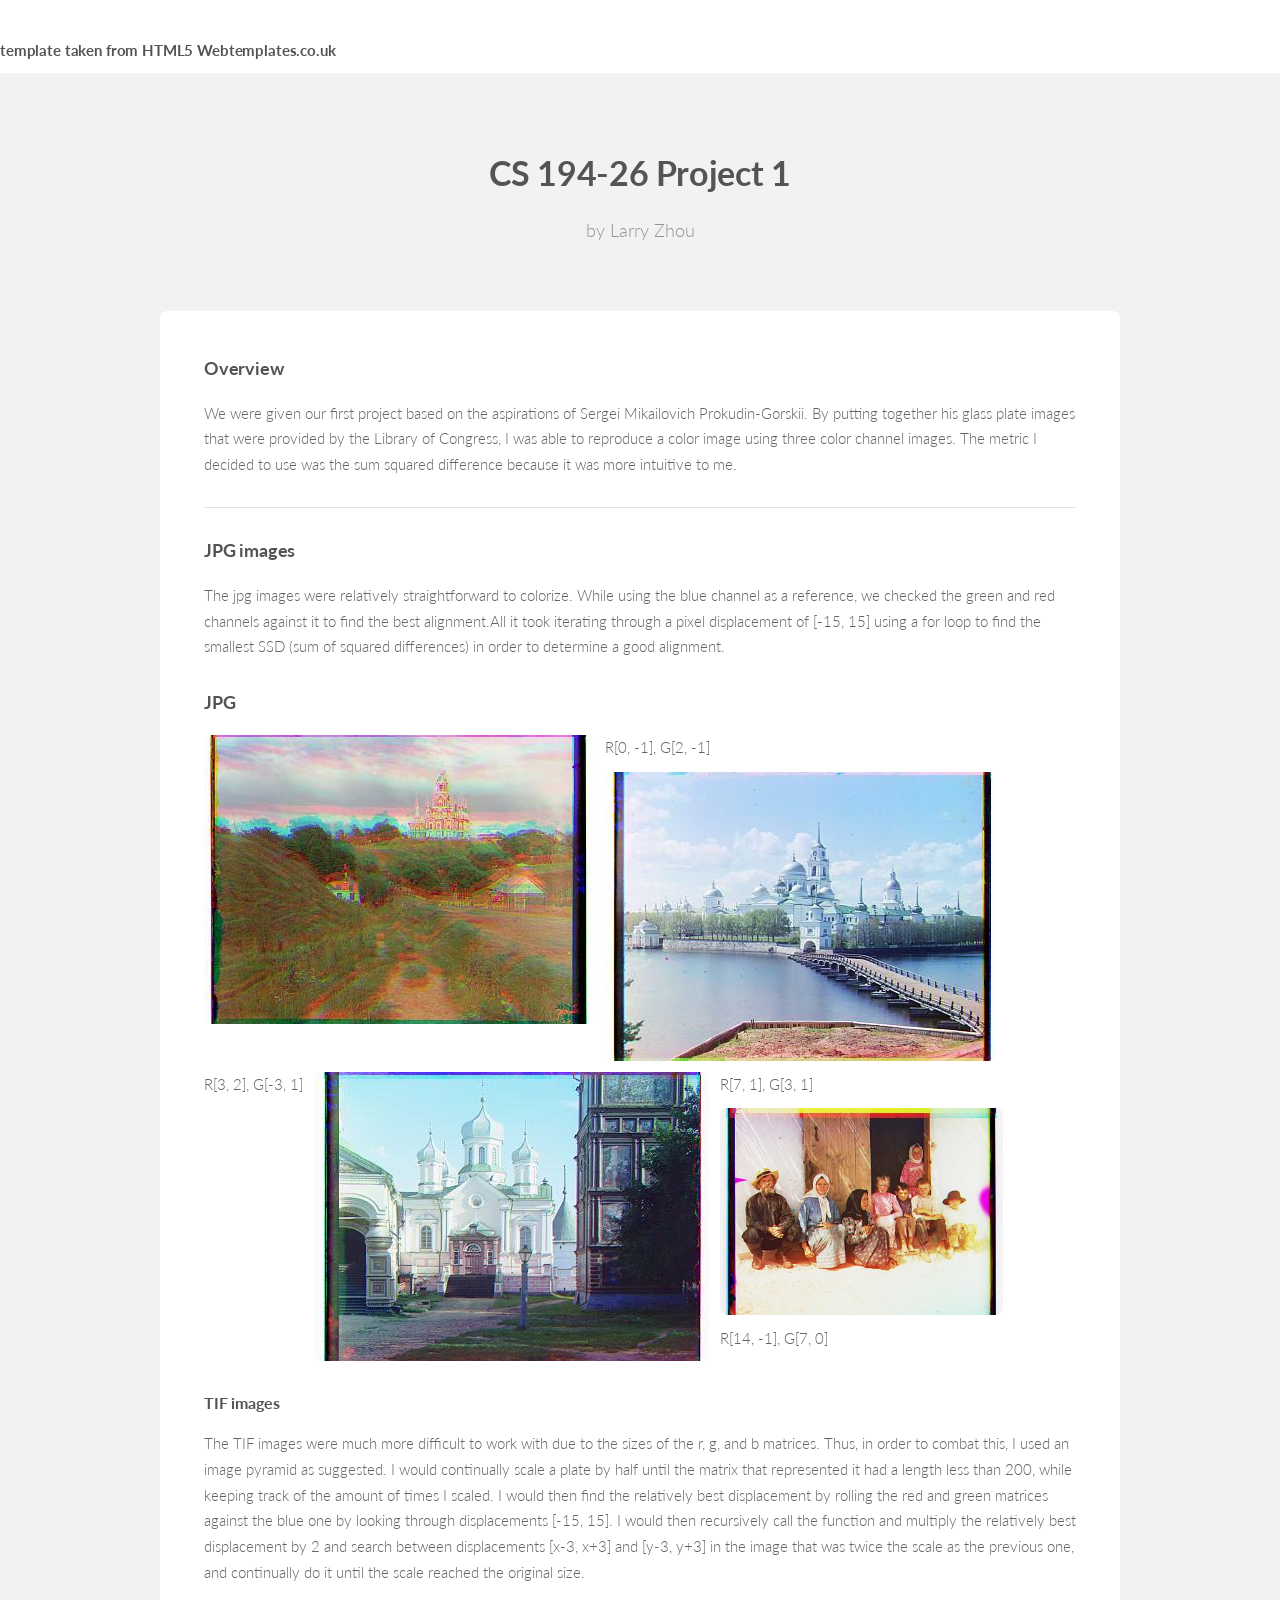
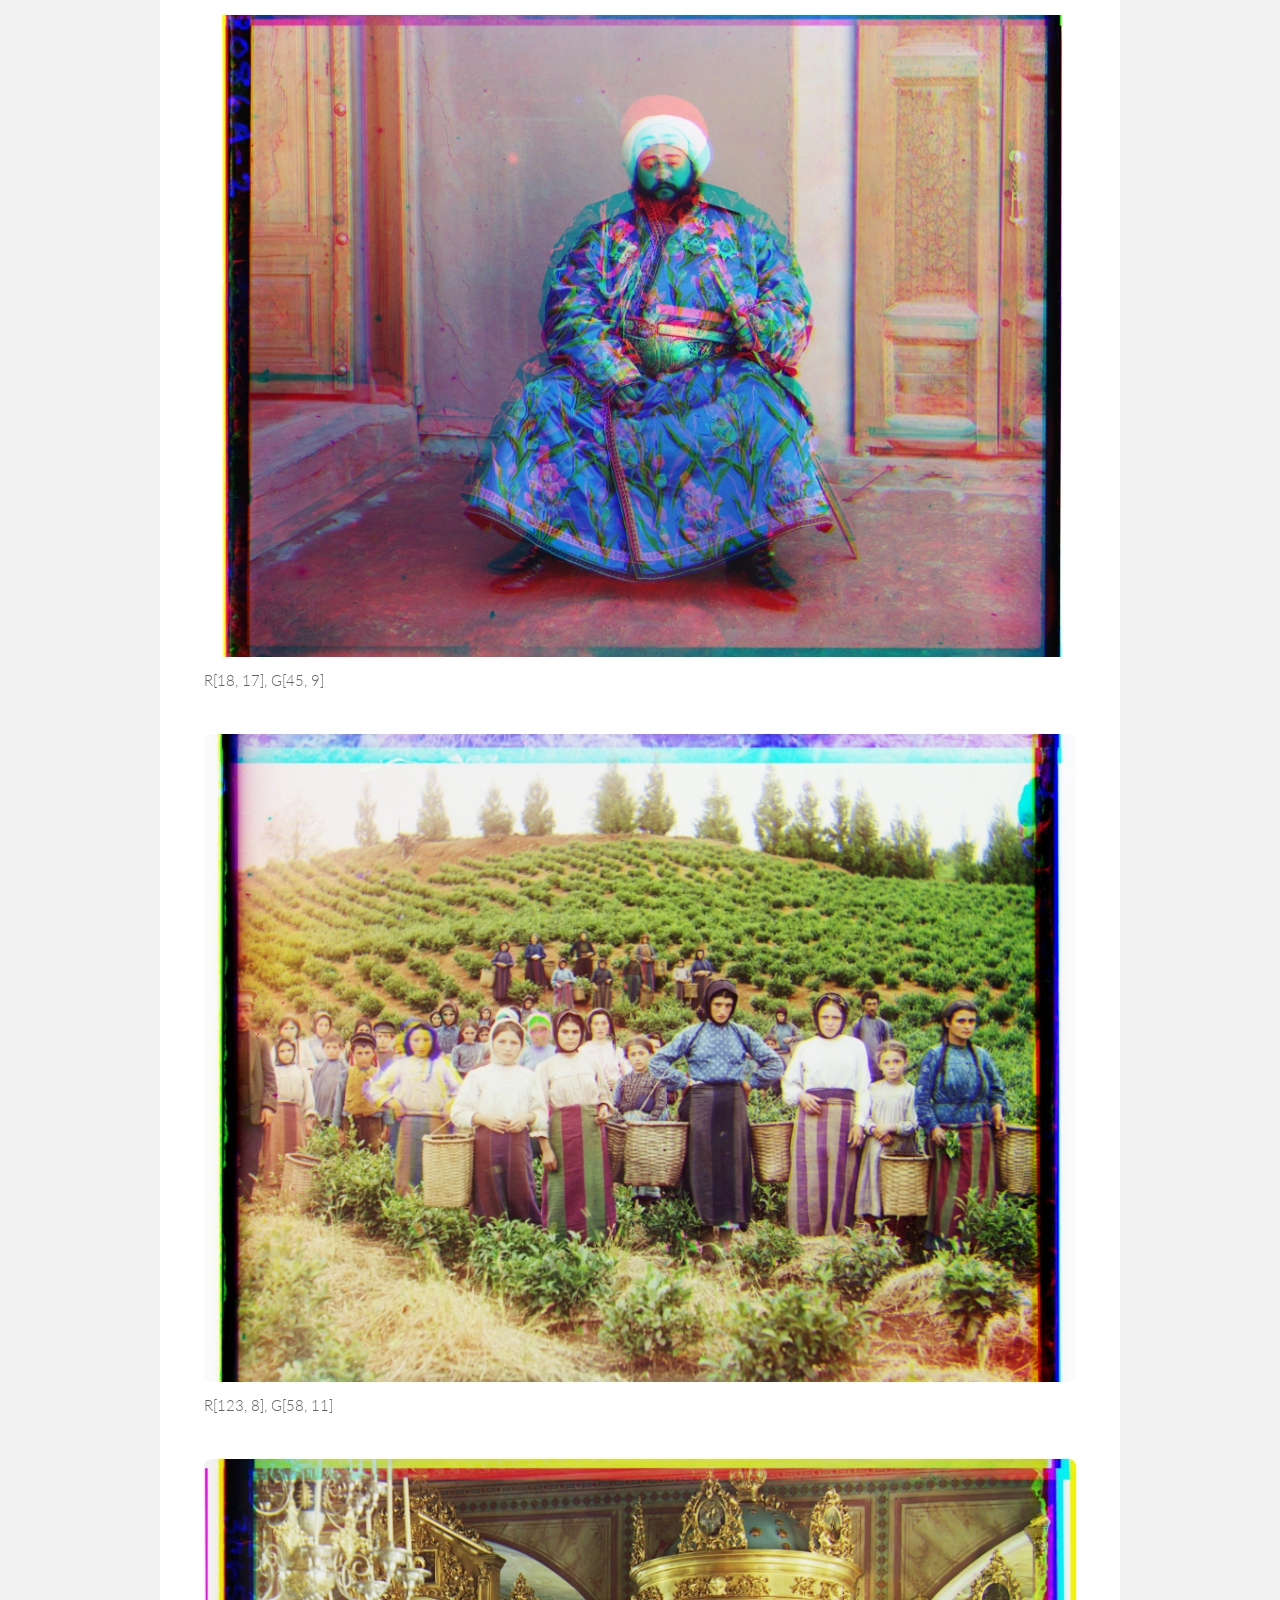
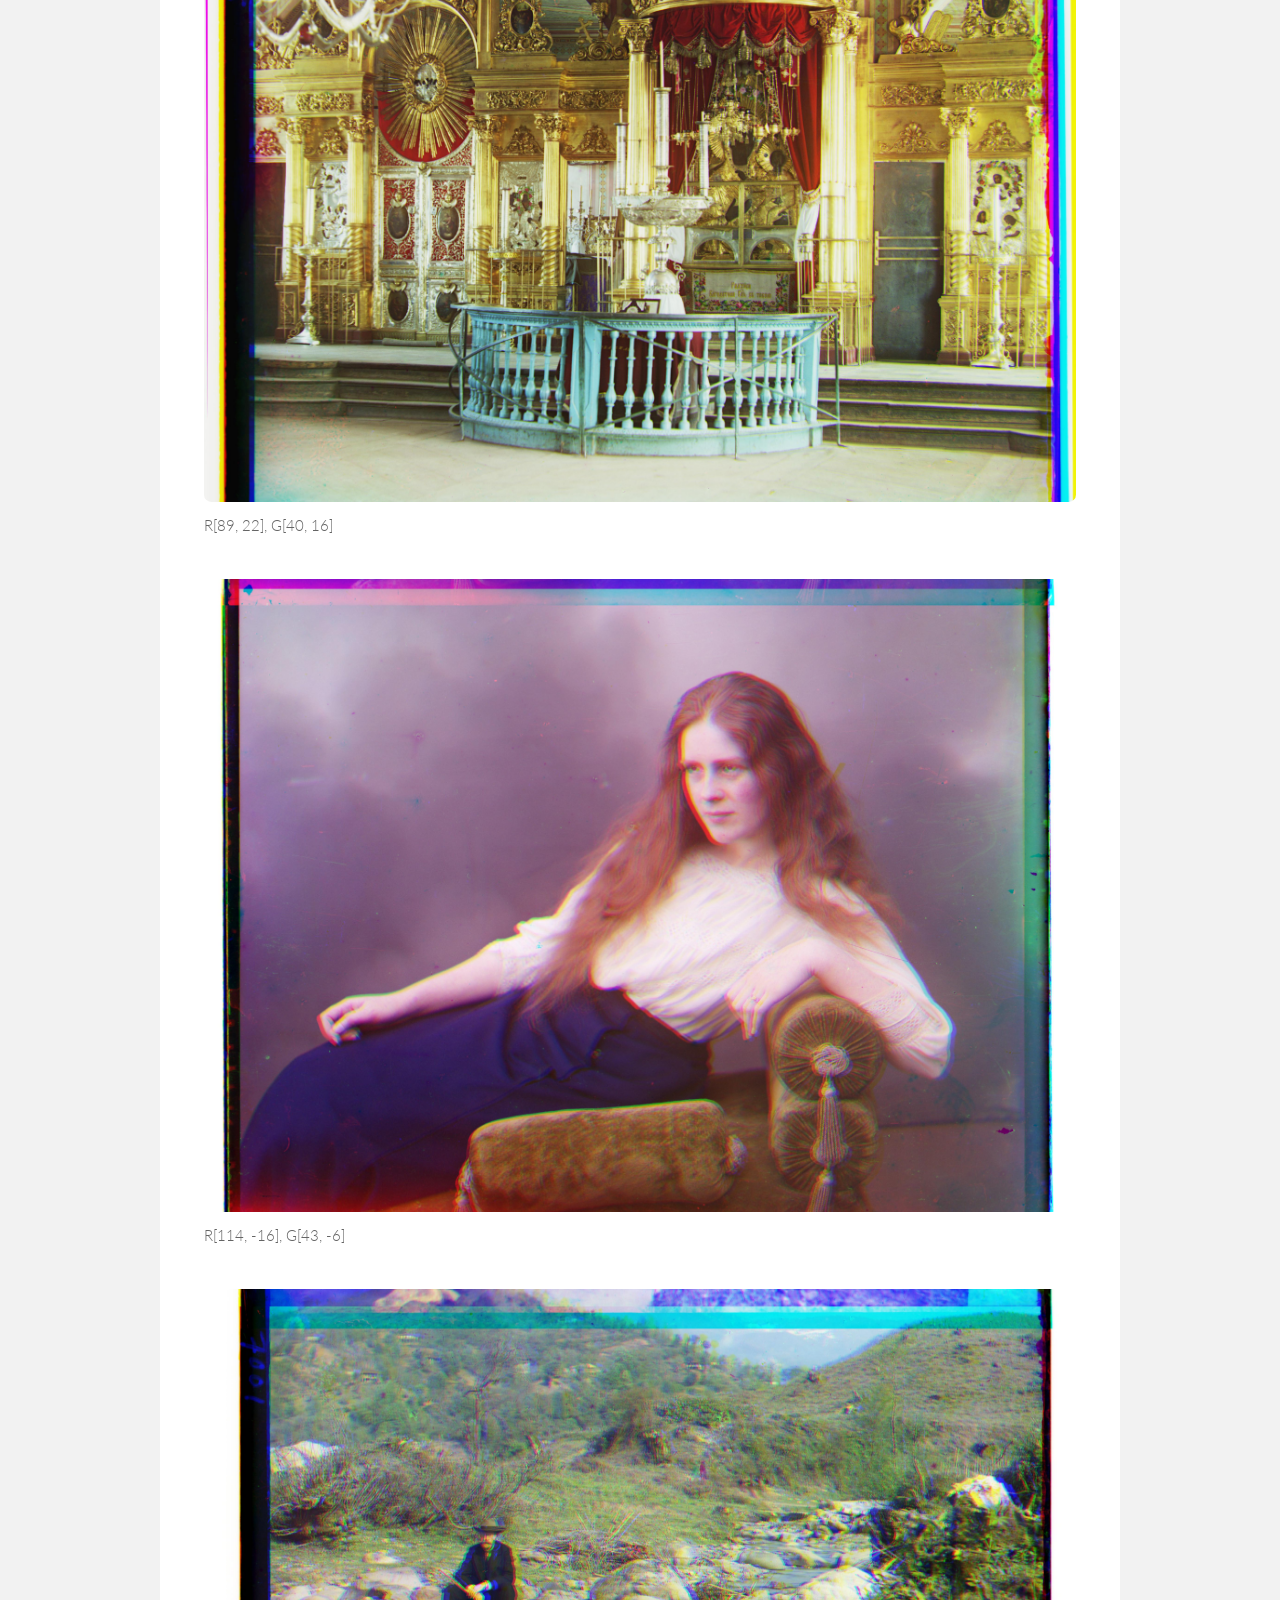
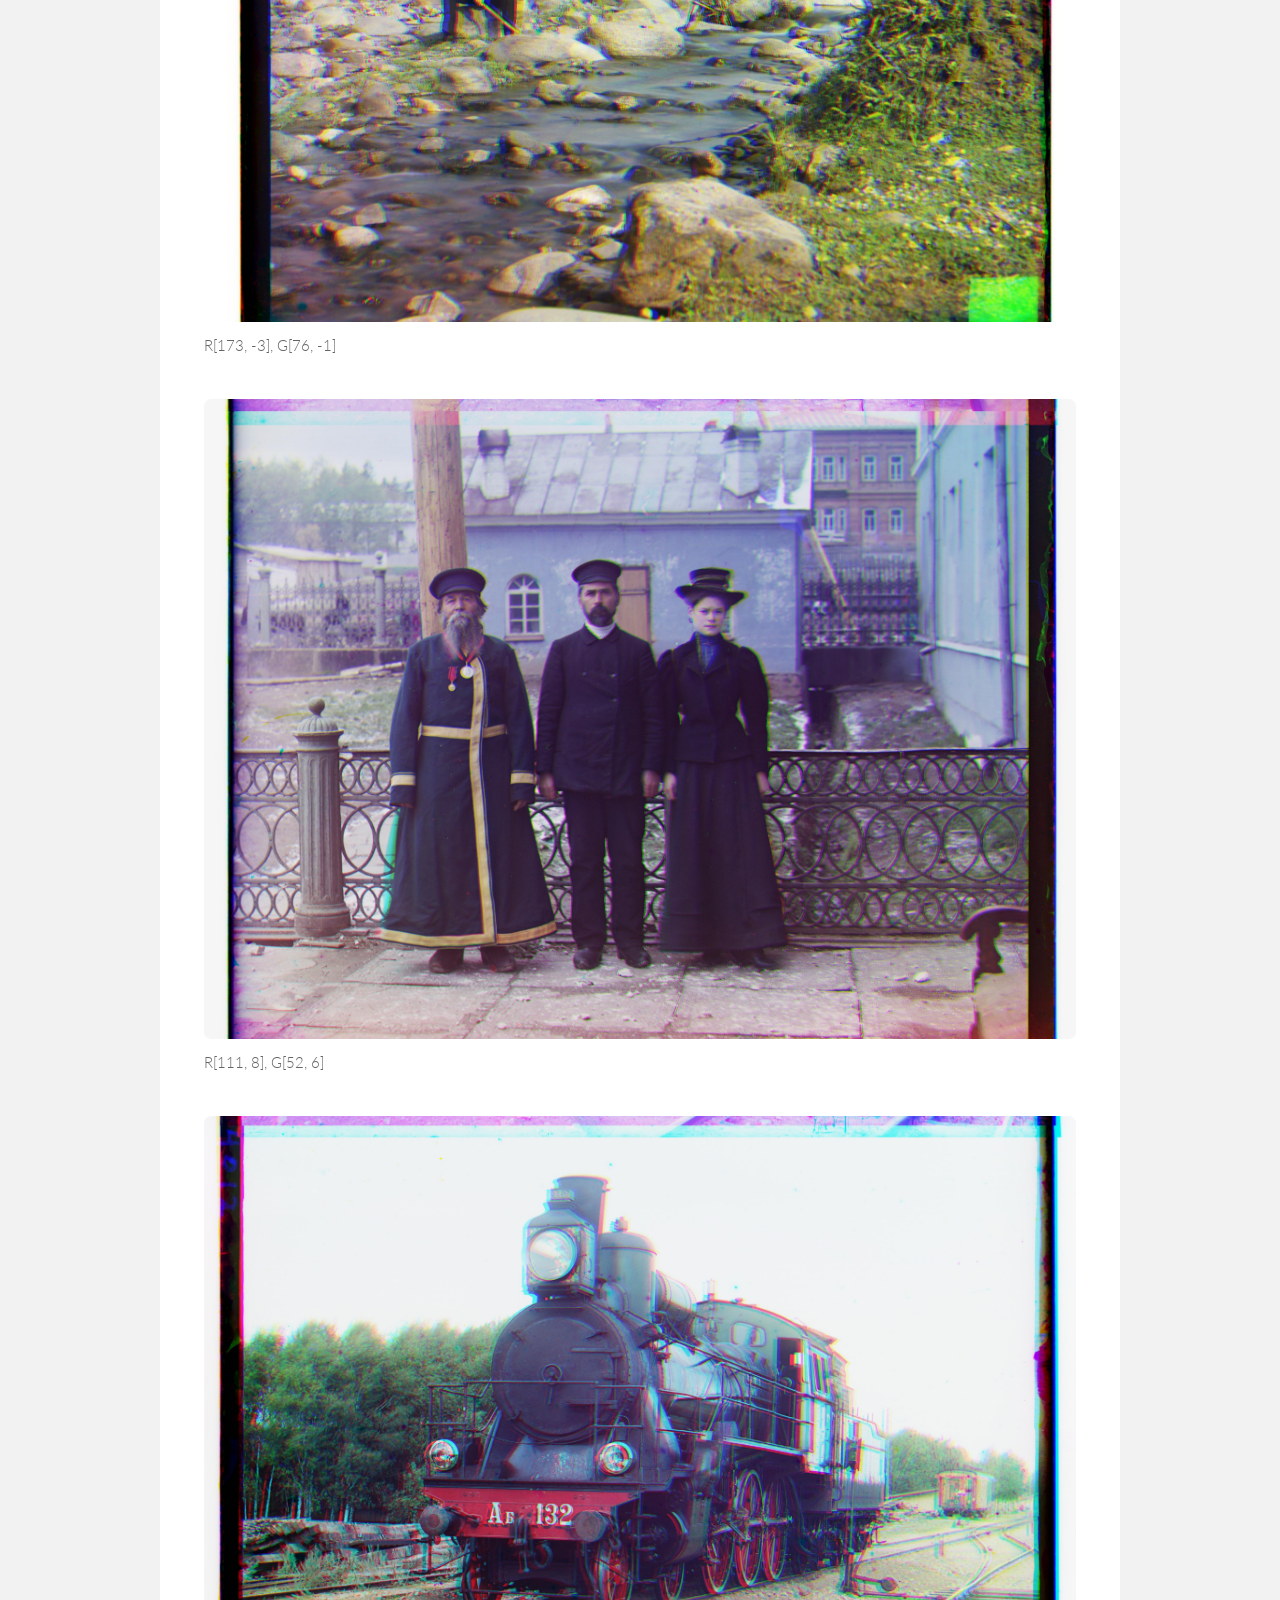
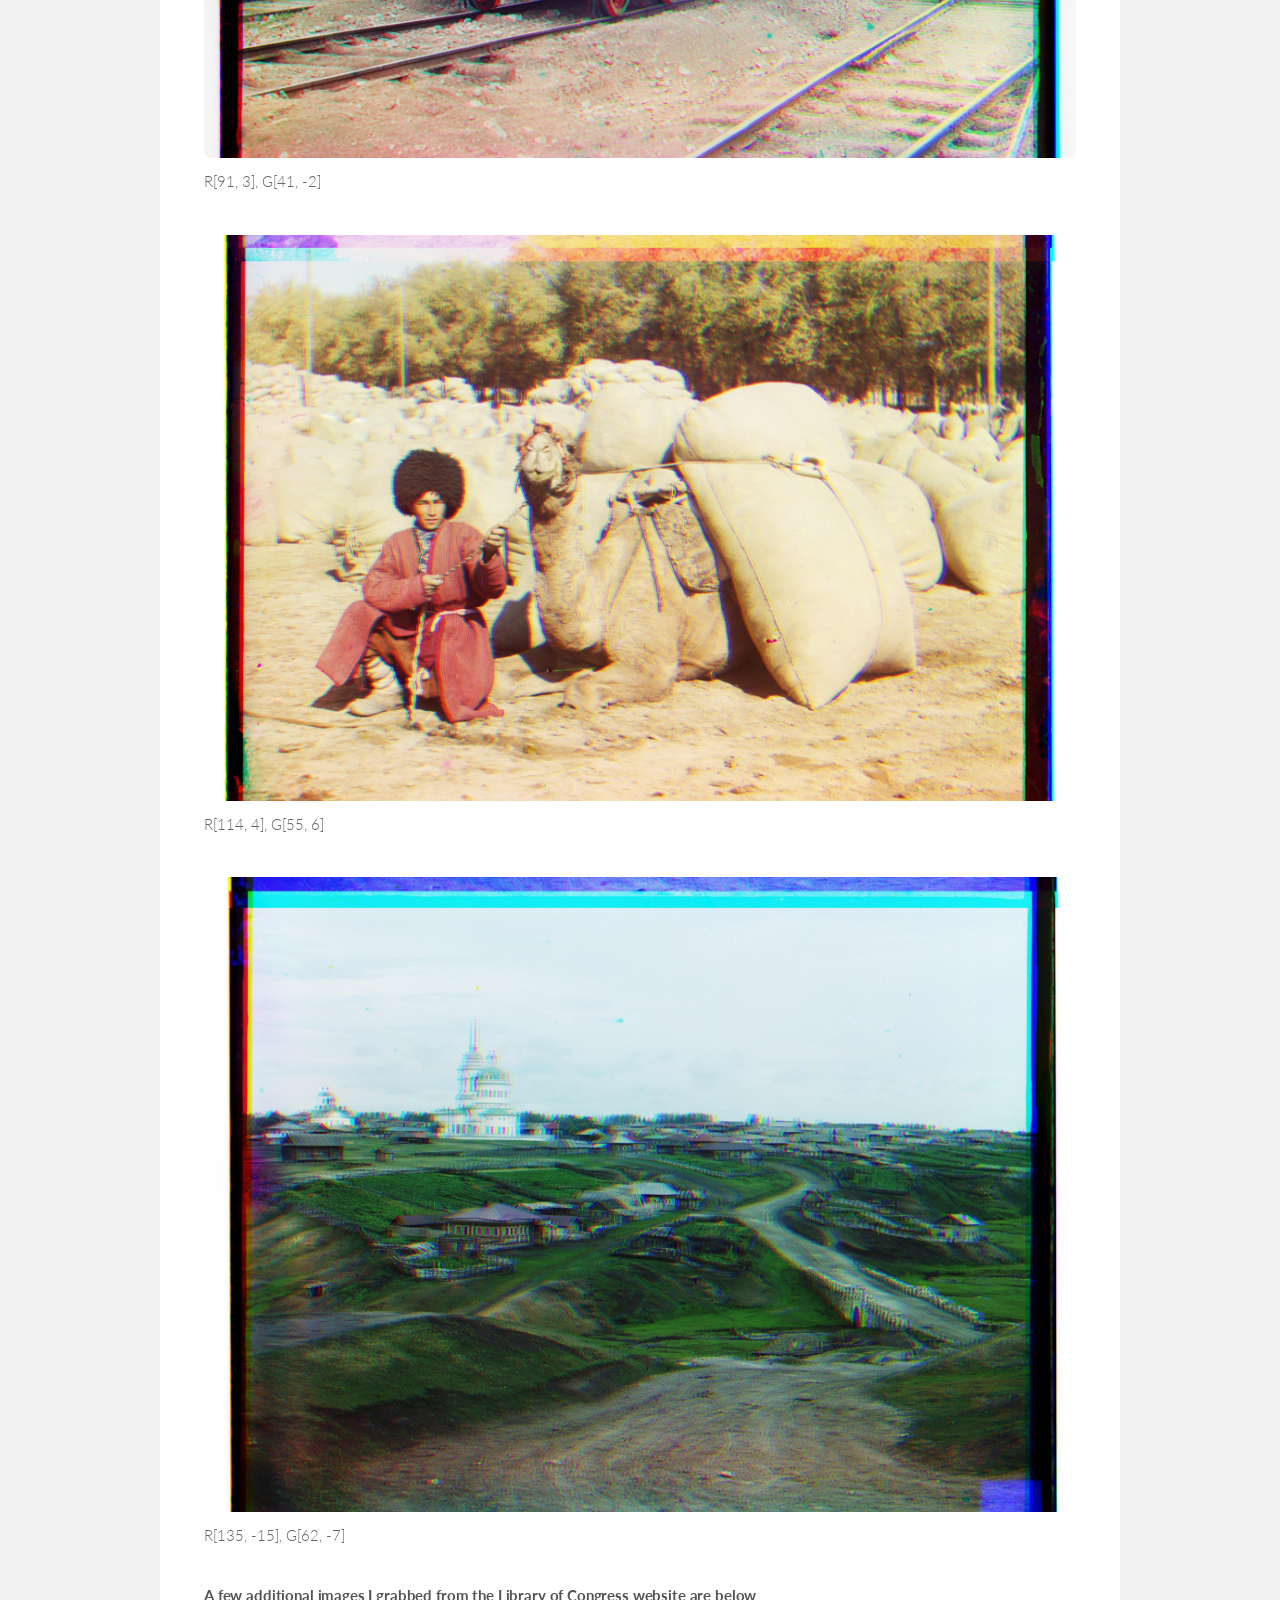
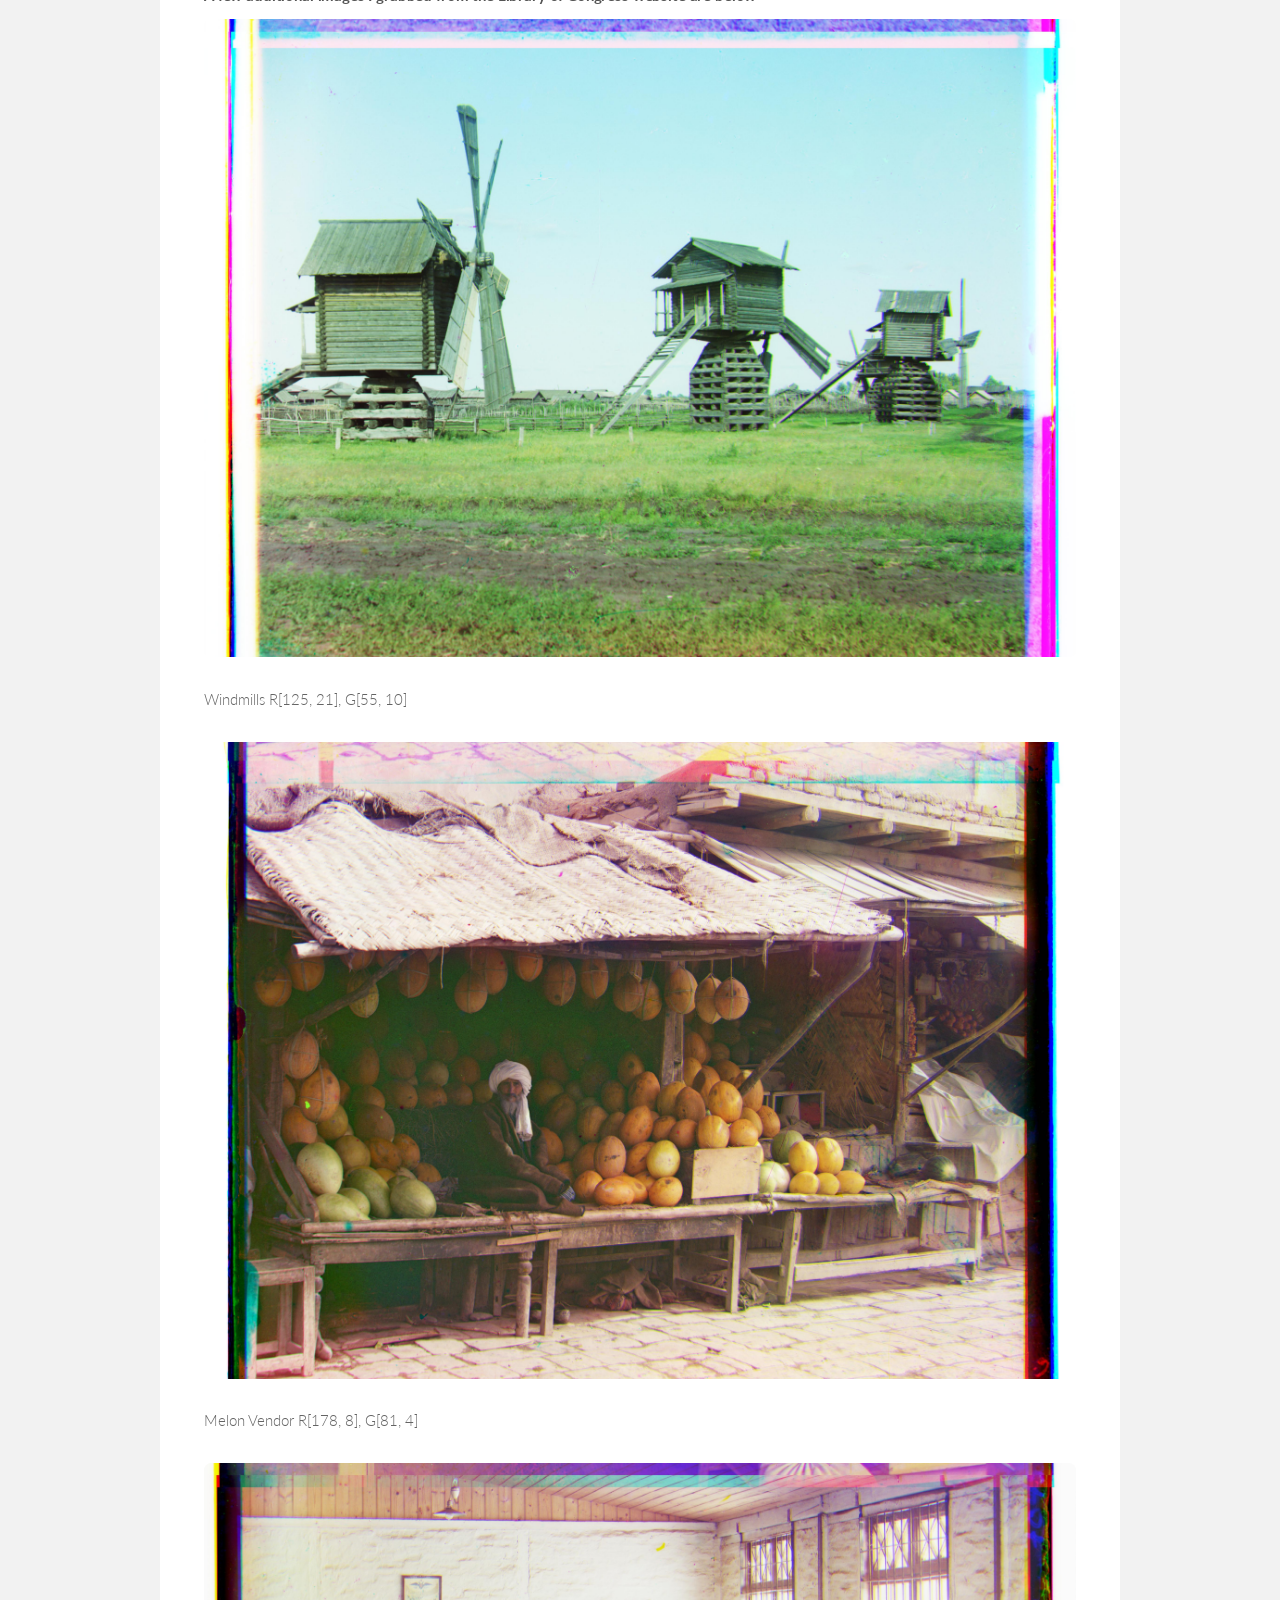
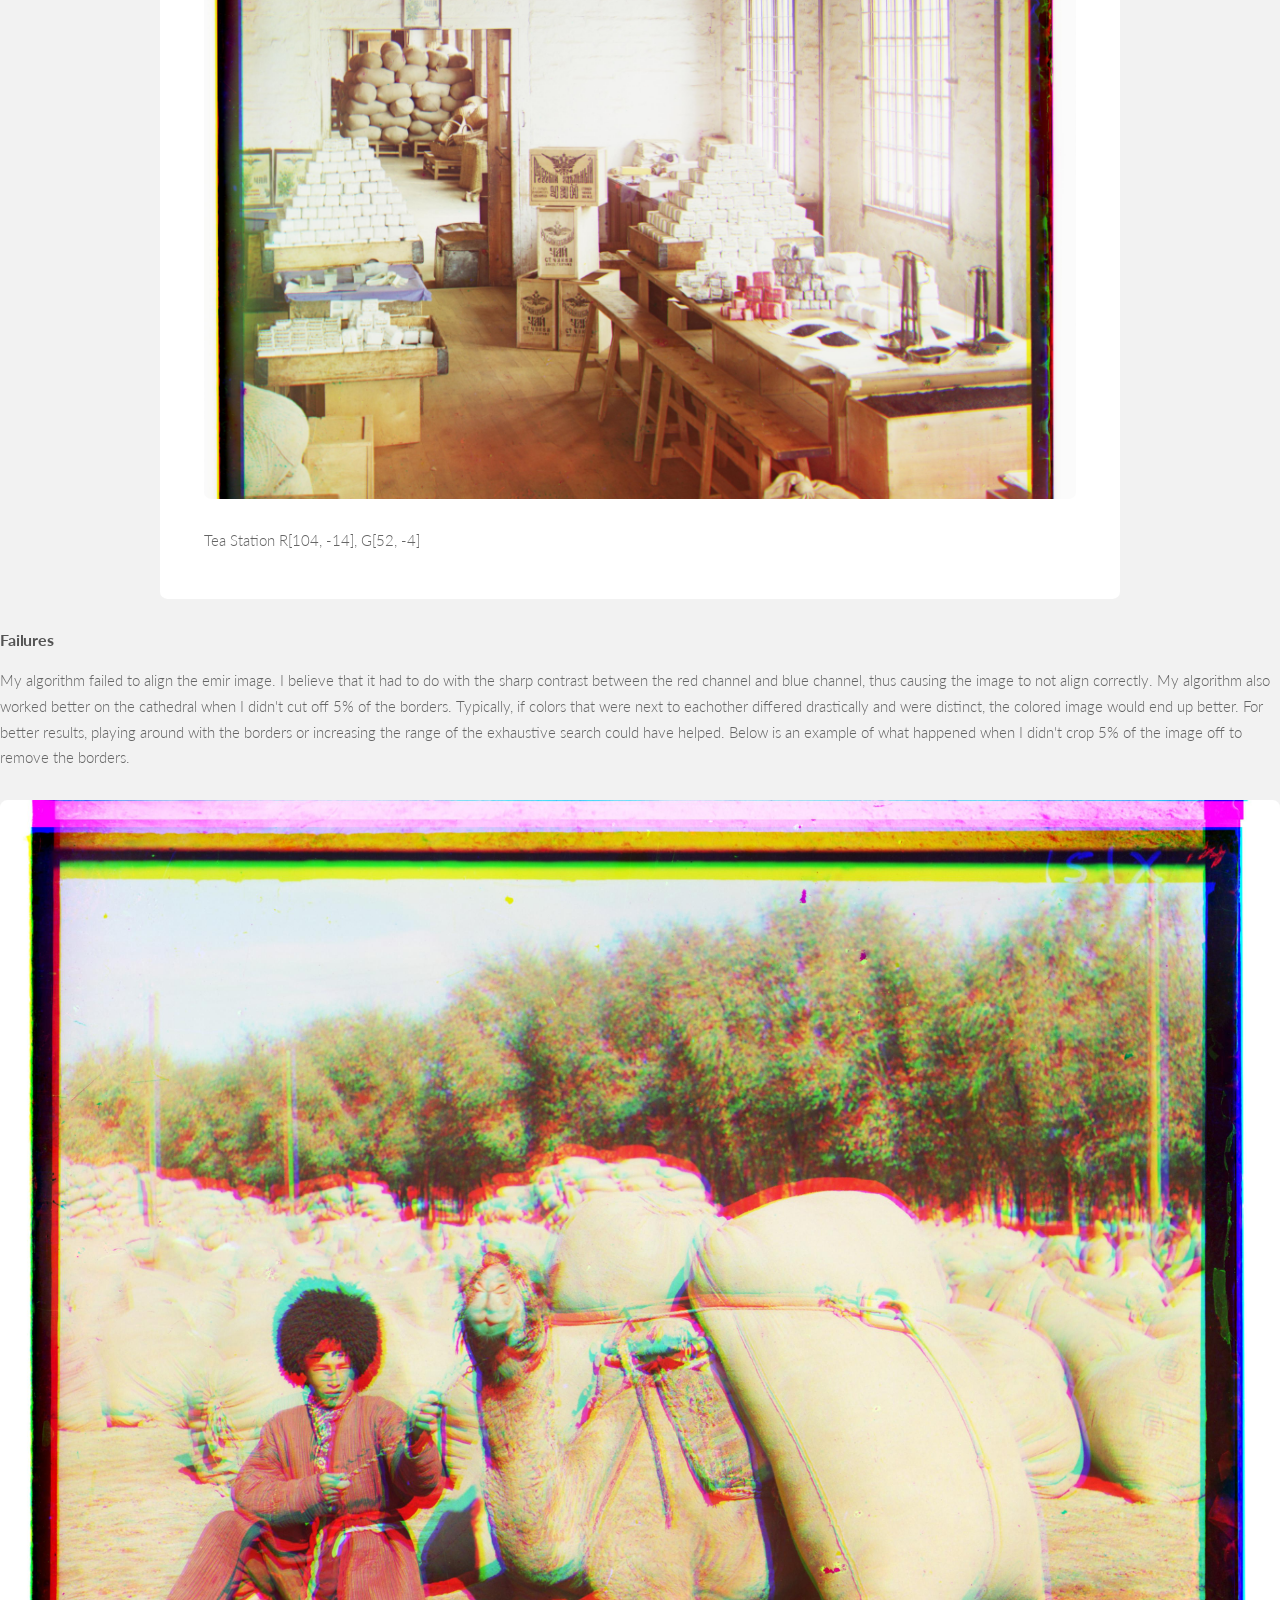
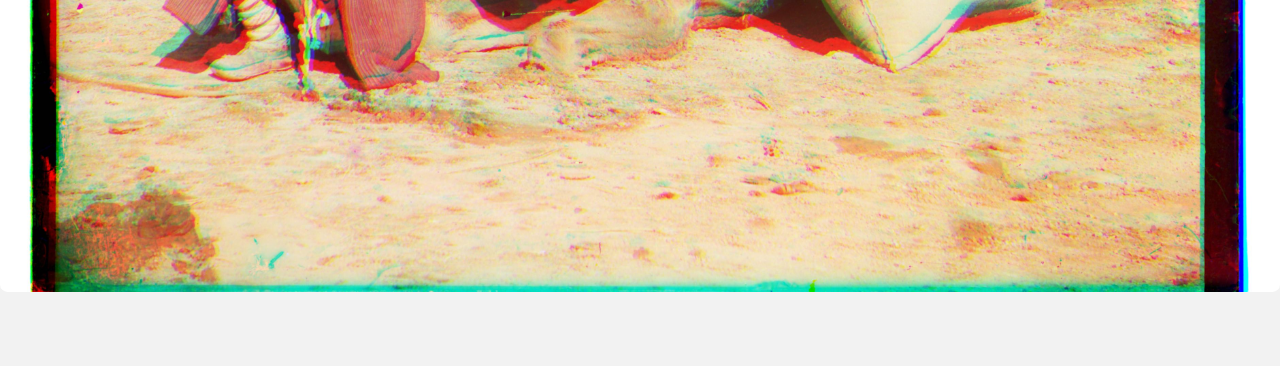
<file: Larry_Zhou_Proj1/index.html>
<!DOCTYPE HTML>

<html>
	<head>
		<h1>template taken from HTML5 Webtemplates.co.uk</h1>
		<title> </title>
		<meta http-equiv="content-type" content="text/html; charset=utf-8" />
		<meta name="description" content="" />
		<meta name="keywords" content="" />
		<!--[if lte IE 8]><script src="css/ie/html5shiv.js"></script><![endif]-->
		<script src="js/jquery.min.js"></script>
		<script src="js/jquery.dropotron.min.js"></script>
		<script src="js/jquery.scrollgress.min.js"></script>
		<script src="js/jquery.scrolly.min.js"></script>
		<script src="js/jquery.slidertron.min.js"></script>
		<script src="js/skel.min.js"></script>
		<script src="js/skel-layers.min.js"></script>
		<script src="js/init.js"></script>
		<noscript>
			<link rel="stylesheet" href="css/skel.css" />
			<link rel="stylesheet" href="css/style.css" />
			<link rel="stylesheet" href="css/style-xlarge.css" />
		</noscript>
		<!--[if lte IE 9]><link rel="stylesheet" href="css/ie/v9.css" /><![endif]-->
		<!--[if lte IE 8]><link rel="stylesheet" href="css/ie/v8.css" /><![endif]-->
	</head>
	<body>
		<!-- Main -->
			<section id="main" class="wrapper style1">
				<header class="major">
					<h2>CS 194-26 Project 1</h2>
					<p>by Larry Zhou</p>
				</header>
				<div class="container">
						
					<!-- Content -->
						<section id="content">

							<!-- Text -->
								<section>
									<h3>Overview</h3>
									We were given our first project based on the aspirations of Sergei Mikailovich Prokudin-Gorskii. By putting together his glass plate images that were provided by the Library of Congress, I was able to reproduce a color image using three color channel images. The metric I decided to use was the sum squared difference because it was more intuitive to me.  </p>

									<hr />
									
									<header>
										<h3>JPG images</h3>
									</header>
									<p>The jpg images were relatively straightforward to colorize. While using the blue channel as a reference, we checked the green and red channels against it to find the best alignment.All it took iterating through a pixel displacement of [-15, 15] using a for loop to find the smallest SSD (sum of squared differences) in order to determine a good alignment. </p>

								</section>

							<!-- Image -->
								<section>
									<h3>JPG</h3>
									<div class="box alt">
										<div class="row 50% uniform">
											<div align="center"><span class="image fit"><img src="out_path/cathedral_color.jpg" alt="" /></span></div>
				                            <figcaption align="middle">
                                			R[0, -1], G[2, -1]
                            				</figcaption>
											<div align="right"><span class="image fit"><img src="out_path/monastery_color.jpg" alt="" /></span></div>
				                            <figcaption align="middle">
                                			R[3, 2], G[-3, 1]
                            				</figcaption>
											<div align="left"><span class="image fit"><img src="out_path/nativity_color.jpg" alt="" /></span></div>
				                            <figcaption align="middle">
                                			R[7, 1], G[3, 1]
                            				</figcaption>
											<div class="4u 6u(3)"><span class="image fit"><img src="out_path/settlers_color.jpg" alt="" /></span></div>
				                            <figcaption align="middle">
                                			R[14, -1], G[7, 0]
                            				</figcaption>
										</div>
									</div>
									<header>
										<h4>TIF images</h4>
									</header>
									<p>The TIF images were much more difficult to work with due to the sizes of the r, g, and b matrices. Thus, in order to combat this, I used an image pyramid as suggested. I would continually scale a plate by half until the matrix that represented it had a length less than 200, while keeping track of the amount of times I scaled. I would then find the relatively best displacement by rolling the red and green matrices against the blue one by looking through displacements [-15, 15]. I would then recursively call the function and multiply the relatively best displacement by 2 and search between displacements [x-3, x+3] and [y-3, y+3] in the image that was twice the scale as the previous one, and continually do it until the scale reached the original size. </p>
										<div class = "row 50% uniform">
											<div align="center"><span class="image fit"><img src="out_path/emir_color.jpg" alt="" /></span></div>
											<p>R[18, 17], G[45, 9]</p>
											<div align="center"><span class="image fit"><img src="out_path/harvesters_color.jpg" alt="" /></span></div>
											<p>R[123, 8], G[58, 11]</p>
											<div align="center"><span class="image fit"><img src="out_path/icon_color.jpg" alt="" /></span></div>
											<p>R[89, 22], G[40, 16]</p>
											<div align="center"><span class="image fit"><img src="out_path/lady_color.jpg" alt="" /></span></div>
											<p>R[114, -16], G[43, -6]</p>
											<div align="center"><span class="image fit"><img src="out_path/self_portrait_color.jpg" alt="" /></span></div>
											<p>R[173, -3], G[76, -1]</p>
											<div align="center"><span class="image fit"><img src="out_path/three_generations_color.jpg" alt="" /></span></div>
											<p>R[111, 8], G[52, 6]</p>
											<div align="center"><span class="image fit"><img src="out_path/train_color.jpg" alt="" /></span></div>
											<p>R[91, 3], G[41, -2]</p>
											<div align="center"><span class="image fit"><img src="out_path/turkmen_color.jpg" alt="" /></span></div>
											<p>R[114, 4], G[55, 6]</p>
											<div align="center"><span class="image fit"><img src="out_path/village_color.jpg" alt="" /></span></div>
											<p>R[135, -15], G[62, -7]</p>
											<section>
											<h1 alight="center">A few additional images I grabbed from the Library of Congress website are below</h1>
											<div align="center"><span class="image fit"><img src="out_path/windmills_color.jpg" alt="" /></span></div>
											<p>Windmills R[125, 21], G[55, 10]</p>
											<div align="center"><span class="image fit"><img src="out_path/melon_vendor_color.jpg" alt="" /></span></div>
											<p>Melon Vendor R[178, 8], G[81, 4]</p>
											<div align="center"><span class="image fit"><img src="out_path/tea_station_color.jpg" alt="" /></span></div>
											<p>Tea Station R[104, -14], G[52, -4]</p>	
											</section>										
										</div>
									</div>

									<h4>Failures</h4>
									<p>My algorithm failed to align the emir image. I believe that it had to do with the sharp contrast between the red channel and blue channel, thus causing the image to not align correctly. My algorithm also worked better on the cathedral when I didn't cut off 5% of the borders. Typically, if colors that were next to eachother differed drastically and were distinct, the colored image would end up better. For better results, playing around with the borders or increasing the range of the exhaustive search could have helped. Below is an example of what happened when I didn't crop 5% of the image off to remove the borders.</p>
									<div class=""><span class="image fit"><img src="out_path/turkmen2_color.jpg" alt="" /></span></div>	
								</section>

						</section>

				</div>
			</section>
			

	</body>
</html>
</file>
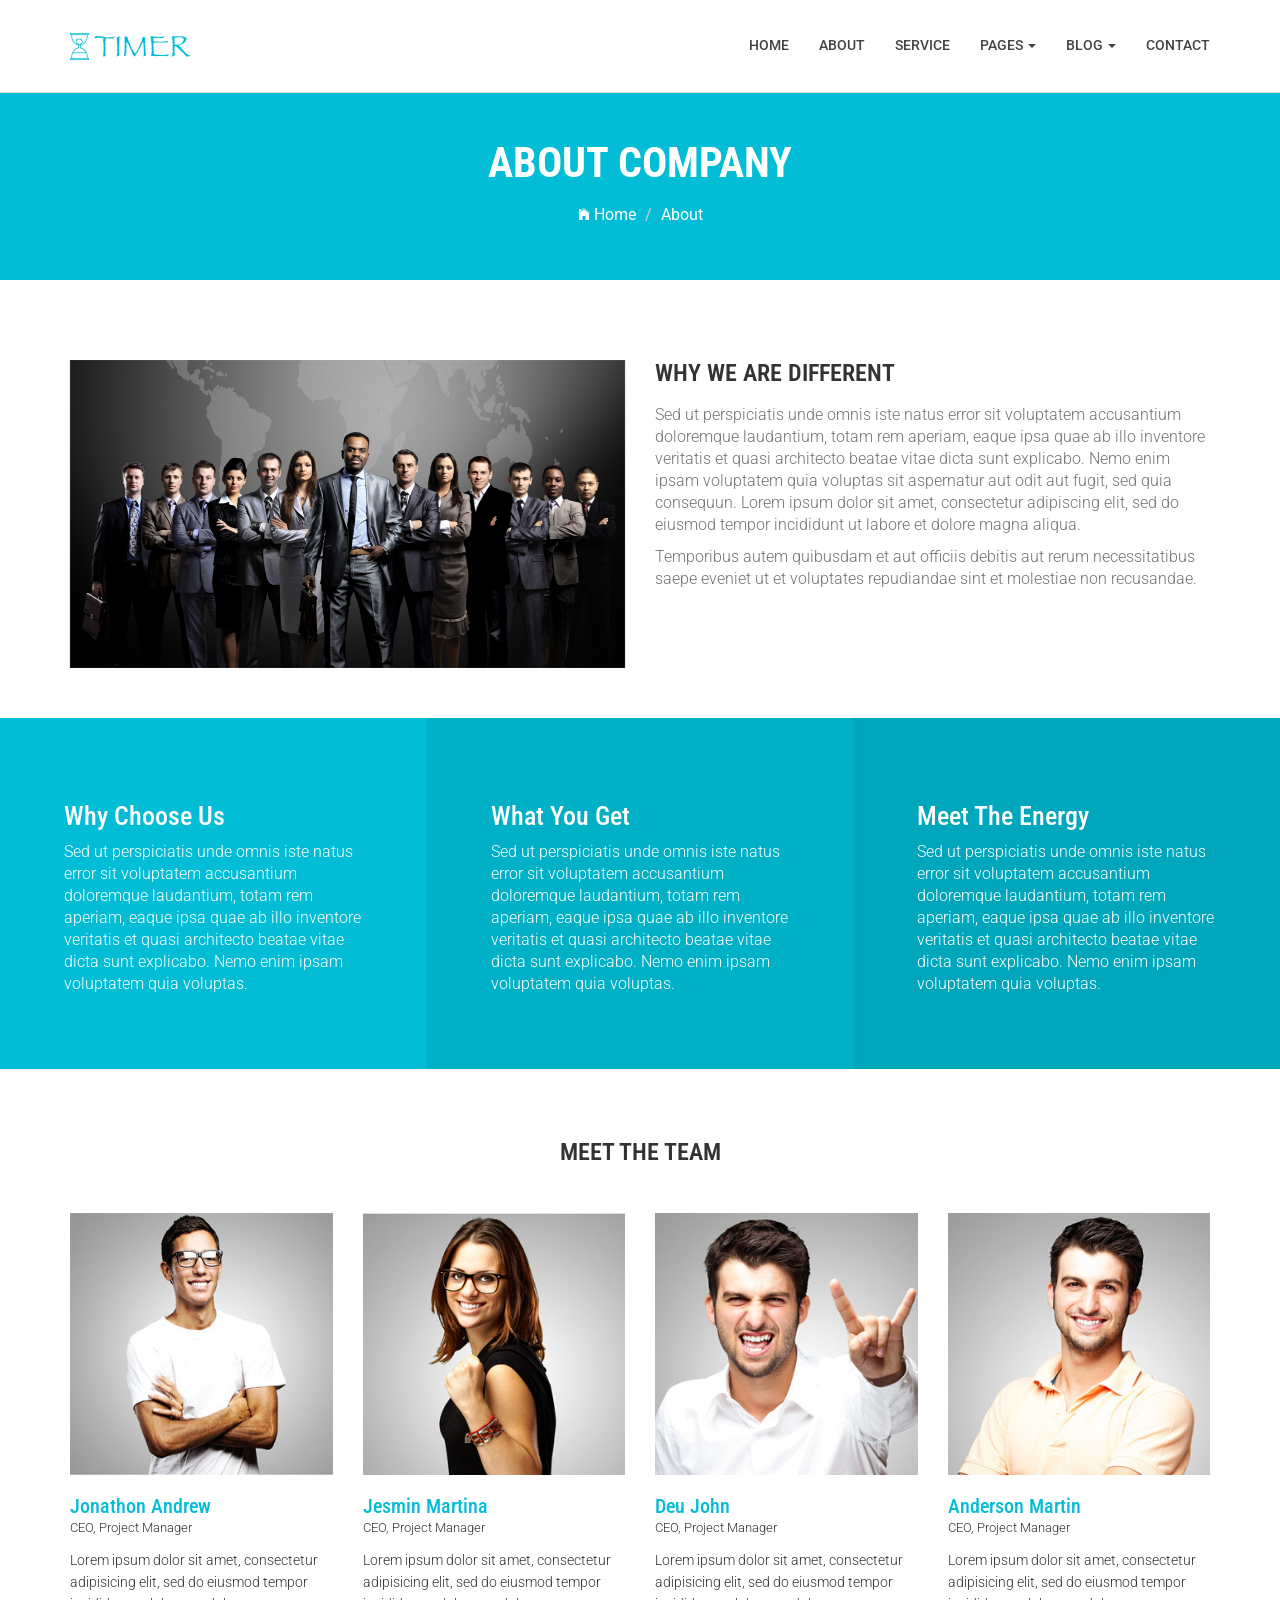
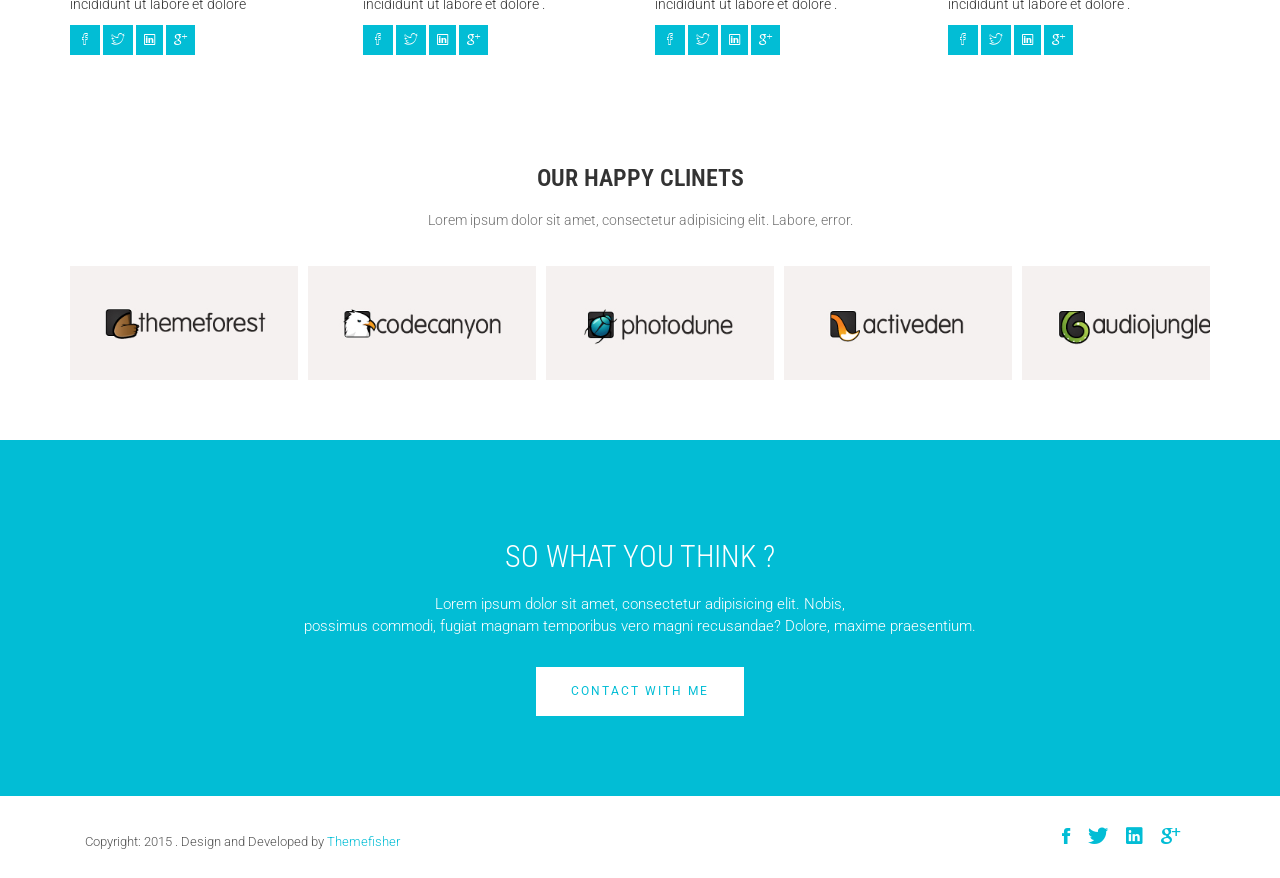
<file: 160final/about.html>
<!DOCTYPE html>
<html class="no-js">
    <head>
        <!-- Basic Page Needs
        ================================================== -->
        <meta charset="utf-8">
        <meta http-equiv="Content-Type" content="text/html; charset=utf-8">
        <link rel="icon" type="image/png" href="images/favicon.png">
        <title>Timer Agency Template</title>
        <meta name="description" content="">
        <meta name="keywords" content="">
        <meta name="author" content="">
        <!-- Mobile Specific Metas
        ================================================== -->
        <meta name="format-detection" content="telephone=no">
        <meta name="viewport" content="width=device-width, initial-scale=1">
        
        <!-- Template CSS Files
        ================================================== -->
        <!-- Twitter Bootstrs CSS -->
        <link rel="stylesheet" href="css/bootstrap.min.css">
        <!-- Ionicons Fonts Css -->
        <link rel="stylesheet" href="css/ionicons.min.css">
        <!-- animate css -->
        <link rel="stylesheet" href="css/animate.css">
        <!-- Hero area slider css-->
        <link rel="stylesheet" href="css/slider.css">
        <!-- owl craousel css -->
        <link rel="stylesheet" href="css/owl.carousel.css">
        <link rel="stylesheet" href="css/owl.theme.css">
        <link rel="stylesheet" href="css/jquery.fancybox.css">
        <!-- template main css file -->
        <link rel="stylesheet" href="css/main.css">
        <!-- responsive css -->
        <link rel="stylesheet" href="css/responsive.css">
        
        <!-- Template Javascript Files
        ================================================== -->
        <!-- modernizr js -->
        <script src="js/vendor/modernizr-2.6.2.min.js"></script>
        <!-- jquery -->
        <script src="//ajax.googleapis.com/ajax/libs/jquery/1.10.2/jquery.min.js"></script>
        <!-- owl carouserl js -->
        <script src="js/owl.carousel.min.js"></script>
        <!-- bootstrap js -->

        <script src="js/bootstrap.min.js"></script>
        <!-- wow js -->
        <script src="js/wow.min.js"></script>
        <!-- slider js -->
        <script src="js/slider.js"></script>
        <script src="js/jquery.fancybox.js"></script>
        <!-- template main js -->
        <script src="js/main.js"></script>
    </head>
    <body>
        <!--
        ==================================================
        Header Section Start
        ================================================== -->
        <header id="top-bar" class="navbar-fixed-top animated-header">
            <div class="container">
                <div class="navbar-header">
                    <!-- responsive nav button -->
                    <button type="button" class="navbar-toggle" data-toggle="collapse" data-target=".navbar-collapse">
                    <span class="sr-only">Toggle navigation</span>
                    <span class="icon-bar"></span>
                    <span class="icon-bar"></span>
                    <span class="icon-bar"></span>
                    </button>
                    <!-- /responsive nav button -->
                    
                    <!-- logo -->
                    <div class="navbar-brand">
                        <a href="index.html" >
                            <img src="images/logo.png" alt="">
                        </a>
                    </div>
                    <!-- /logo -->
                </div>
                <!-- main menu -->
                <nav class="collapse navbar-collapse navbar-right" role="navigation">
                    <div class="main-menu">
                        <ul class="nav navbar-nav navbar-right">
                            <li>
                                <a href="index.html" >Home</a>
                            </li>
                            <li><a href="about.html">About</a></li>
                            <li><a href="service.html">Service</a></li>
                            <li class="dropdown">
                                <a href="#" class="dropdown-toggle" data-toggle="dropdown">Pages <span class="caret"></span></a>
                                <div class="dropdown-menu">
                                    <ul>
                                        <li><a href="404.html">404 Page</a></li>
                                        <li><a href="gallery.html">Gallery</a></li>
                                    </ul>
                                </div>
                            </li>
                            <li class="dropdown">
                                <a href="#" class="dropdown-toggle" data-toggle="dropdown">Blog <span class="caret"></span></a>
                                <div class="dropdown-menu">
                                    <ul>
                                        <li><a href="blog-fullwidth.html">Blog Full</a></li>
                                        <li><a href="blog-left-sidebar.html">Blog Left sidebar</a></li>
                                        <li><a href="blog-right-sidebar.html">Blog Right sidebar</a></li>
                                    </ul>
                                </div>
                            </li>
                            <li><a href="contact.html">Contact</a></li>
                            
                        </ul>
                    </div>
                </nav>
                <!-- /main nav -->
            </div>
        </header>

        <!-- 
        ================================================== 
            Global Page Section Start
        ================================================== -->
        <section class="global-page-header">
            <div class="container">
                <div class="row">
                    <div class="col-md-12">
                        <div class="block">
                            <h2>About Company</h2>
                            <ol class="breadcrumb">
                                <li>
                                    <a href="index.html">
                                        <i class="ion-ios-home"></i>
                                        Home
                                    </a>
                                </li>
                                <li class="active">About</li>
                            </ol>
                        </div>
                    </div>
                </div>
            </div>
        </section>

        <!-- 
        ================================================== 
            Company Description Section Start
        ================================================== -->
        <section class="company-description">
            <div class="container">
                <div class="row">
                    <div class="col-md-6 wow fadeInLeft" data-wow-delay=".3s" >
                        <img src="images/about/about-company.jpg" alt="" class="img-responsive">
                    </div>
                    <div class="col-md-6">
                        <div class="block">
                            <h3 class="subtitle wow fadeInUp" data-wow-delay=".3s" data-wow-duration="500ms">Why We are Different</h3>
                            <p  class="wow fadeInUp" data-wow-delay=".5s" data-wow-duration="500ms">
                                Sed ut perspiciatis unde omnis iste natus error sit voluptatem accusantium doloremque laudantium, totam rem aperiam, eaque ipsa quae ab illo inventore veritatis et quasi architecto beatae vitae dicta sunt explicabo. Nemo enim ipsam voluptatem quia voluptas sit aspernatur aut odit aut fugit, sed quia consequun. Lorem ipsum dolor sit amet, consectetur adipiscing elit, sed do eiusmod tempor incididunt ut labore et dolore magna aliqua.
                            </p>
                            <p  class="wow fadeInUp" data-wow-delay=".7s" data-wow-duration="500ms">
                                Temporibus autem quibusdam et aut officiis debitis aut rerum necessitatibus saepe eveniet ut et voluptates repudiandae sint et molestiae non recusandae.
                            </p>
                            
                        </div>
                    </div>
                </div>
            </div>
        </section>


        <!-- 
        ================================================== 
            Company Feature Section Start
        ================================================== -->
        <section class="about-feature clearfix">
            <div class="container-fluid">
                <div class="row">
                    <div class="block about-feature-1 wow fadeInDown" data-wow-duration="500ms" data-wow-delay=".3s">
                        <h2>
                        Why Choose Us
                        </h2>
                        <p>
                            Sed ut perspiciatis unde omnis iste natus error sit voluptatem accusantium doloremque laudantium, totam rem aperiam, eaque ipsa quae ab illo inventore veritatis et quasi architecto beatae vitae dicta sunt explicabo. Nemo enim ipsam voluptatem quia voluptas.
                        </p>
                    </div>
                    <div class="block about-feature-2 wow fadeInDown" data-wow-duration="500ms" data-wow-delay=".5s">
                        <h2 class="item_title">
                        What You Get
                        </h2>
                        <p>
                            Sed ut perspiciatis unde omnis iste natus error sit voluptatem accusantium doloremque laudantium, totam rem aperiam, eaque ipsa quae ab illo inventore veritatis et quasi architecto beatae vitae dicta sunt explicabo. Nemo enim ipsam voluptatem quia voluptas.
                        </p>
                    </div>
                    <div class="block about-feature-3 wow fadeInDown" data-wow-duration="500ms" data-wow-delay=".7s">
                        <h2 class="item_title">
                        Meet The Energy
                        </h2>
                        <p>
                            Sed ut perspiciatis unde omnis iste natus error sit voluptatem accusantium doloremque laudantium, totam rem aperiam, eaque ipsa quae ab illo inventore veritatis et quasi architecto beatae vitae dicta sunt explicabo. Nemo enim ipsam voluptatem quia voluptas.
                        </p>
                    </div>
                </div>
            </div>
        </section>


        <!-- 
        ================================================== 
            Team Section Start
        ================================================== -->
        <section id="team">
            <div class="container">
                <div class="row">
                    <h2 class="subtitle text-center">Meet The Team</h2>
                    <div class="col-md-3">
                        <div class="team-member wow fadeInLeft" data-wow-duration="500ms" data-wow-delay=".3s">
                            <div class="team-img">
                                <img src="images/team/team-1.jpg" class="team-pic" alt="">
                            </div>
                            <h3 class="team_name">Jonathon Andrew</h3>
                            <p class="team_designation">CEO, Project Manager</p>
                            <p class="team_text">Lorem ipsum dolor sit amet, consectetur adipisicing elit, sed do eiusmod tempor incididunt ut labore et dolore </p>
                            <p class="social-icons">
                                <a href="#" class="facebook" target="_blank"><i class="ion-social-facebook-outline"></i></a>
                                <a href="#" target="_blank"><i class="ion-social-twitter-outline"></i></a>
                                <a href="#" target="_blank"><i class="ion-social-linkedin-outline"></i></a>
                                <a href="#" target="_blank"><i class="ion-social-googleplus-outline"></i></a>
                            </p>
                        </div>
                    </div>
                    <div class="col-md-3">
                        <div class="team-member wow fadeInLeft" data-wow-duration="500ms" data-wow-delay=".5s">
                            <div class="team-img">
                                <img src="images/team/team-2.jpg" class="team-pic" alt="">
                            </div>
                            <h3 class="team_name">Jesmin Martina</h3>
                            <p class="team_designation">CEO, Project Manager</p>
                            <p class="team_text">Lorem ipsum dolor sit amet, consectetur adipisicing elit, sed do eiusmod tempor incididunt ut labore et dolore .</p>
                            <p class="social-icons">
                                <a href="#" class="facebook" target="_blank"><i class="ion-social-facebook-outline"></i></a>
                                <a href="#" target="_blank"><i class="ion-social-twitter-outline"></i></a>
                                <a href="#" target="_blank"><i class="ion-social-linkedin-outline"></i></a>
                                <a href="#" target="_blank"><i class="ion-social-googleplus-outline"></i></a>
                            </p>
                        </div>
                    </div>
                    <div class="col-md-3">
                        <div class="team-member wow fadeInLeft" data-wow-duration="500ms" data-wow-delay=".7s">
                            <div class="team-img">
                                <img src="images/team/team-3.jpg" class="team-pic" alt="">
                            </div>
                            <h3 class="team_name">Deu John</h3>
                            <p class="team_designation">CEO, Project Manager</p>
                            <p class="team_text">Lorem ipsum dolor sit amet, consectetur adipisicing elit, sed do eiusmod tempor incididunt ut labore et dolore .</p>
                            <p class="social-icons">
                                <a href="#" class="facebook" target="_blank"><i class="ion-social-facebook-outline"></i></a>
                                <a href="#" target="_blank"><i class="ion-social-twitter-outline"></i></a>
                                <a href="#" target="_blank"><i class="ion-social-linkedin-outline"></i></a>
                                <a href="#" target="_blank"><i class="ion-social-googleplus-outline"></i></a>
                            </p>
                        </div>
                    </div>
                    <div class="col-md-3">
                        <div class="team-member wow fadeInLeft" data-wow-duration="500ms" data-wow-delay=".9s">
                            <div class="team-img">
                                <img src="images/team/team-4.jpg" class="team-pic" alt="">
                            </div>
                            <h3 class="team_name">Anderson Martin</h3>
                            <p class="team_designation">CEO, Project Manager</p>
                            <p class="team_text">Lorem ipsum dolor sit amet, consectetur adipisicing elit, sed do eiusmod tempor incididunt ut labore et dolore .</p>
                            <p class="social-icons">
                                <a href="#" class="facebook" target="_blank"><i class="ion-social-facebook-outline"></i></a>
                                <a href="#" target="_blank"><i class="ion-social-twitter-outline"></i></a>
                                <a href="#" target="_blank"><i class="ion-social-linkedin-outline"></i></a>
                                <a href="#" target="_blank"><i class="ion-social-googleplus-outline"></i></a>
                            </p>
                        </div>
                    </div>
                </div>
            </div>
        </section>
        <!--
        ==================================================
        Clients Section Start
        ================================================== -->
        <section id="clients">
            <div class="container">
                <div class="row">
                    <div class="col-md-12">
                        <h2 class="subtitle text-center wow fadeInDown" data-wow-duration="500ms" data-wow-delay=".3s">Our Happy Clinets</h2>
                        <p class="subtitle-des text-center wow fadeInDown" data-wow-duration="500ms" data-wow-delay=".5s">Lorem ipsum dolor sit amet, consectetur adipisicing elit. Labore, error.</p>
                        <div id="clients-logo" class="owl-carousel">
                            <div>
                                <img src="images/clients/logo-1.jpg" alt="">
                            </div>
                            <div>
                                <img src="images/clients/logo-2.jpg" alt="">
                            </div>
                            <div>
                                <img src="images/clients/logo-3.jpg" alt="">
                            </div>
                            <div>
                                <img src="images/clients/logo-4.jpg" alt="">
                            </div>
                            <div>
                                <img src="images/clients/logo-5.jpg" alt="">
                            </div>
                            <div>
                                <img src="images/clients/logo-1.jpg" alt="">
                            </div>
                            <div>
                                <img src="images/clients/logo-2.jpg" alt="">
                            </div>
                            <div>
                                <img src="images/clients/logo-3.jpg" alt="">
                            </div>
                            <div>
                                <img src="images/clients/logo-4.jpg" alt="">
                            </div>
                            <div>
                                <img src="images/clients/logo-5.jpg" alt="">
                            </div>
                        </div>
                    </div>
                </div>
            </div>
        </section>
        
        <!--
        ==================================================
        Call To Action Section Start
        ================================================== -->
        <section id="call-to-action">
            <div class="container">
                <div class="row">
                    <div class="col-md-12">
                        <div class="block">
                            <h2 class="title wow fadeInDown" data-wow-delay=".3s" data-wow-duration="500ms">SO WHAT YOU THINK ?</h1>
                            <p class="wow fadeInDown" data-wow-delay=".5s" data-wow-duration="500ms">Lorem ipsum dolor sit amet, consectetur adipisicing elit. Nobis,</br>possimus commodi, fugiat magnam temporibus vero magni recusandae? Dolore, maxime praesentium.</p>
                            <a href="contact.html" class="btn btn-default btn-contact wow fadeInDown" data-wow-delay=".7s" data-wow-duration="500ms">Contact With Me</a>
                        </div>
                    </div>
                    
                </div>
            </div>
        </section>
        <!--
        ==================================================
        Footer Section Start
        ================================================== -->
        <footer id="footer">
            <div class="container">
                <div class="col-md-8">
                    <p class="copyright">Copyright: <span>2015</span> . Design and Developed by <a href="http://www.Themefisher.com">Themefisher</a></p>
                </div>
                <div class="col-md-4">
                    <!-- Social Media -->
                    <ul class="social">
                        <li>
                            <a href="#" class="Facebook">
                                <i class="ion-social-facebook"></i>
                            </a>
                        </li>
                        <li>
                            <a href="#" class="Twitter">
                                <i class="ion-social-twitter"></i>
                            </a>
                        </li>
                        <li>
                            <a href="#" class="Linkedin">
                                <i class="ion-social-linkedin"></i>
                            </a>
                        </li>
                        <li>
                            <a href="#" class="Google Plus">
                                <i class="ion-social-googleplus"></i>
                            </a>
                        </li>
                        
                    </ul>
                </div>
            </div>
        </footer> <!-- /#footer -->
        
    </body>
</html>
</file>
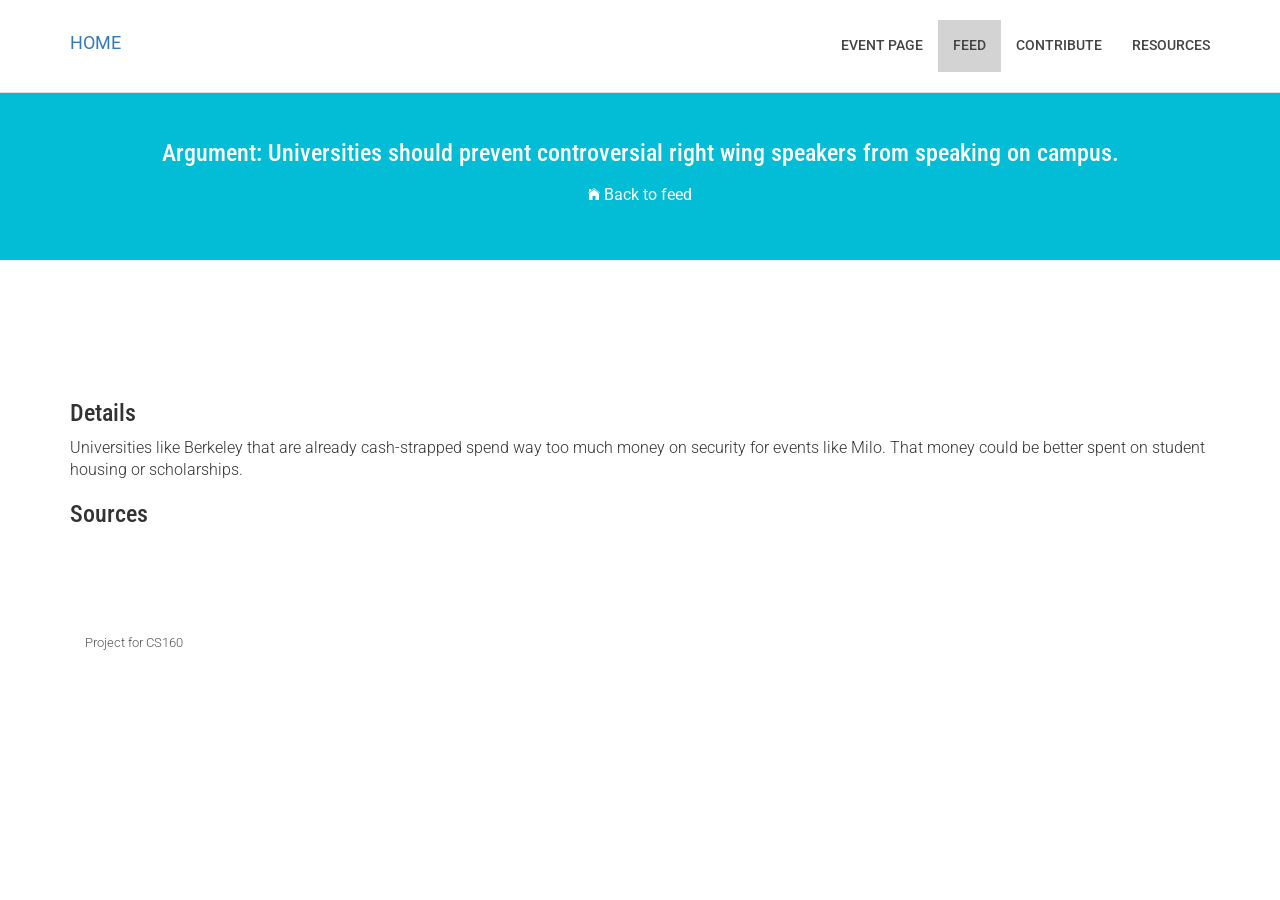
<file: 160final/argumentpage.html>
<!DOCTYPE html>
<html class="no-js">
    <head>
        <!-- Basic Page Needs
        ================================================== -->
        <meta charset="utf-8">
        <meta http-equiv="Content-Type" content="text/html; charset=utf-8">
        <link rel="icon" type="image/png" href="images/favicon.png">
        <title>Eventual</title>
        <meta name="description" content="">
        <meta name="keywords" content="">
        <meta name="author" content="">
        <!-- Mobile Specific Metas
        ================================================== -->
        <meta name="format-detection" content="telephone=no">
        <meta name="viewport" content="width=device-width, initial-scale=1">
        
        <!-- Template CSS Files
        ================================================== -->
        <!-- Twitter Bootstrs CSS -->
        <link rel="stylesheet" href="css/bootstrap.min.css">
        <!-- Ionicons Fonts Css -->
        <link rel="stylesheet" href="css/ionicons.min.css">
        <!-- animate css -->
        <link rel="stylesheet" href="css/animate.css">
        <!-- Hero area slider css-->
        <link rel="stylesheet" href="css/slider.css">
        <!-- owl craousel css -->
        <link rel="stylesheet" href="css/owl.carousel.css">
        <link rel="stylesheet" href="css/owl.theme.css">
        <link rel="stylesheet" href="css/jquery.fancybox.css">
        <!-- template main css file -->
        <link rel="stylesheet" href="css/main.css">
        <!-- responsive css -->
        <link rel="stylesheet" href="css/responsive.css">
        
        <!-- Template Javascript Files
        ================================================== -->
        <!-- modernizr js -->
        <script src="js/vendor/modernizr-2.6.2.min.js"></script>
        <!-- jquery -->
        <script src="//ajax.googleapis.com/ajax/libs/jquery/1.10.2/jquery.min.js"></script>
        <!-- owl carouserl js -->
        <script src="js/owl.carousel.min.js"></script>
        <!-- bootstrap js -->

        <script src="js/bootstrap.min.js"></script>
        <!-- wow js -->
        <script src="js/wow.min.js"></script>
        <!-- slider js -->
        <script src="js/slider.js"></script>
        <script src="js/jquery.fancybox.js"></script>
        <!-- template main js -->
        <script src="js/main.js"></script>
    </head>
    <body>
        <!--
        ==================================================
        Header Section Start
        ================================================== -->
        <header id="top-bar" class="navbar-fixed-top animated-header">
            <div class="container">
                <div class="navbar-header">
                    <!-- responsive nav button -->
                    <button type="button" class="navbar-toggle" data-toggle="collapse" data-target=".navbar-collapse">
                    <span class="sr-only">Toggle navigation</span>
                    <span class="icon-bar"></span>
                    <span class="icon-bar"></span>
                    <span class="icon-bar"></span>
                    </button>
                    <!-- /responsive nav button -->

                    <!-- logo -->
                    <div class="navbar-brand">
                        <a href="index.html">HOME</a>
                    </div>
                    <!-- /logo -->
                </div>
                <!-- main menu -->
                <nav class="collapse navbar-collapse navbar-right" role="navigation">
                    <div class="main-menu">
                        <ul class="nav navbar-nav navbar-right">
                            <li>
                                <a href="eventpage.html">Event Page</a>
                            </li>
                            <li><a href="feed.html", style="background-color:lightgrey">Feed</a></li>
                            <li><a href="contribute.html">Contribute</a></li>
                            <li><a href="resource.html">Resources</a></li>
                        </ul>
                    </div>
                </nav>
                <!-- /main nav -->
            </div>
        </header>

        <section class="global-page-header">
            <div class="container">
                <div class="row">
                    <div class="col-md-12">
                        <div class="block">
                            <h3>Argument: Universities should prevent controversial right wing speakers from speaking on campus.
                            </h3>
                            <ol class="breadcrumb">
                                <li>
                                    <a href="feed.html">
                                        <i class="ion-ios-home"></i>
                                        Back to feed
                                    </a>
                                </li>
                                <!-- <li class="active">Service</li> -->
                            </ol>
                        </div>
                    </div>
                </div>
            </div>
        </section>
            <section class="single-post">
                <div class="container">
                    <div class="row">
                        <div class="col-md-12">
                            <div class="post-content">
                                <h3>Details</h3>
                                <p>
                                    Universities like Berkeley that are already cash-strapped spend way too much money on security for events like Milo. That money could be better spent on student housing or scholarships.
                                </p>
                                <h3>Sources</h3>
                            </div>
                            
                        </div>
                    </div>
                </div>
            </section>
            
            <!--
            ==================================================
            Footer Section Start
            ================================================== -->
            <footer id="footer">
                <div class="container">
                    <div class="col-md-8">
                        <p class="copyright">Project for CS160</p>
                    </div>
                </div>
            </footer> <!-- /#footer --> <!-- /#footer -->
                
            </body>
        </html>
    </html>
</file>
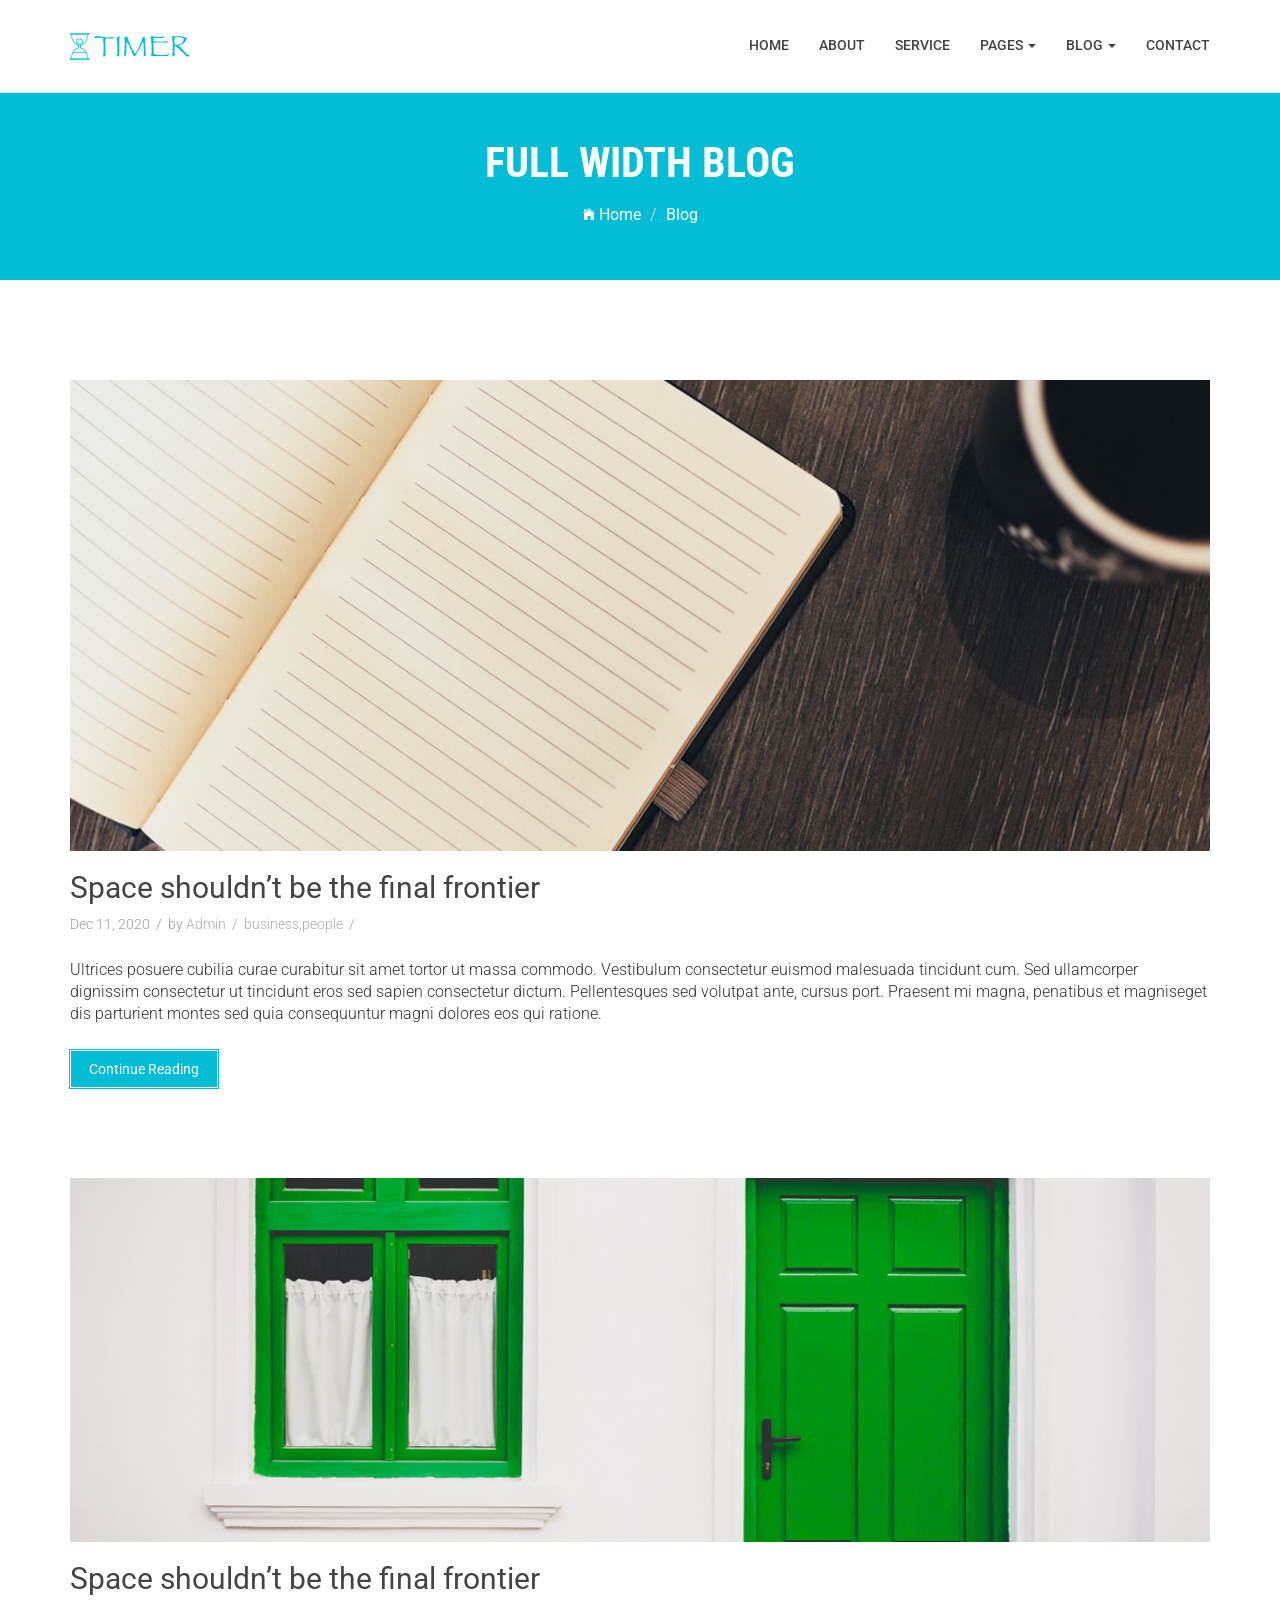
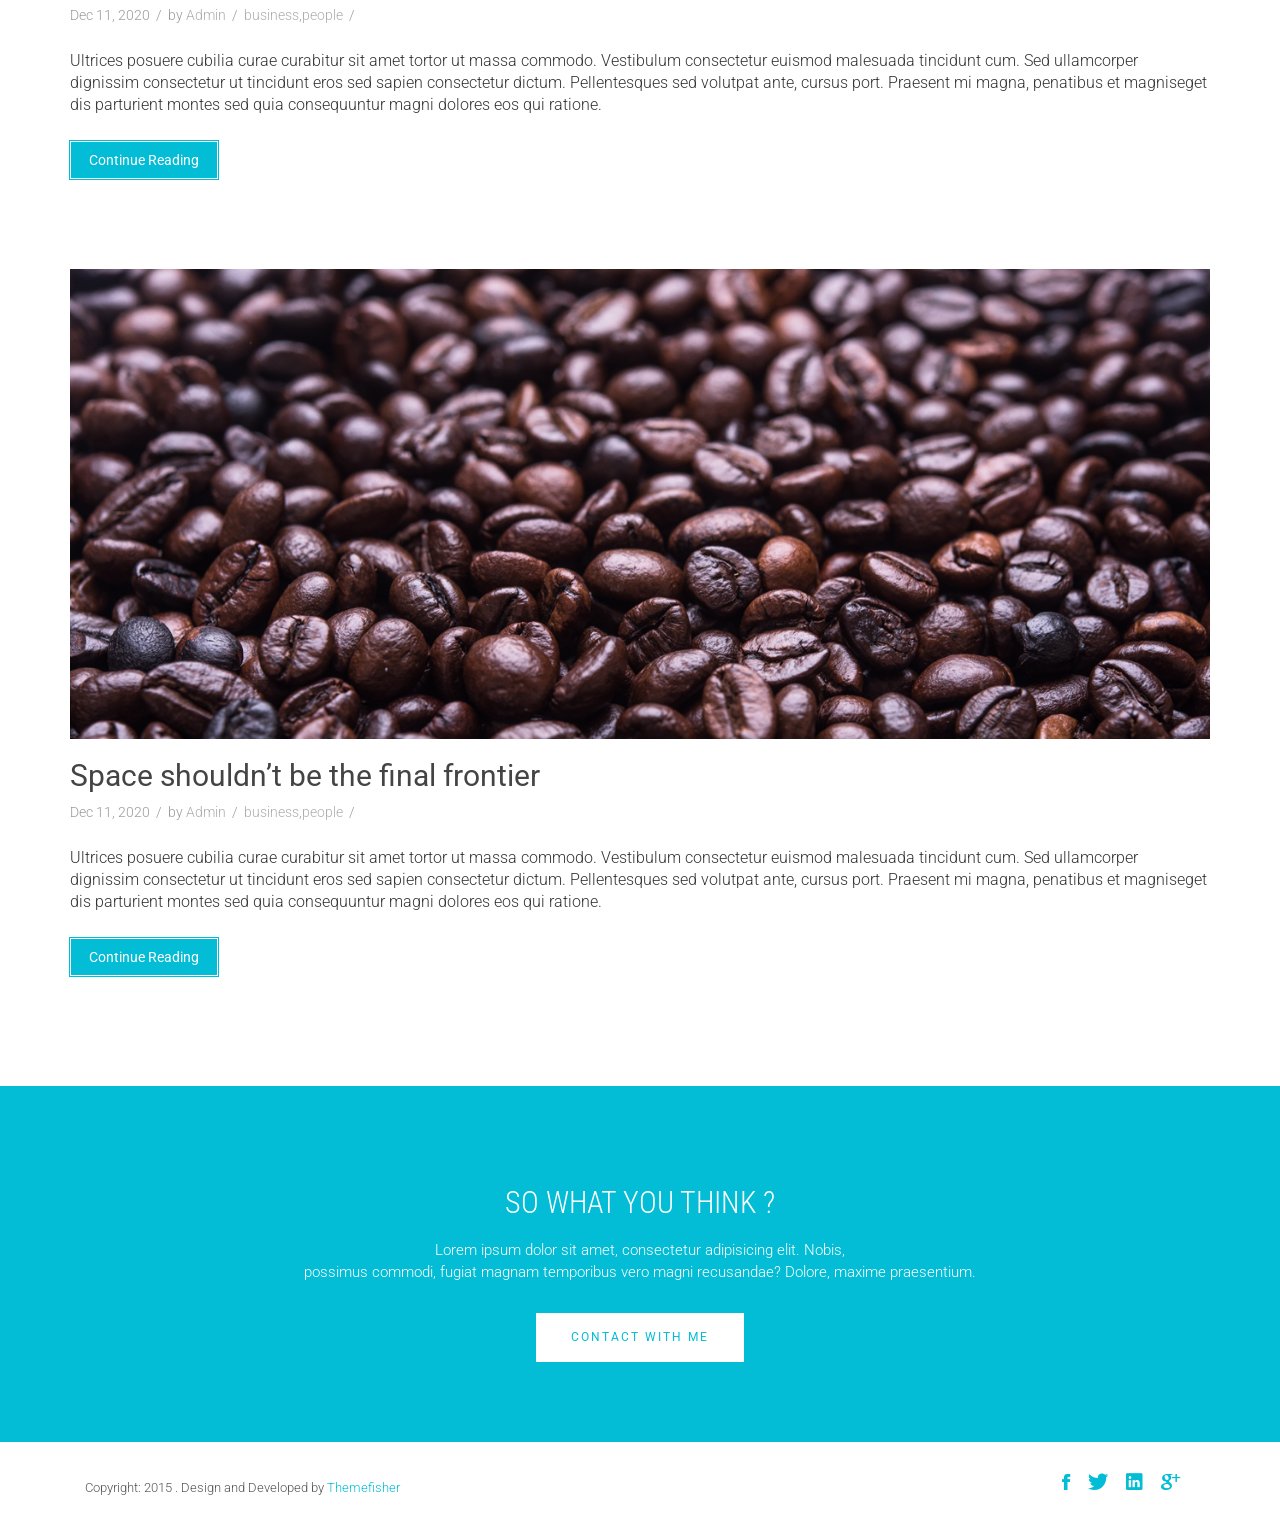
<file: 160final/blog-fullwidth.html>
<!DOCTYPE html>
<html class="no-js">
    <head>
        <!-- Basic Page Needs
        ================================================== -->
        <meta charset="utf-8">
        <meta http-equiv="Content-Type" content="text/html; charset=utf-8">
        <link rel="icon" type="image/png" href="images/favicon.png">
        <title>Timer Agency Template</title>
        <meta name="description" content="">
        <meta name="keywords" content="">
        <meta name="author" content="">
        <!-- Mobile Specific Metas
        ================================================== -->
        <meta name="format-detection" content="telephone=no">
        <meta name="viewport" content="width=device-width, initial-scale=1">
        
        <!-- Template CSS Files
        ================================================== -->
        <!-- Twitter Bootstrs CSS -->
        <link rel="stylesheet" href="css/bootstrap.min.css">
        <!-- Ionicons Fonts Css -->
        <link rel="stylesheet" href="css/ionicons.min.css">
        <!-- animate css -->
        <link rel="stylesheet" href="css/animate.css">
        <!-- Hero area slider css-->
        <link rel="stylesheet" href="css/slider.css">
        <!-- owl craousel css -->
        <link rel="stylesheet" href="css/owl.carousel.css">
        <link rel="stylesheet" href="css/owl.theme.css">
        <link rel="stylesheet" href="css/jquery.fancybox.css">
        <!-- template main css file -->
        <link rel="stylesheet" href="css/main.css">
        <!-- responsive css -->
        <link rel="stylesheet" href="css/responsive.css">
        
        <!-- Template Javascript Files
        ================================================== -->
        <!-- modernizr js -->
        <script src="js/vendor/modernizr-2.6.2.min.js"></script>
        <!-- jquery -->
        <script src="//ajax.googleapis.com/ajax/libs/jquery/1.10.2/jquery.min.js"></script>
        <!-- owl carouserl js -->
        <script src="js/owl.carousel.min.js"></script>
        <!-- bootstrap js -->

        <script src="js/bootstrap.min.js"></script>
        <!-- wow js -->
        <script src="js/wow.min.js"></script>
        <!-- slider js -->
        <script src="js/slider.js"></script>
        <script src="js/jquery.fancybox.js"></script>
        <!-- template main js -->
        <script src="js/main.js"></script>
    </head>
    <body>
        <!--
        ==================================================
        Header Section Start
        ================================================== -->
        <header id="top-bar" class="navbar-fixed-top animated-header">
            <div class="container">
                <div class="navbar-header">
                    <!-- responsive nav button -->
                    <button type="button" class="navbar-toggle" data-toggle="collapse" data-target=".navbar-collapse">
                    <span class="sr-only">Toggle navigation</span>
                    <span class="icon-bar"></span>
                    <span class="icon-bar"></span>
                    <span class="icon-bar"></span>
                    </button>
                    <!-- /responsive nav button -->
                    
                    <!-- logo -->
                    <div class="navbar-brand">
                        <a href="index.html" >
                            <img src="images/logo.png" alt="">
                        </a>
                    </div>
                    <!-- /logo -->
                </div>
                <!-- main menu -->
                <nav class="collapse navbar-collapse navbar-right" role="navigation">
                    <div class="main-menu">
                        <ul class="nav navbar-nav navbar-right">
                            <li>
                                <a href="index.html" >Home</a>
                            </li>
                            <li><a href="about.html">About</a></li>
                            <li><a href="service.html">Service</a></li>
                            <li class="dropdown">
                                <a href="#" class="dropdown-toggle" data-toggle="dropdown">Pages <span class="caret"></span></a>
                                <div class="dropdown-menu">
                                    <ul>
                                        <li><a href="404.html">404 Page</a></li>
                                        <li><a href="gallery.html">Gallery</a></li>
                                    </ul>
                                </div>
                            </li>
                            <li class="dropdown">
                                <a href="#" class="dropdown-toggle" data-toggle="dropdown">Blog <span class="caret"></span></a>
                                <div class="dropdown-menu">
                                    <ul>
                                        <li><a href="blog-fullwidth.html">Blog Full</a></li>
                                        <li><a href="blog-left-sidebar.html">Blog Left sidebar</a></li>
                                        <li><a href="blog-right-sidebar.html">Blog Right sidebar</a></li>
                                    </ul>
                                </div>
                            </li>
                            <li><a href="contact.html">Contact</a></li>
                            
                        </ul>
                    </div>
                </nav>
                <!-- /main nav -->
            </div>
        </header>
        <!--
        ==================================================
        Global Page Section Start
        ================================================== -->
        <section class="global-page-header">
            <div class="container">
                <div class="row">
                    <div class="col-md-12">
                        <div class="block">
                            <h2>Full Width Blog</h2>
                            <ol class="breadcrumb">
                                <li>
                                    <a href="index.html">
                                        <i class="ion-ios-home"></i>
                                        Home
                                    </a>
                                </li>
                                <li class="active">Blog</li>
                            </ol>
                        </div>
                    </div>
                </div>
            </div>
            </section><!--/#Page header-->
            <section id="blog-full-width">
                <div class="container">
                    <div class="row">
                        <div class="col-md-12">
                            <article class="wow fadeInDown" data-wow-delay=".3s" data-wow-duration="500ms">
                                <div class="blog-post-image">
                                    <a href="post-fullwidth.html"><img class="img-responsive" src="images/blog/post-1.jpg" alt="" /></a>
                                </div>
                                <div class="blog-content">
                                    <h2 class="blogpost-title">
                                    <a href="post-fullwidth.html">Space shouldn’t be the final frontier</a>
                                    </h2>
                                    <div class="blog-meta">
                                        <span>Dec 11, 2020</span>
                                        <span>by <a href="">Admin</a></span>
                                        <span><a href="">business</a>,<a href="">people</a></span>
                                    </div>
                                    <p>Ultrices posuere cubilia curae curabitur sit amet tortor ut massa commodo. Vestibulum consectetur euismod malesuada tincidunt cum. Sed ullamcorper dignissim consectetur ut tincidunt eros sed sapien consectetur dictum. Pellentesques sed volutpat ante, cursus port. Praesent mi magna, penatibus et magniseget dis parturient montes sed quia consequuntur magni dolores eos qui ratione.
                                    </p>
                                    <a href="single-post.html" class="btn btn-dafault btn-details">Continue Reading</a>
                                </div>
                                
                            </article>
                            <article class="wow fadeInDown" data-wow-delay=".5s" data-wow-duration="500ms">
                                <div class="blog-post-image">
                                    <a href="post-fullwidth.html"><img class="img-responsive" src="images/blog/post-2.jpg" alt="" /></a>
                                </div>
                                <div class="blog-content">
                                    <h2 class="blogpost-title">
                                    <a href="post-fullwidth.html">Space shouldn’t be the final frontier</a>
                                    </h2>
                                    <div class="blog-meta">
                                        <span>Dec 11, 2020</span>
                                        <span>by <a href="">Admin</a></span>
                                        <span><a href="">business</a>,<a href="">people</a></span>
                                    </div>
                                    <p>Ultrices posuere cubilia curae curabitur sit amet tortor ut massa commodo. Vestibulum consectetur euismod malesuada tincidunt cum. Sed ullamcorper dignissim consectetur ut tincidunt eros sed sapien consectetur dictum. Pellentesques sed volutpat ante, cursus port. Praesent mi magna, penatibus et magniseget dis parturient montes sed quia consequuntur magni dolores eos qui ratione.
                                    </p>
                                    <a href="single-post.html" class="btn btn-dafault btn-details">Continue Reading</a>
                                </div>
                                
                            </article>
                            <article class="wow fadeInDown" data-wow-delay=".7s" data-wow-duration="500ms">
                                <div class="blog-post-image">
                                    <a href="post-fullwidth.html"><img class="img-responsive" src="images/blog/post-3.jpg" alt="" /></a>
                                </div>
                                <div class="blog-content">
                                    <h2 class="blogpost-title">
                                    <a href="post-fullwidth.html">Space shouldn’t be the final frontier</a>
                                    </h2>
                                    <div class="blog-meta">
                                        <span>Dec 11, 2020</span>
                                        <span>by <a href="">Admin</a></span>
                                        <span><a href="">business</a>,<a href="">people</a></span>
                                    </div>
                                    <p>Ultrices posuere cubilia curae curabitur sit amet tortor ut massa commodo. Vestibulum consectetur euismod malesuada tincidunt cum. Sed ullamcorper dignissim consectetur ut tincidunt eros sed sapien consectetur dictum. Pellentesques sed volutpat ante, cursus port. Praesent mi magna, penatibus et magniseget dis parturient montes sed quia consequuntur magni dolores eos qui ratione.
                                    </p>
                                    <a href="single-post.html" class="btn btn-dafault btn-details">Continue Reading</a>
                                </div>
                                
                            </article>
                        </div>
                    </div>
                </div>
            </section>
            <!--
            ==================================================
            Call To Action Section Start
            ================================================== -->
            <section id="call-to-action">
                <div class="container">
                    <div class="row">
                        <div class="col-md-12">
                            <div class="block">
                                <h2 class="title wow fadeInDown" data-wow-delay=".3s" data-wow-duration="300ms">SO WHAT YOU THINK ?</h1>
                                <p class="wow fadeInDown" data-wow-delay=".5s" data-wow-duration="300ms">Lorem ipsum dolor sit amet, consectetur adipisicing elit. Nobis,<br>possimus commodi, fugiat magnam temporibus vero magni recusandae? Dolore, maxime praesentium.</p>
                                <a href="contact.html" class="btn btn-default btn-contact wow fadeInDown" data-wow-delay=".7s" data-wow-duration="300ms">Contact With Me</a>
                            </div>
                        </div>
                        
                    </div>
                </div>
            </section>
            <!--
            ==================================================
            Footer Section Start
            ================================================== -->
            <footer id="footer">
                <div class="container">
                    <div class="col-md-8">
                        <p class="copyright">Copyright: <span>2015</span> . Design and Developed by <a href="http://www.Themefisher.com">Themefisher</a></p>
                    </div>
                    <div class="col-md-4">
                        <!-- Social Media -->
                        <ul class="social">
                            <li>
                                <a href="#" class="Facebook">
                                    <i class="ion-social-facebook"></i>
                                </a>
                            </li>
                            <li>
                                <a href="#" class="Twitter">
                                    <i class="ion-social-twitter"></i>
                                </a>
                            </li>
                            <li>
                                <a href="#" class="Linkedin">
                                    <i class="ion-social-linkedin"></i>
                                </a>
                            </li>
                            <li>
                                <a href="#" class="Google Plus">
                                    <i class="ion-social-googleplus"></i>
                                </a>
                            </li>
                            
                        </ul>
                    </div>
                </div>
                </footer> <!-- /#footer -->
                
            </body>
        </html>
    </html>
</file>
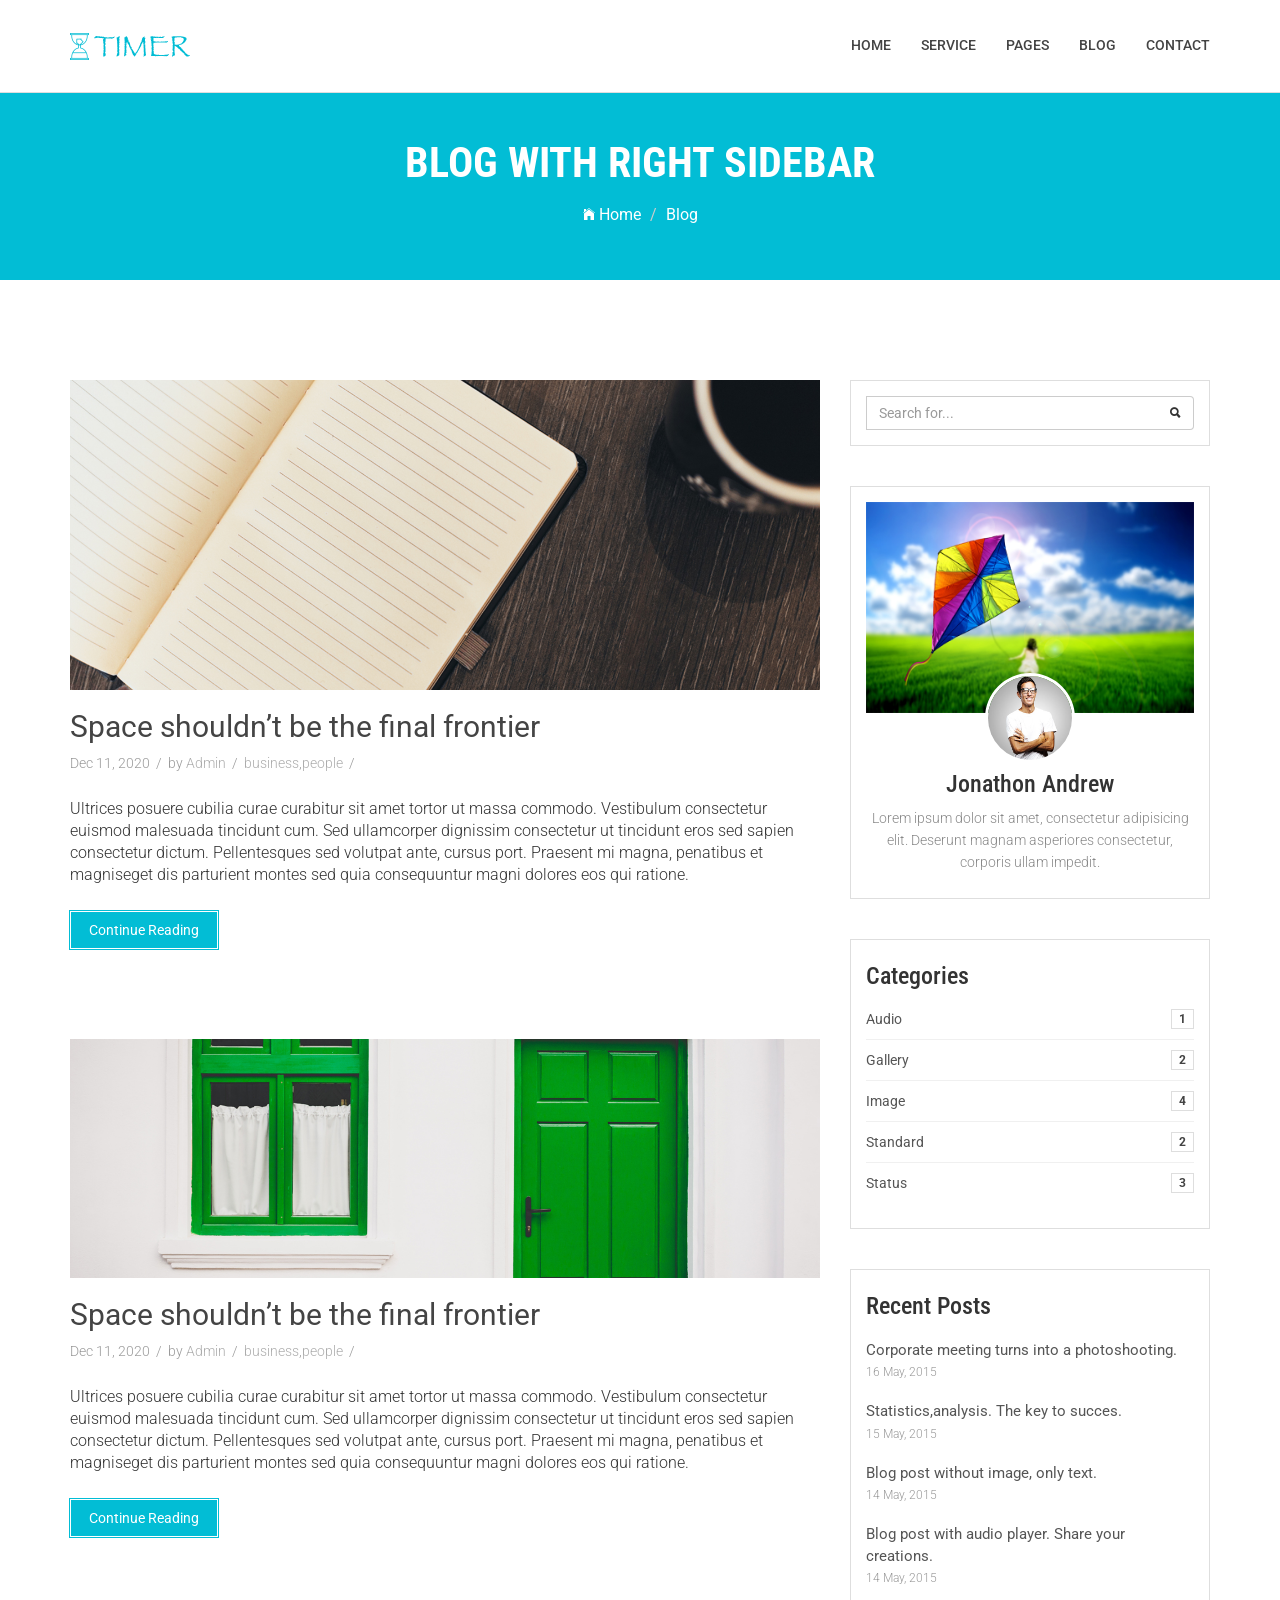
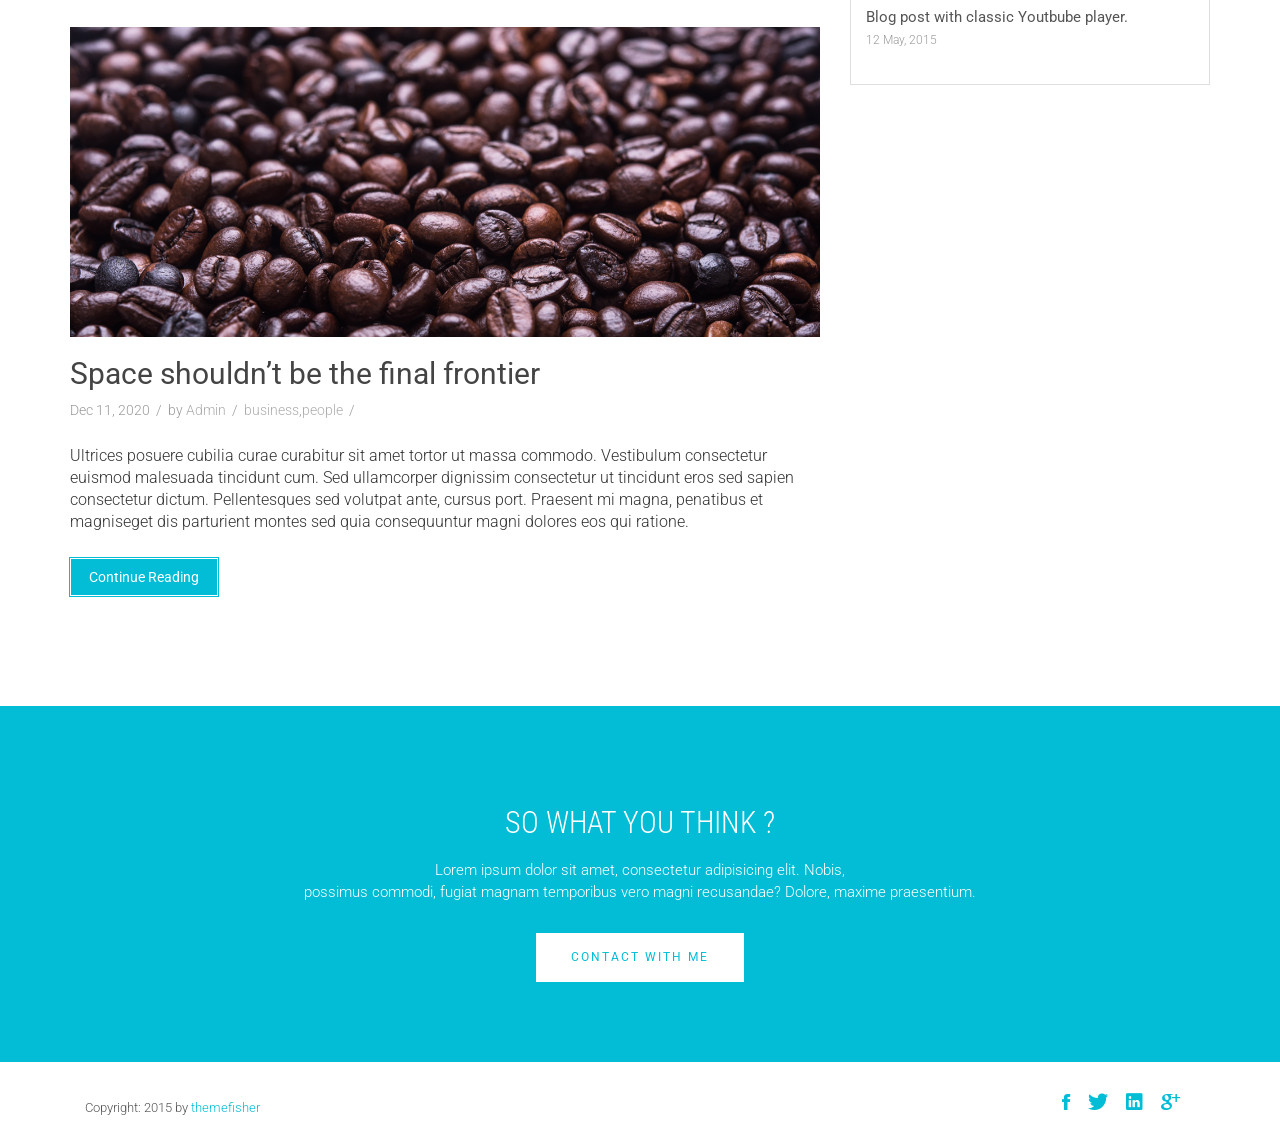
<file: 160final/blog-right-sidebar.html>
<!DOCTYPE html>
<html class="no-js">
    <head>
        <!-- Basic Page Needs
        ================================================== -->
        <meta charset="utf-8">
        <meta http-equiv="Content-Type" content="text/html; charset=utf-8">
        <link rel="icon" type="image/png" href="images/favicon.png">
        <title>Timer Agency Template</title>
        <meta name="description" content="">
        <meta name="keywords" content="">
        <meta name="author" content="">
        <!-- Mobile Specific Metas
        ================================================== -->
        <meta name="format-detection" content="telephone=no">
        <meta name="viewport" content="width=device-width, initial-scale=1">
        
        <!-- Template CSS Files
        ================================================== -->
        <!-- Twitter Bootstrs CSS -->
        <link rel="stylesheet" href="css/bootstrap.min.css">
        <!-- Ionicons Fonts Css -->
        <link rel="stylesheet" href="css/ionicons.min.css">
        <!-- animate css -->
        <link rel="stylesheet" href="css/animate.css">
        <!-- Hero area slider css-->
        <link rel="stylesheet" href="css/slider.css">
        <!-- owl craousel css -->
        <link rel="stylesheet" href="css/owl.carousel.css">
        <link rel="stylesheet" href="css/owl.theme.css">
        <link rel="stylesheet" href="css/jquery.fancybox.css">
        <!-- template main css file -->
        <link rel="stylesheet" href="css/main.css">
        <!-- responsive css -->
        <link rel="stylesheet" href="css/responsive.css">
        
        <!-- Template Javascript Files
        ================================================== -->
        <!-- modernizr js -->
        <script src="js/vendor/modernizr-2.6.2.min.js"></script>
        <!-- jquery -->
        <script src="//ajax.googleapis.com/ajax/libs/jquery/1.10.2/jquery.min.js"></script>
        <!-- owl carouserl js -->
        <script src="js/owl.carousel.min.js"></script>
        <!-- bootstrap js -->
        <script src="js/bootstrap.min.js"></script>
        <!-- wow js -->
        <script src="js/wow.min.js"></script>
        <!-- slider js -->
        <script src="js/slider.js"></script>
        <script src="js/jquery.fancybox.js"></script>
        <!-- template main js -->
        <script src="js/main.js"></script>
    </head>
    <body>
        <!--
        ==================================================
        Header Section Start
        ================================================== -->
        <header id="top-bar" class="navbar-inverse navbar-fixed-top animated-header">
            <div class="container">
                <div class="navbar-header">
                    <!-- responsive nav button -->
                    <button type="button" class="navbar-toggle" data-toggle="collapse" data-target=".navbar-collapse">
                    <span class="sr-only">Toggle navigation</span>
                    <span class="icon-bar"></span>
                    <span class="icon-bar"></span>
                    <span class="icon-bar"></span>
                    </button>
                    <!-- /responsive nav button -->
                    
                    <!-- logo -->
                    <div class="navbar-brand">
                        <a href="index.html" >
                            <img src="images/logo.png" alt="">
                        </a>
                    </div>
                    <!-- /logo -->
                </div>
                <!-- main menu -->
                <nav class="collapse navbar-collapse navbar-right" role="navigation">
                    <div class="main-menu">
                        <ul class="nav navbar-nav navbar-right">
                            <li>
                                <a href="index.html" >Home</a>
                            </li>
                            <li><a href="service.html">Service</a></li>
                            <li class="dropdown">
                                <a href="#" class="dropdown-toggle" data-toggle="dropdown">Pages</a>
                                <div class="dropdown-menu">
                                    <ul>
                                        <li><a href="404.html">404 Page</a></li>
                                        <li><a href="gallery.html">Gallery</a></li>
                                    </ul>
                                </div>
                            </li>
                            <li class="dropdown">
                                <a href="#" class="dropdown-toggle" data-toggle="dropdown">Blog</a>
                                <div class="dropdown-menu">
                                    <ul>
                                        <li><a href="blog-fullwidth.html">Blog Full</a></li>
                                        <li><a href="blog-left-sidebar.html">Blog Left sidebar</a></li>
                                        <li><a href="blog-right-sidebar.html">Blog Right sidebar</a></li>
                                    </ul>
                                </div>
                            </li>
                            <li><a href="contact.html">Contact</a></li>
                            
                        </ul>
                    </div>
                </nav>
                <!-- /main nav -->
            </div>
        </header>
        <!--
        ==================================================
        Global Page Section Start
        ================================================== -->
        <section class="global-page-header">
            <div class="container">
                <div class="row">
                    <div class="col-md-12">
                        <div class="block">
                            <h2>Blog With Right Sidebar</h2>
                            <ol class="breadcrumb">
                                <li>
                                    <a href="index.html">
                                        <i class="ion-ios-home"></i>
                                        Home
                                    </a>
                                </li>
                                <li class="active">Blog</li>
                            </ol>
                        </div>
                    </div>
                </div>
            </div>
            </section><!--/#Page header-->
            <section id="blog-full-width">
                <div class="container">
                    <div class="row">
                        <div class="col-md-8">
                            <article class="wow fadeInDown" data-wow-delay=".3s" data-wow-duration="500ms">
                                <div class="blog-post-image">
                                    <a href="post-fullwidth.html"><img class="img-responsive" src="images/blog/post-1.jpg" alt="" /></a>
                                </div>
                                <div class="blog-content">
                                    <h2 class="blogpost-title">
                                    <a href="post-fullwidth.html">Space shouldn’t be the final frontier</a>
                                    </h2>
                                    <div class="blog-meta">
                                        <span>Dec 11, 2020</span>
                                        <span>by <a href="">Admin</a></span>
                                        <span><a href="">business</a>,<a href="">people</a></span>
                                    </div>
                                    <p>Ultrices posuere cubilia curae curabitur sit amet tortor ut massa commodo. Vestibulum consectetur euismod malesuada tincidunt cum. Sed ullamcorper dignissim consectetur ut tincidunt eros sed sapien consectetur dictum. Pellentesques sed volutpat ante, cursus port. Praesent mi magna, penatibus et magniseget dis parturient montes sed quia consequuntur magni dolores eos qui ratione.
                                    </p>
                                    <a href="single-post.html" class="btn btn-dafault btn-details">Continue Reading</a>
                                </div>
                                
                            </article>
                            <article class="wow fadeInDown" data-wow-delay=".5s" data-wow-duration="500ms">
                                <div class="blog-post-image">
                                    <a href="post-fullwidth.html"><img class="img-responsive" src="images/blog/post-2.jpg" alt="" /></a>
                                </div>
                                <div class="blog-content">
                                    <h2 class="blogpost-title">
                                    <a href="post-fullwidth.html">Space shouldn’t be the final frontier</a>
                                    </h2>
                                    <div class="blog-meta">
                                        <span>Dec 11, 2020</span>
                                        <span>by <a href="">Admin</a></span>
                                        <span><a href="">business</a>,<a href="">people</a></span>
                                    </div>
                                    <p>Ultrices posuere cubilia curae curabitur sit amet tortor ut massa commodo. Vestibulum consectetur euismod malesuada tincidunt cum. Sed ullamcorper dignissim consectetur ut tincidunt eros sed sapien consectetur dictum. Pellentesques sed volutpat ante, cursus port. Praesent mi magna, penatibus et magniseget dis parturient montes sed quia consequuntur magni dolores eos qui ratione.
                                    </p>
                                    <a href="single-post.html" class="btn btn-dafault btn-details">Continue Reading</a>
                                </div>
                                
                            </article>
                            <article class="wow fadeInDown" data-wow-delay=".7s" data-wow-duration="500ms">
                                <div class="blog-post-image">
                                    <a href="post-fullwidth.html"><img class="img-responsive" src="images/blog/post-3.jpg" alt="" /></a>
                                </div>
                                <div class="blog-content">
                                    <h2 class="blogpost-title">
                                    <a href="post-fullwidth.html">Space shouldn’t be the final frontier</a>
                                    </h2>
                                    <div class="blog-meta">
                                        <span>Dec 11, 2020</span>
                                        <span>by <a href="">Admin</a></span>
                                        <span><a href="">business</a>,<a href="">people</a></span>
                                    </div>
                                    <p>Ultrices posuere cubilia curae curabitur sit amet tortor ut massa commodo. Vestibulum consectetur euismod malesuada tincidunt cum. Sed ullamcorper dignissim consectetur ut tincidunt eros sed sapien consectetur dictum. Pellentesques sed volutpat ante, cursus port. Praesent mi magna, penatibus et magniseget dis parturient montes sed quia consequuntur magni dolores eos qui ratione.
                                    </p>
                                    <a href="single-post.html" class="btn btn-dafault btn-details">Continue Reading</a>
                                </div>
                                
                            </article>
                        </div>
                        <div class="col-md-4">
                            <div class="sidebar">
                                <div class="search widget">
                                    <form action="" method="get" class="searchform" role="search">
                                        <div class="input-group">
                                            <input type="text" class="form-control" placeholder="Search for...">
                                            <span class="input-group-btn">
                                                <button class="btn btn-default" type="button"> <i class="ion-search"></i> </button>
                                            </span>
                                            </div><!-- /input-group -->
                                        </form>
                                    </div>
                                    <div class="author widget">
                                        <img class="img-responsive" src="images/author/author-bg.jpg">
                                        <div class="author-body text-center">
                                            <div class="author-img">
                                                <img src="images/author/author.jpg">
                                            </div>
                                            <div class="author-bio">
                                                <h3>Jonathon Andrew</h3>
                                                <p>Lorem ipsum dolor sit amet, consectetur adipisicing elit. Deserunt magnam asperiores consectetur, corporis ullam impedit.</p>
                                            </div>
                                        </div>
                                    </div>
                                    <div class="categories widget">
                                        <h3 class="widget-head">Categories</h3>
                                        <ul>
                                            <li>
                                                <a href="">Audio</a> <span class="badge">1</span>
                                            </li>
                                            <li>
                                                <a href="">Gallery</a> <span class="badge">2</span>
                                            </li>
                                            <li>
                                                <a href="">Image</a> <span class="badge">4</span>
                                            </li>
                                            <li>
                                                <a href="">Standard</a> <span class="badge">2</span>
                                            </li>
                                            <li>
                                                <a href="">Status</a> <span class="badge">3</span>
                                            </li>
                                        </ul>
                                    </div>
                                    
                                    <div class="recent-post widget">
                                        <h3>Recent Posts</h3>
                                        
                                        <ul>
                                            <li>
                                                <a href="#">Corporate meeting turns into a photoshooting.</a><br>
                                                <time>16 May, 2015</time>
                                            </li>
                                            <li>
                                                <a href="#">Statistics,analysis. The key to succes.</a><br>
                                                <time>15 May, 2015</time>
                                            </li>
                                            <li>
                                                <a href="#">Blog post without image, only text.</a><br>
                                                <time>14 May, 2015</time>
                                            </li>
                                            <li>
                                                <a href="#">Blog post with audio player. Share your creations.</a><br>
                                                <time>14 May, 2015</time>
                                            </li>
                                            <li>
                                                <a href="#">Blog post with classic Youtbube player.</a><br>
                                                <time>12 May, 2015</time>
                                            </li>
                                        </ul>
                                        
                                    </div>
                                    
                                </div>
                            </div>
                        </div>
                    </section>
                    <!--
                    ==================================================
                    Call To Action Section Start
                    ================================================== -->
                    <section id="call-to-action">
                        <div class="container">
                            <div class="row">
                                <div class="col-md-12">
                                    <div class="block">
                                        <h2 class="title wow fadeInDown" data-wow-delay=".3s" data-wow-duration="300ms">SO WHAT YOU THINK ?</h1>
                                        <p class="wow fadeInDown" data-wow-delay=".5s" data-wow-duration="300ms">Lorem ipsum dolor sit amet, consectetur adipisicing elit. Nobis,</br>possimus commodi, fugiat magnam temporibus vero magni recusandae? Dolore, maxime praesentium.</p>
                                        <a href="contact.html" class="btn btn-default btn-contact wow fadeInDown" data-wow-delay=".7s" data-wow-duration="300ms">Contact With Me</a>
                                    </div>
                                </div>
                                
                            </div>
                        </div>
                    </section>
                    <!--
                    ==================================================
                    Footer Section Start
                    ================================================== -->
                    <footer id="footer">
                        <div class="container">
                            <div class="col-md-8">
                                <p class="copyright">Copyright: <span>2015</span> by <a href="http://www.themefisher.com">themefisher</a></p>
                            </div>
                            <div class="col-md-4">
                                <!-- Social Media -->
                                <ul class="social">
                                    <li>
                                        <a href="#" class="Facebook">
                                            <i class="ion-social-facebook"></i>
                                        </a>
                                    </li>
                                    <li>
                                        <a href="#" class="Twitter">
                                            <i class="ion-social-twitter"></i>
                                        </a>
                                    </li>
                                    <li>
                                        <a href="#" class="Linkedin">
                                            <i class="ion-social-linkedin"></i>
                                        </a>
                                    </li>
                                    <li>
                                        <a href="#" class="Google Plus">
                                            <i class="ion-social-googleplus"></i>
                                        </a>
                                    </li>
                                    
                                </ul>
                            </div>
                        </div>
                    </footer> <!-- /#footer -->
                        
                    </body>
                </html>
            </html>
</file>
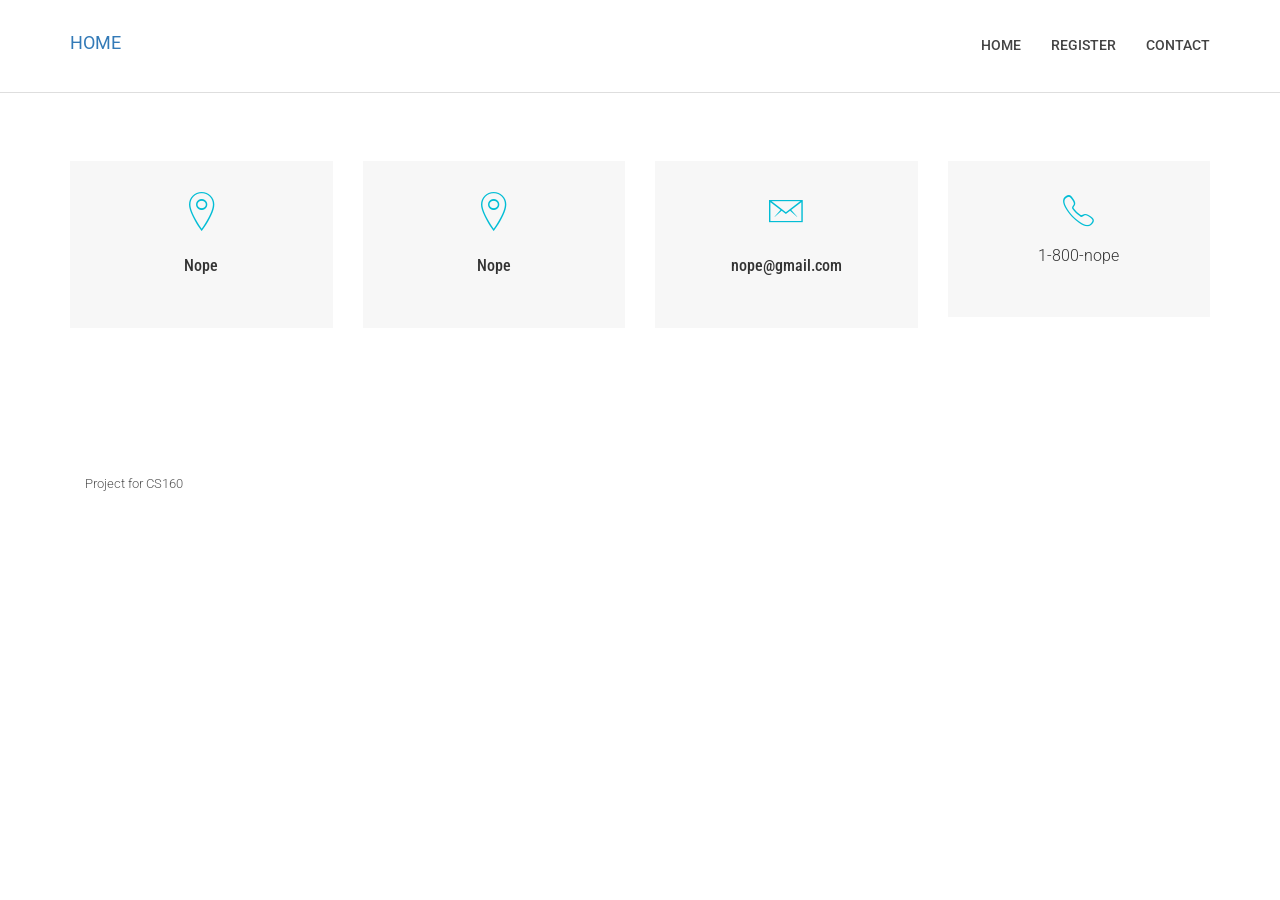
<file: 160final/contact.html>
<!DOCTYPE html>
<html class="no-js">
    <head>
        <!-- Basic Page Needs
        ================================================== -->
        <meta charset="utf-8">
        <meta http-equiv="Content-Type" content="text/html; charset=utf-8">
        <link rel="icon" type="image/png" href="images/favicon.png">
        <title>Eventual</title>
        <meta name="description" content="">
        <meta name="keywords" content="">
        <meta name="author" content="">
        <!-- Mobile Specific Metas
        ================================================== -->
        <meta name="format-detection" content="telephone=no">
        <meta name="viewport" content="width=device-width, initial-scale=1">

        <!-- Template CSS Files
        ================================================== -->
        <!-- Twitter Bootstrs CSS -->
        <link rel="stylesheet" href="css/bootstrap.min.css">
        <!-- Ionicons Fonts Css -->
        <link rel="stylesheet" href="css/ionicons.min.css">
        <!-- animate css -->
        <link rel="stylesheet" href="css/animate.css">
        <!-- Hero area slider css-->
        <link rel="stylesheet" href="css/slider.css">
        <!-- owl craousel css -->
        <link rel="stylesheet" href="css/owl.carousel.css">
        <link rel="stylesheet" href="css/owl.theme.css">
        <link rel="stylesheet" href="css/jquery.fancybox.css">
        <!-- template main css file -->
        <link rel="stylesheet" href="css/main.css">
        <!-- responsive css -->
        <link rel="stylesheet" href="css/responsive.css">

        <!-- Template Javascript Files
        ================================================== -->
        <!-- modernizr js -->
        <script src="js/vendor/modernizr-2.6.2.min.js"></script>
        <!-- jquery -->
        <script src="//ajax.googleapis.com/ajax/libs/jquery/1.10.2/jquery.min.js"></script>
        <!-- owl carouserl js -->
        <script src="js/owl.carousel.min.js"></script>
        <!-- bootstrap js -->

        <script src="js/bootstrap.min.js"></script>
        <!-- wow js -->
        <script src="js/wow.min.js"></script>
        <!-- slider js -->
        <script src="js/slider.js"></script>
        <script src="js/jquery.fancybox.js"></script>
        <!-- template main js -->
        <script src="js/main.js"></script>
    </head>
    <body>
        <!--
        ==================================================
        Header Section Start
        ================================================== -->
        <header id="top-bar" class="navbar-fixed-top animated-header">
            <div class="container">
                <div class="navbar-header">
                    <!-- responsive nav button -->
                    <button type="button" class="navbar-toggle" data-toggle="collapse" data-target=".navbar-collapse">
                    <span class="sr-only">Toggle navigation</span>
                    <span class="icon-bar"></span>
                    <span class="icon-bar"></span>
                    <span class="icon-bar"></span>
                    </button>
                    <!-- /responsive nav button -->

                    <!-- logo -->
                    <div class="navbar-brand">
                        <a href="index.html">HOME</a>
                    </div>
                    <!-- /logo -->
                </div>
                <!-- main menu -->
                <nav class="collapse navbar-collapse navbar-right" role="navigation">
                    <div class="main-menu">
                        <ul class="nav navbar-nav navbar-right">
                            <li>
                                <a href="index.html" >Home</a>
                            </li>
                            <li><a href="register.html">Register</a></li>
                            <li><a href="contact.html">Contact</a></li>
                        </ul>
                    </div>
                </nav>
                <!-- /main nav -->
            </div>
        </header>

        <!--
        ==================================================
            Global Page Section Start
        ================================================== -->
        <!-- <section class="global-page-header">
            <div class="container">
                <div class="row">
                    <div class="col-md-12">
                        <div class="block">
                            <h2>Contact</h2>
                            <ol class="breadcrumb">
                                <li>
                                    <a href="index.html">
                                        <i class="ion-ios-home"></i>
                                        Home
                                    </a>
                                </li>
                                <li class="active">Contact</li>
                            </ol>
                        </div>
                    </div>
                </div>
            </div>
        </section><!--/#page-header-->


        <!--
        ==================================================
            Contact Section Start
        ================================================== -->
        <section id="contact-section">
            <div class="container">
                <div class="row">
                    <div class="col-md-6">
                        <!-- <div class="block">
                            <h2 class="subtitle wow fadeInDown" data-wow-duration="500ms" data-wow-delay=".3s">Contact With Me</h2>
                            <p class="subtitle-des wow fadeInDown" data-wow-duration="500ms" data-wow-delay=".5s">
                                Lorem ipsum dolor sit amet, consectetur adipisicing elit. Dolore, ea!
                                 consectetur adipisicing elit. Dolore, ea!
                            </p>
                            <div class="contact-form">
                                <form id="contact-form" method="post" action="sendmail.php" role="form">

                                    <div class="form-group wow fadeInDown" data-wow-duration="500ms" data-wow-delay=".6s">
                                        <input type="text" placeholder="Your Name" class="form-control" name="name" id="name">
                                    </div>

                                    <div class="form-group wow fadeInDown" data-wow-duration="500ms" data-wow-delay=".8s">
                                        <input type="email" placeholder="Your Email" class="form-control" name="email" id="email" >
                                    </div>

                                    <div class="form-group wow fadeInDown" data-wow-duration="500ms" data-wow-delay="1s">
                                        <input type="text" placeholder="Subject" class="form-control" name="subject" id="subject">
                                    </div>

                                    <div class="form-group wow fadeInDown" data-wow-duration="500ms" data-wow-delay="1.2s">
                                        <textarea rows="6" placeholder="Message" class="form-control" name="message" id="message"></textarea>
                                    </div>


                                    <div id="submit" class="wow fadeInDown" data-wow-duration="500ms" data-wow-delay="1.4s">
                                        <input type="submit" id="contact-submit" class="btn btn-default btn-send" value="Send Message">
                                    </div>

                                </form>
                            </div>
                        </div> -->
                    </div>
                    <div class="col-md-6">
                         <!-- <div class="map-area">
                            <h2 class="subtitle  wow fadeInDown" data-wow-duration="500ms" data-wow-delay=".3s">Find Us</h2>
                            <p class="subtitle-des wow fadeInDown" data-wow-duration="500ms" data-wow-delay=".5s">
                                Si aute quis eu proident o cupidatat ne anim nescius, et est praesentibus, o quorum vidisse expetendis, nostrud eram quibusdam ad nam nostrud ubi.

                            </p>
                            <div class="map">
                                <iframe src="https://www.google.com/maps/embed?pb=!1m18!1m12!1m3!1d3651.277552998015!2d90.3678744!3d23.773128800000002!2m3!1f0!2f0!3f0!3m2!1i1024!2i768!4f13.1!3m3!1m2!1s0x3755c0ae4adf3cb9%3A0x7f2cf443b764e4a4!2sShishu+Mela!5e0!3m2!1sen!2s!4v1435516022247" width="100%" height="400" frameborder="0" style="border:0" allowfullscreen></iframe>

                            </div>
                        </div> -->
                    </div>
                </div>
                <div class="row address-details">
                    <div class="col-md-3">
                        <div class="address wow fadeInLeft" data-wow-duration="500ms" data-wow-delay=".3s">
                            <i class="ion-ios-location-outline"></i>
                            <h5>Nope</h5>
                        </div>
                    </div>
                    <div class="col-md-3">
                        <div class="address wow fadeInLeft" data-wow-duration="500ms" data-wow-delay=".5s">
                            <i class="ion-ios-location-outline"></i>
                            <h5>Nope</h5>
                        </div>
                    </div>
                    <div class="col-md-3">
                        <div class="email wow fadeInLeft" data-wow-duration="500ms" data-wow-delay=".7s">
                            <i class="ion-ios-email-outline"></i>
                            <h5>nope@gmail.com</h5>
                        </div>
                    </div>
                    <div class="col-md-3">
                        <div class="phone wow fadeInLeft" data-wow-duration="500ms" data-wow-delay=".9s">
                            <i class="ion-ios-telephone-outline"></i>
                            <p>1-800-nope</p>
                        </div>
                    </div>
                </div>
            </div>
        </section>






        <!--
        ==================================================
            Call To Action Section Start
        ================================================== -->
        <!-- <section id="call-to-action">
            <div class="container">
                <div class="row">
                    <div class="col-md-12">
                        <div class="block">
                            <h2 class="title wow fadeInDown" data-wow-delay=".3s" data-wow-duration="500ms">INTERESTED IN WORKING TOGETHER? ?</h1>
                            <p class="wow fadeInDown" data-wow-delay=".5s" data-wow-duration="500ms">Lorem ipsum dolor sit amet, consectetur adipisicing elit. Nobis,</br>possimus commodi, fugiat magnam temporibus vero magni recusandae? Dolore, maxime praesentium.</p>
                            <a href="contact.html" class="btn btn-default btn-contact wow fadeInDown" data-wow-delay=".7s" data-wow-duration="500ms">Contact With Me</a>
                        </div>
                    </div>

                </div>
            </div>
        </section> -->


        <!--
        ==================================================
            Footer Section Start
        ================================================== -->
        <footer id="footer">
            <div class="container">
                <div class="col-md-8">
                    <p class="copyright">Project for CS160</p>
                </div>
            </div>
        </footer> <!-- /#footer -->

    </body>
</html>
</file>
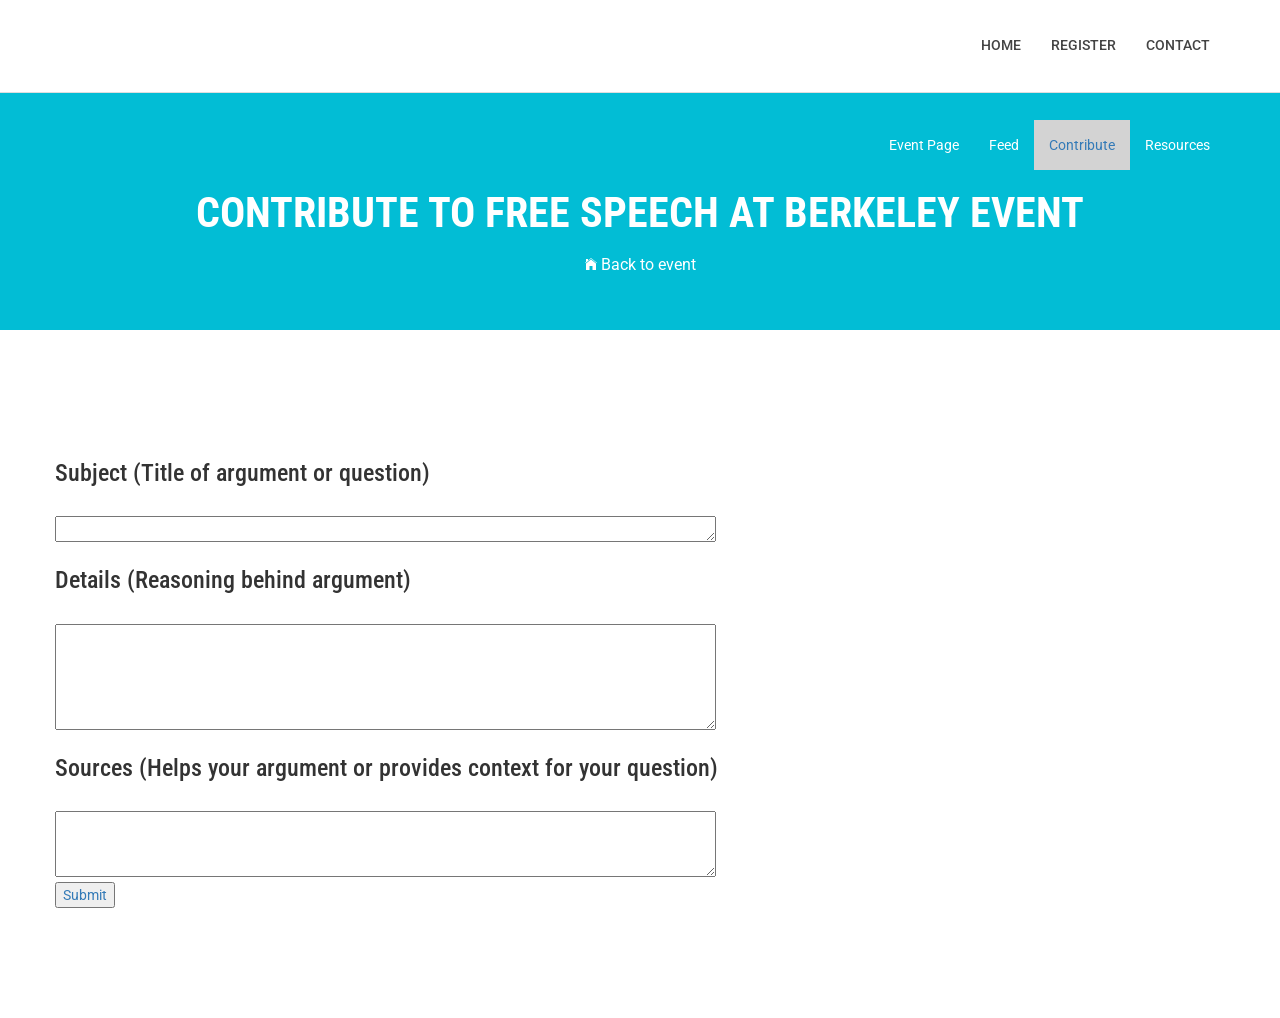
<file: 160final/contribute.html>
<!DOCTYPE html>
<html class="no-js">
    <head>
        <!-- Basic Page Needs
        ================================================== -->
        <meta charset="utf-8">
        <meta http-equiv="Content-Type" content="text/html; charset=utf-8">
        <link rel="icon" type="image/png" href="images/favicon.png">
        <title>Eventual</title>
        <meta name="description" content="">
        <meta name="keywords" content="">
        <meta name="author" content="">
        <!-- Mobile Specific Metas
        ================================================== -->
        <meta name="format-detection" content="telephone=no">
        <meta name="viewport" content="width=device-width, initial-scale=1">

        <!-- Template CSS Files
        ================================================== -->
        <!-- Twitter Bootstrs CSS -->
        <link rel="stylesheet" href="css/bootstrap.min.css">
        <!-- Ionicons Fonts Css -->
        <link rel="stylesheet" href="css/ionicons.min.css">
        <!-- animate css -->
        <link rel="stylesheet" href="css/animate.css">
        <!-- Hero area slider css-->
        <link rel="stylesheet" href="css/slider.css">
        <!-- owl craousel css -->
        <link rel="stylesheet" href="css/owl.carousel.css">
        <link rel="stylesheet" href="css/owl.theme.css">
        <link rel="stylesheet" href="css/jquery.fancybox.css">
        <!-- template main css file -->
        <link rel="stylesheet" href="css/main.css">
        <!-- responsive css -->
        <link rel="stylesheet" href="css/responsive.css">

        <!-- Template Javascript Files
        ================================================== -->
        <!-- modernizr js -->
        <script src="js/vendor/modernizr-2.6.2.min.js"></script>
        <!-- jquery -->
        <script src="//ajax.googleapis.com/ajax/libs/jquery/1.10.2/jquery.min.js"></script>
        <!-- owl carouserl js -->
        <script src="js/owl.carousel.min.js"></script>
        <!-- bootstrap js -->

        <script src="js/bootstrap.min.js"></script>
        <!-- wow js -->
        <script src="js/wow.min.js"></script>
        <!-- slider js -->
        <script src="js/slider.js"></script>
        <script src="js/jquery.fancybox.js"></script>
        <!-- template main js -->
        <script src="js/main.js"></script>

        <script type="text/javascript">
            function submit_contribution() {
                var subject = document.getElementById("subject").value
                var details = document.getElementById("details").value
                var sources = document.getElementById("sources").value
                var json = JSON.stringify({"subject": subject, "details": details, "sources": sources})
                var a = document.createElement('a');
                a.setAttribute('href', 'data:text/plain;charset=utf-u,'+encodeURIComponent(json));
                a.setAttribute('download', "stuff.json");
                a.click()

                window.location.href = "feed.html";
            }

        </script>

    </head>
    <body>
        <!--
        ==================================================
        Header Section Start
        ================================================== -->
        <header id="top-bar" class="navbar-fixed-top animated-header">
            <div class="container">
                <div class="navbar-header">
                    <!-- responsive nav button -->
                    <button type="button" class="navbar-toggle" data-toggle="collapse" data-target=".navbar-collapse">
                    <span class="sr-only">Toggle navigation</span>
                    <span class="icon-bar"></span>
                    <span class="icon-bar"></span>
                    <span class="icon-bar"></span>
                    </button>
                    <!-- /responsive nav button -->

                    <!-- logo -->
                    <div class="navbar-brand">
                        <a href="index.html">HOME</a>
                    </div>
                    <!-- /logo -->
                </div>
                <!-- main menu -->
                <nav class="collapse navbar-collapse navbar-right" role="navigation">
                    <div class="main-menu">
                        <ul class="nav navbar-nav navbar-right">
                            <li>
                                <a href="index.html" >Home</a>
                            </li>
                            <li><a href="register.html">Register</a></li>
                            <li><a href="contact.html">Contact</a></li>
                        </ul>
                    </div>
                </nav>
                <!-- /main nav -->
            </div>
        </header>
        <!--
        ==================================================
        Global Page Section Start
        ================================================== -->
        <section class="global-page-header">
            <div class="container">
                    <div class="main-menu">
                        <ul class="nav navbar-nav navbar-right">
                            <li>
                                <a href="eventpage.html", style ="color:white">Event Page</a>
                            </li>
                            <li><a href="feed.html", style ="color:white">Feed</a></li>
                            <li><a href="contribute.html", style="background-color:lightgrey">Contribute</a></li>
                            <li><a href="resource.html", style ="color:white">Resources</a></li>
                        </ul>
                    </div>
                <div class="row">
                    <div class="col-md-12">
                        <div class="block">
                            <h2>Contribute to Free Speech at Berkeley Event</h2>
                            <ol class="breadcrumb">
                                <li>
                                    <a href="eventpage.html">
                                        <i class="ion-ios-home"></i>
                                        Back to event
                                    </a>
                                </li>
                                <!-- <li class="active">Service</li> -->
                            </ol>
                        </div>
                    </div>
                </div>
            </div>
        </section>

        <section id="about" >
            <div class="container">
                <div class="row">
                    <form>
                        <h3>Subject (Title of argument or question)</h3><br>
                        <textarea id="subject" cols="80" rows="1"></textarea><br>

                        <h3>Details (Reasoning behind argument)</h3><br>
                        <textarea id="details" cols="80" rows="5"></textarea><br>

                        <h3>Sources (Helps your argument or provides context for your question)</h3><br>
                        <textarea id="sources" cols="80" rows="3"></textarea><br>
                    </form>
                    <a href="feed.html">
                       <button onclick="submit_contribution();"> Submit </button>
                    </a>

                </div>
            </div>
        </section>



        </body>
    </html>
</file>
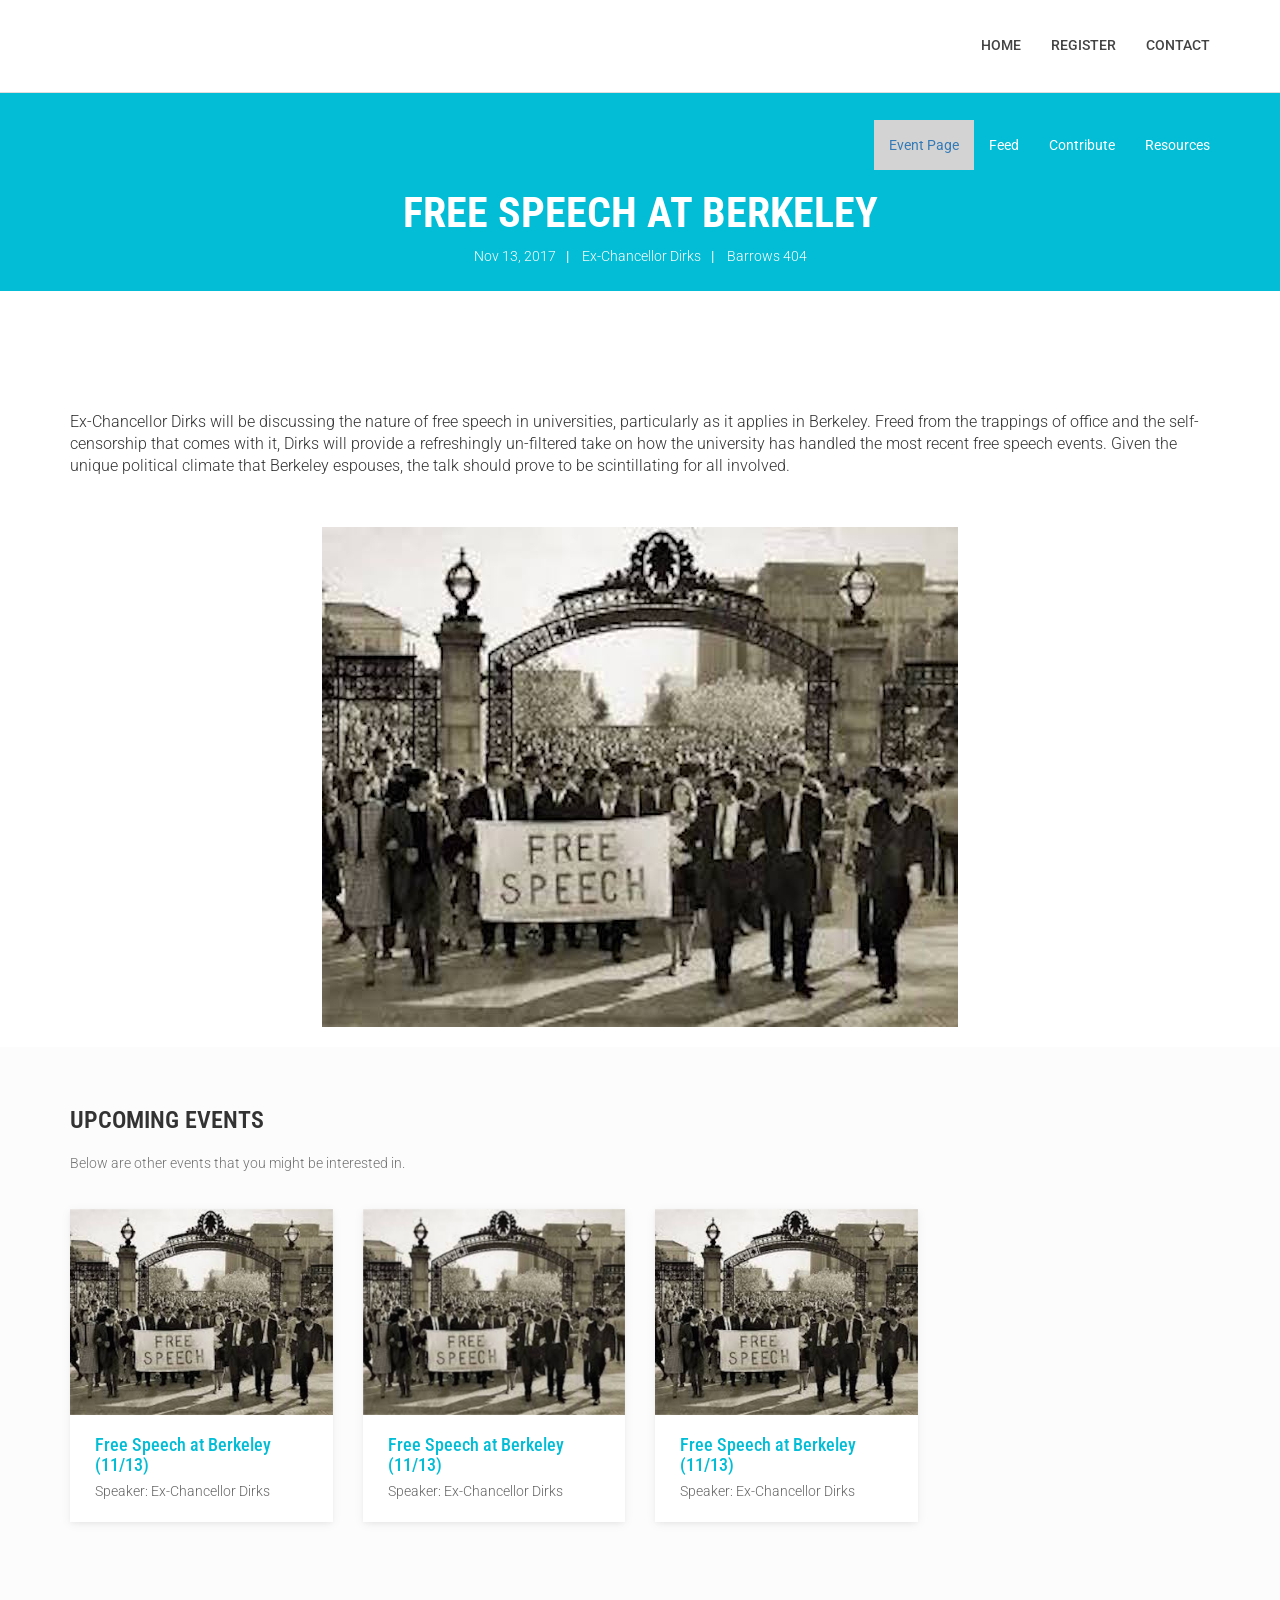
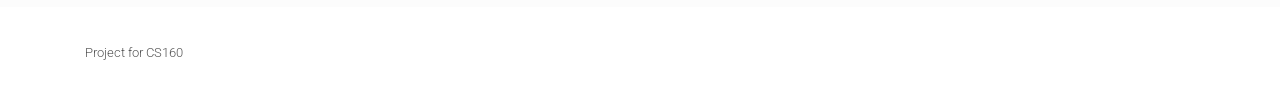
<file: 160final/eventpage.html>
<!DOCTYPE html>
<html class="no-js">
    <head>
        <!-- Basic Page Needs
        ================================================== -->
        <meta charset="utf-8">
        <meta http-equiv="Content-Type" content="text/html; charset=utf-8">
        <link rel="icon" type="image/png" href="images/favicon.png">
        <title>Eventual</title>
        <meta name="description" content="">
        <meta name="keywords" content="">
        <meta name="author" content="">
        <!-- Mobile Specific Metas
        ================================================== -->
        <meta name="format-detection" content="telephone=no">
        <meta name="viewport" content="width=device-width, initial-scale=1">

        <!-- Template CSS Files
        ================================================== -->
        <!-- Twitter Bootstrs CSS -->
        <link rel="stylesheet" href="css/bootstrap.min.css">
        <!-- Ionicons Fonts Css -->
        <link rel="stylesheet" href="css/ionicons.min.css">
        <!-- animate css -->
        <link rel="stylesheet" href="css/animate.css">
        <!-- Hero area slider css-->
        <link rel="stylesheet" href="css/slider.css">
        <!-- owl craousel css -->
        <link rel="stylesheet" href="css/owl.carousel.css">
        <link rel="stylesheet" href="css/owl.theme.css">
        <link rel="stylesheet" href="css/jquery.fancybox.css">
        <!-- template main css file -->
        <link rel="stylesheet" href="css/main.css">
        <!-- responsive css -->
        <link rel="stylesheet" href="css/responsive.css">

        <!-- Template Javascript Files
        ================================================== -->
        <!-- modernizr js -->
        <script src="js/vendor/modernizr-2.6.2.min.js"></script>
        <!-- jquery -->
        <script src="//ajax.googleapis.com/ajax/libs/jquery/1.10.2/jquery.min.js"></script>
        <!-- owl carouserl js -->
        <script src="js/owl.carousel.min.js"></script>
        <!-- bootstrap js -->

        <script src="js/bootstrap.min.js"></script>
        <!-- wow js -->
        <script src="js/wow.min.js"></script>
        <!-- slider js -->
        <script src="js/slider.js"></script>
        <script src="js/jquery.fancybox.js"></script>
        <!-- template main js -->
        <script src="js/main.js"></script>
    </head>
    <body>
        <!--
        ==================================================
        Header Section Start
        ================================================== -->
        <header id="top-bar" class="navbar-fixed-top animated-header">
            <div class="container">
                <div class="navbar-header">
                    <!-- responsive nav button -->
                    <button type="button" class="navbar-toggle" data-toggle="collapse" data-target=".navbar-collapse">
                    <span class="sr-only">Toggle navigation</span>
                    <span class="icon-bar"></span>
                    <span class="icon-bar"></span>
                    <span class="icon-bar"></span>
                    </button>
                    <!-- /responsive nav button -->

                    <!-- logo -->
                    <div class="navbar-brand">
                        <a href="index.html">HOME</a>
                    </div>
                    <!-- /logo -->
                </div>
                <!-- main menu -->
                <nav class="collapse navbar-collapse navbar-right" role="navigation">
                    <div class="main-menu">
                        <ul class="nav navbar-nav navbar-right">
                            <li>
                                <a href="index.html" >Home</a>
                            </li>
                            <li><a href="register.html">Register</a></li>
                            <li><a href="contact.html">Contact</a></li>
                        </ul>
                    </div>
                </nav>
                <!-- /main nav -->
            </div>
        </header>
        <!--
        ==================================================
        Global Page Section Start
        ================================================== -->
        <section class="global-page-header">
            <div class="container">
                    <div class="main-menu">
                        <ul class="nav navbar-nav navbar-right">
                            <li>
                                <a href="eventpage.html", style="background-color:lightgrey">Event Page</a>
                            </li>
                            <li><a href="feed.html", style ="color:white", class ="bold">Feed</a></li>
                            <li><a href="contribute.html", style ="color:white">Contribute</a></li>
                            <li><a href="resource.html", style ="color:white">Resources</a></li>
                        </ul>
                    </div>
                <div class="row">
                    <div class="col-md-12">
                        <div class="block">
                            <h2>Free Speech at Berkeley</h2>
                            <div class="portfolio-meta">
                               <span>Nov 13, 2017</span>|
                               <span> Ex-Chancellor Dirks</span>|
                               <span> Barrows 404</span>
                            </div>
                        </div>
                    </div>
                </div>
            </div>
            </section><!--/#Page header-->

            <section class="portfolio-single">
                <div class="container">
                    <div class="row">
                        <div class="col-md-12">
                            <div class="portfolio-content">
                                <p>
                                    Ex-Chancellor Dirks will be discussing the nature of free speech in universities, particularly as it applies in Berkeley. Freed from the trappings of office and the self-censorship that comes with it, Dirks will provide a refreshingly un-filtered take on how the university has handled the most recent free speech events. Given the unique political climate that Berkeley espouses, the talk should prove to be scintillating for all involved.
                                </p>
                            </div>
                            <div class="portfolio-single-img">
                                <center>
                                    <img class="img-responsive" alt="" src="images/portfolio/item-1.jpeg">
                                </center>
                            </div>
                        </div>
                    </div>
                </div>
            </section>
            
            <section class="works works-fit">
            <div class="container">
                <h2 class="subtitle">Upcoming events</h2>
                    <p class="subtitle-des">
                        Below are other events that you might be interested in.
                    </p>
                <div class="row">
                    <div class="col-sm-3">
                         <figure class="wow fadeInLeft animated portfolio-item animated" data-wow-duration="300ms" data-wow-delay="0ms" style="visibility: visible; animation-duration: 300ms; -webkit-animation-duration: 300ms; animation-delay: 0ms; -webkit-animation-delay: 0ms; animation-name: fadeInLeft; -webkit-animation-name: fadeInLeft;">
                            <div class="img-wrapper">
                                <img src="images/portfolio/item-1.jpeg" class="img-responsive" alt="portfolio items">
                                <div class="overlay">
                                    <div class="buttons">
                                        <a rel="gallery" title="Proin imperdiet augue et magna interdum hendrerit" class="fancybox" href="images/portfolio/item-1.jpeg">Demo</a>
                                        <a target="_blank" href="single-postfolio.html">Details</a>
                                    </div>
                                </div>
                            </div>
                            <figcaption>
                                <h4>
                                    <a href="#">
                                        Free Speech at Berkeley (11/13)
                                    </a>
                                </h4>
                                <p>
                                    Speaker: Ex-Chancellor Dirks
                                </p>
                            </figcaption>
                        </figure>
                    </div>

                    <div class="col-sm-3">
                        <figure class="wow fadeInLeft animated animated" data-wow-duration="300ms" data-wow-delay="300ms" style="visibility: visible; animation-duration: 300ms; -webkit-animation-duration: 300ms; animation-delay: 300ms; -webkit-animation-delay: 300ms; animation-name: fadeInLeft; -webkit-animation-name: fadeInLeft;">
                            <div class="img-wrapper">
                                <img src="images/portfolio/item-1.jpeg" class="img-responsive" alt="portfolio items">
                                <div class="overlay">
                                    <div class="buttons">
                                        <a target="_blank" href="single-postfolio.html">Details</a>
                                    </div>
                                </div>
                            </div>
                            <figcaption>
                                <h4>
                                    <a href="#">
                                        Free Speech at Berkeley (11/13)
                                    </a>
                                </h4>
                                <p>
                                    Speaker: Ex-Chancellor Dirks
                                </p>
                            </figcaption>
                        </figure>
                    </div>

                    <div class="col-sm-3">
                        <figure class="wow fadeInLeft animated animated" data-wow-duration="300ms" data-wow-delay="300ms" style="visibility: visible; animation-duration: 300ms; -webkit-animation-duration: 300ms; animation-delay: 300ms; -webkit-animation-delay: 300ms; animation-name: fadeInLeft; -webkit-animation-name: fadeInLeft;">
                            <div class="img-wrapper">
                                <img src="images/portfolio/item-1.jpeg" class="img-responsive" alt="">
                                <div class="overlay">
                                    <div class="buttons">
                                        <a target="_blank" href="single-postfolio.html">Details</a>
                                    </div>
                                </div>
                            </div>
                            <figcaption>
                                <h4>
                                    <a href="#">
                                        Free Speech at Berkeley (11/13)
                                    </a>
                                </h4>
                                <p>
                                    Speaker: Ex-Chancellor Dirks
                                </p>
                            </figcaption>
                        </figure>
                    </div>
                </div>
            </div>
        </section>

            <!--
            ==================================================
            Call To Action Section Start
            ================================================== -->
            <!-- <section id="call-to-action">
                <div class="container">
                    <div class="row">
                        <div class="col-md-12">
                            <div class="block">
                                <h2 class="title wow fadeInDown" data-wow-delay=".3s" data-wow-duration="300ms">SO WHAT YOU THINK ?</h1>
                                <p class="wow fadeInDown" data-wow-delay=".5s" data-wow-duration="300ms">Lorem ipsum dolor sit amet, consectetur adipisicing elit. Nobis,</br>possimus commodi, fugiat magnam temporibus vero magni recusandae? Dolore, maxime praesentium.</p>
                                <a href="#" class="btn btn-default btn-contact wow fadeInDown" data-wow-delay=".7s" data-wow-duration="300ms">Contact With Me</a>
                            </div>
                        </div>

                    </div>
                </div>
            </section> -->
            <!--
            ==================================================
            Footer Section Start
            ================================================== -->
            <footer id="footer">
                <div class="container">
                    <div class="col-md-8">
                        <p class="copyright">Project for CS160</p>
                    </div>
                </div>
            </footer> <!-- /#footer -->

            </body>
        </html>
    </html>
</file>
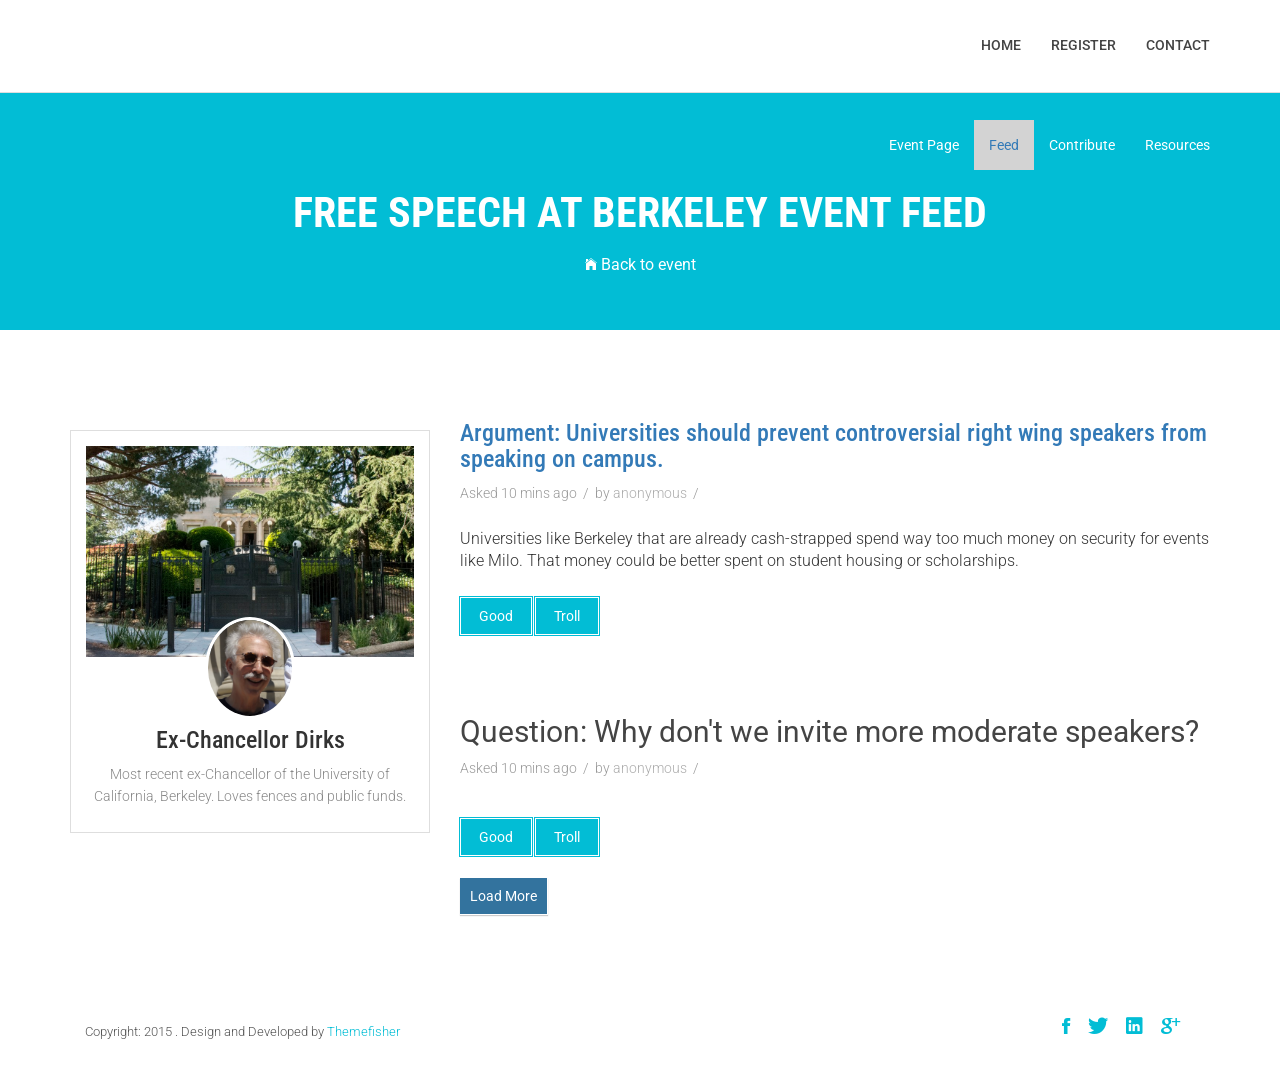
<file: 160final/feed.html>
<!DOCTYPE html>
<html class="no-js">
    <head>
        <!-- Basic Page Needs
        ================================================== -->
        <meta charset="utf-8">
        <meta http-equiv="Content-Type" content="text/html; charset=utf-8">
        <title>Eventual</title>
        <meta name="description" content="">
        <meta name="keywords" content="">
        <meta name="author" content="">
        <!-- Mobile Specific Metas
        ================================================== -->
        <meta name="format-detection" content="telephone=no">
        <meta name="viewport" content="width=device-width, initial-scale=1">

        <!-- Template CSS Files
        ================================================== -->
        <!-- Twitter Bootstrs CSS -->
        <link rel="stylesheet" href="css/bootstrap.min.css">
        <!-- Ionicons Fonts Css -->
        <link rel="stylesheet" href="css/ionicons.min.css">
        <!-- animate css -->
        <link rel="stylesheet" href="css/animate.css">
        <!-- Hero area slider css-->
        <link rel="stylesheet" href="css/slider.css">
        <!-- owl craousel css -->
        <link rel="stylesheet" href="css/owl.carousel.css">
        <link rel="stylesheet" href="css/owl.theme.css">
        <link rel="stylesheet" href="css/jquery.fancybox.css">
        <!-- template main css file -->
        <link rel="stylesheet" href="css/main.css">
        <!-- responsive css -->
        <link rel="stylesheet" href="css/responsive.css">

        <!-- Template Javascript Files
        ================================================== -->
        <!-- modernizr js -->
        <script src="js/vendor/modernizr-2.6.2.min.js"></script>
        <!-- jquery -->
        <script src="//ajax.googleapis.com/ajax/libs/jquery/1.10.2/jquery.min.js"></script>
        <!-- owl carouserl js -->
        <script src="js/owl.carousel.min.js"></script>
        <!-- bootstrap js -->

        <script src="js/bootstrap.min.js"></script>
        <!-- wow js -->
        <script src="js/wow.min.js"></script>
        <!-- slider js -->
        <script src="js/slider.js"></script>
        <script src="js/jquery.fancybox.js"></script>
        <!-- template main js -->
        <script src="js/main.js"></script>
    </head>
    <body>
        <!--
        ==================================================
        Header Section Start
        ================================================== -->
        <header id="top-bar" class="navbar-fixed-top animated-header">
            <div class="container">
                <div class="navbar-header">
                    <!-- responsive nav button -->
                    <button type="button" class="navbar-toggle" data-toggle="collapse" data-target=".navbar-collapse">
                    <span class="sr-only">Toggle navigation</span>
                    <span class="icon-bar"></span>
                    <span class="icon-bar"></span>
                    <span class="icon-bar"></span>
                    </button>
                    <!-- /responsive nav button -->

                    <!-- logo -->
                    <div class="navbar-brand">
                        <a href="index.html">HOME</a>
                    </div>
                    <!-- /logo -->
                </div>
                <!-- main menu -->
                <nav class="collapse navbar-collapse navbar-right" role="navigation">
                    <div class="main-menu">
                        <ul class="nav navbar-nav navbar-right">
                            <li>
                                <a href="index.html" >Home</a>
                            </li>
                            <li><a href="register.html">Register</a></li>
                            <li><a href="contact.html">Contact</a></li>
                        </ul>
                    </div>
                </nav>
                <!-- /main nav -->
            </div>
        </header>
        <!--
        ==================================================
        Global Page Section Start
        ================================================== -->
        <section class="global-page-header">
            <div class="container">
                    <div class="main-menu">
                        <ul class="nav navbar-nav navbar-right">
                            <li>
                                <a href="eventpage.html", style ="color:white">Event Page</a>
                            </li>
                            <li><a href="feed.html", style="background-color:lightgrey">Feed</a></li>
                            <li><a href="contribute.html", style ="color:white">Contribute</a></li>
                            <li><a href="resource.html", style ="color:white">Resources</a></li>
                        </ul>
                    </div>
                <div class="row">
                    <div class="col-md-12">
                        <div class="block">
                            <h2>Free Speech at Berkeley Event Feed</h2>
                            <ol class="breadcrumb">
                                <li>
                                    <a href="eventpage.html">
                                        <i class="ion-ios-home"></i>
                                        Back to event
                                    </a>
                                </li>
                            </ol>
                        </div>
                    </div>
                </div>
            </div>
            </section><!--/#Page header-->
            <section id="blog-full-width">
                <div class="container">
                    <div class="row">
                        <div class="col-md-4">
                            <div class="sidebar">
                                    <div class="author widget">
                                        <img class="img-responsive" src="images/author/fences.jpg">
                                        <div class="author-body text-center">
                                            <div class="author-img">
                                                <img src="images/author/dirks.png">
                                            </div>
                                            <div class="author-bio">
                                                <h3>Ex-Chancellor Dirks</h3>
                                                <p>Most recent ex-Chancellor of the University of California, Berkeley. Loves fences and public funds.</p>
                                            </div>
                                        </div>
                                    </div>
                                </div>
                            </div>
                            <div class="col-md-8">
                                <article class="wow fadeInDown" data-wow-delay=".3s" data-wow-duration="500ms">
                                    <div class="blog-content">
                                        <h3 class="blogpost-title">
                                        <a href="argumentpage.html">Argument: Universities should prevent controversial right wing speakers from speaking on campus.</a>
                                        </h3>
                                        <div class="blog-meta">
                                            <span>Asked 10 mins ago</span>
                                            <span>by <a href="">anonymous</a></span>
                                        </div>
                                        <p>
                                            Universities like Berkeley that are already cash-strapped spend way too much money on security for events like Milo. That money could be better spent on student housing or scholarships. 
                                        </p>
                                        <a href="feedgood.html" class="btn btn-dafault btn-details">Good</a>
                                        <a href="feedbad.html" class="btn btn-dafault btn-details">Troll</a>
                                    </div>
                                </article>
                                <article class="wow fadeInDown" data-wow-delay=".3s" data-wow-duration="500ms">
                                    <div class="blog-content">
                                        <h2 class="blogpost-title">
                                        <a href="post-fullwidth.html">Question: Why don't we invite more moderate speakers?</a>
                                        </h2>
                                        <div class="blog-meta">
                                            <span>Asked 10 mins ago</span>
                                            <span>by <a href="">anonymous</a></span>
                                        </div>
                                        <a href="feed.html" class="btn btn-dafault btn-details">Good</a>
                                        <a href="feed.html" class="btn btn-dafault btn-details">Troll</a>
                                    </div>
                                </article>
                                <div class="col-md-20">
                                    <a href="#" id="loadMore">Load More</a>
                                </div>
                            </div>
                        </div>
                    </section>
                    <!--
                    ==================================================
                    Call To Action Section Start
                    ================================================== -->
                    <!--
                    ==================================================
                    Footer Section Start
                    ================================================== -->
                    <footer id="footer">
                        <div class="container">
                            <div class="col-md-8">
                                <p class="copyright">Copyright: <span>2015</span> . Design and Developed by <a href="http://www.Themefisher.com">Themefisher</a></p>
                            </div>
                            <div class="col-md-4">
                                <!-- Social Media -->
                                <ul class="social">
                                    <li>
                                        <a href="#" class="Facebook">
                                            <i class="ion-social-facebook"></i>
                                        </a>
                                    </li>
                                    <li>
                                        <a href="#" class="Twitter">
                                            <i class="ion-social-twitter"></i>
                                        </a>
                                    </li>
                                    <li>
                                        <a href="#" class="Linkedin">
                                            <i class="ion-social-linkedin"></i>
                                        </a>
                                    </li>
                                    <li>
                                        <a href="#" class="Google Plus">
                                            <i class="ion-social-googleplus"></i>
                                        </a>
                                    </li>
                                </ul>
                            </div>
                        </div>
                    </footer> <!-- /#footer -->
                </body>
            </html>
        </html>
</file>
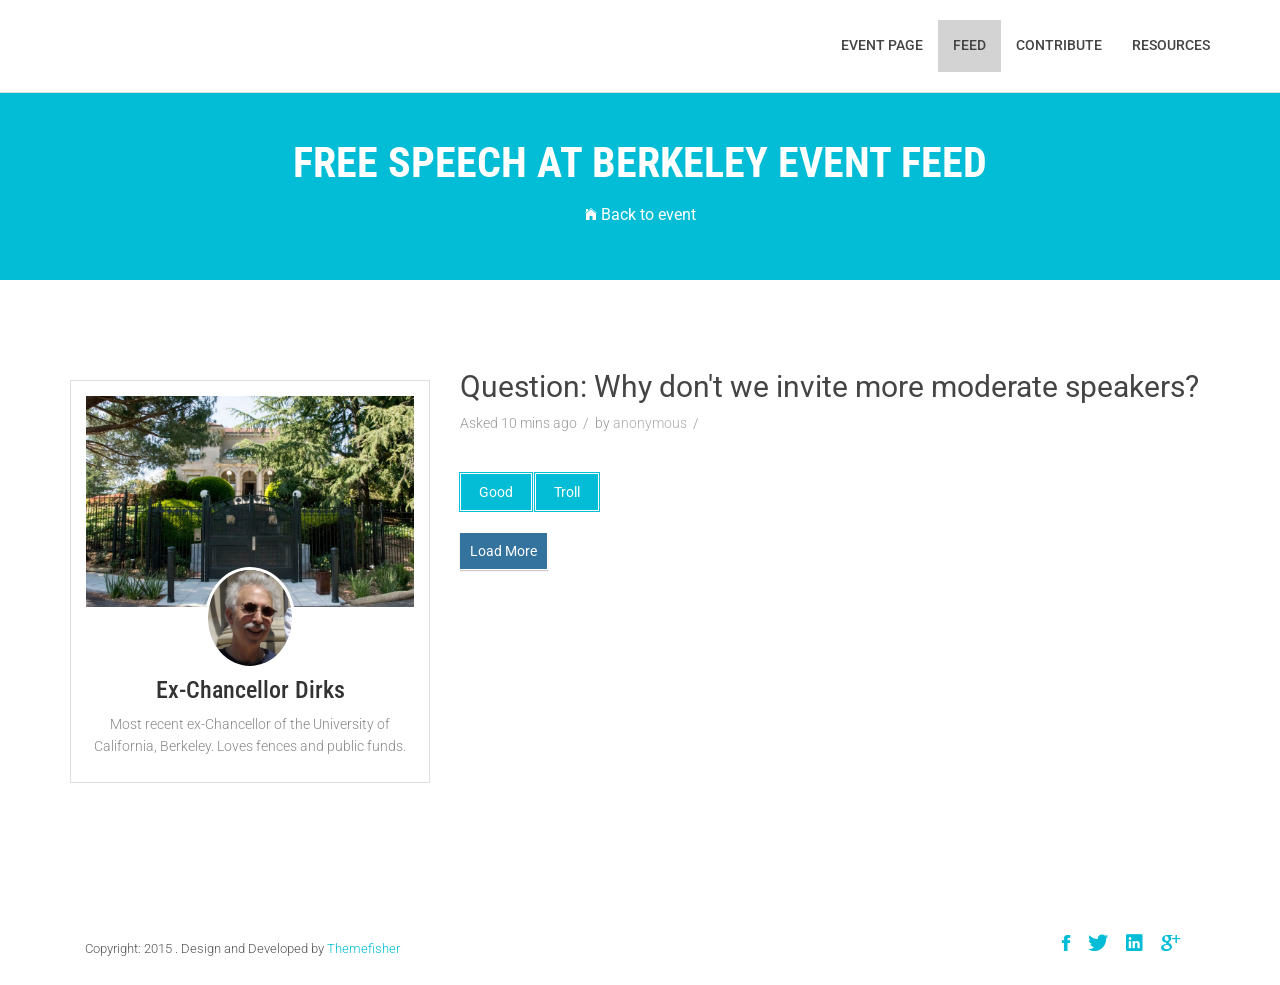
<file: 160final/feedbad.html>
<!DOCTYPE html>
<html class="no-js">
    <head>
        <!-- Basic Page Needs
        ================================================== -->
        <meta charset="utf-8">
        <meta http-equiv="Content-Type" content="text/html; charset=utf-8">
        <title>Eventual</title>
        <meta name="description" content="">
        <meta name="keywords" content="">
        <meta name="author" content="">
        <!-- Mobile Specific Metas
        ================================================== -->
        <meta name="format-detection" content="telephone=no">
        <meta name="viewport" content="width=device-width, initial-scale=1">

        <!-- Template CSS Files
        ================================================== -->
        <!-- Twitter Bootstrs CSS -->
        <link rel="stylesheet" href="css/bootstrap.min.css">
        <!-- Ionicons Fonts Css -->
        <link rel="stylesheet" href="css/ionicons.min.css">
        <!-- animate css -->
        <link rel="stylesheet" href="css/animate.css">
        <!-- Hero area slider css-->
        <link rel="stylesheet" href="css/slider.css">
        <!-- owl craousel css -->
        <link rel="stylesheet" href="css/owl.carousel.css">
        <link rel="stylesheet" href="css/owl.theme.css">
        <link rel="stylesheet" href="css/jquery.fancybox.css">
        <!-- template main css file -->
        <link rel="stylesheet" href="css/main.css">
        <!-- responsive css -->
        <link rel="stylesheet" href="css/responsive.css">

        <!-- Template Javascript Files
        ================================================== -->
        <!-- modernizr js -->
        <script src="js/vendor/modernizr-2.6.2.min.js"></script>
        <!-- jquery -->
        <script src="//ajax.googleapis.com/ajax/libs/jquery/1.10.2/jquery.min.js"></script>
        <!-- owl carouserl js -->
        <script src="js/owl.carousel.min.js"></script>
        <!-- bootstrap js -->

        <script src="js/bootstrap.min.js"></script>
        <!-- wow js -->
        <script src="js/wow.min.js"></script>
        <!-- slider js -->
        <script src="js/slider.js"></script>
        <script src="js/jquery.fancybox.js"></script>
        <!-- template main js -->
        <script src="js/main.js"></script>
    </head>
    <body>
        <!--
        ==================================================
        Header Section Start
        ================================================== -->
        <header id="top-bar" class="navbar-fixed-top animated-header">
            <div class="container">
                <div class="navbar-header">
                    <!-- responsive nav button -->
                    <button type="button" class="navbar-toggle" data-toggle="collapse" data-target=".navbar-collapse">
                    <span class="sr-only">Toggle navigation</span>
                    <span class="icon-bar"></span>
                    <span class="icon-bar"></span>
                    <span class="icon-bar"></span>
                    </button>
                    <!-- /responsive nav button -->

                    <!-- logo -->
                    <div class="navbar-brand">
                        <a href="index.html">HOME</a>
                    </div>
                    <!-- /logo -->
                </div>
                <!-- main menu -->
                <nav class="collapse navbar-collapse navbar-right" role="navigation">
                    <div class="main-menu">
                        <ul class="nav navbar-nav navbar-right">
                            <li>
                                <a href="eventpage.html">Event Page</a>
                            </li>
                            <li><a href="feed.html", style="background-color:lightgrey">Feed</a></li>
                            <li><a href="contribute.html">Contribute</a></li>
                            <li><a href="resource.html">Resources</a></li>
                        </ul>
                    </div>
                </nav>
                <!-- /main nav -->
            </div>
        </header>
        <!--
        ==================================================
        Global Page Section Start
        ================================================== -->
        <section class="global-page-header">
            <div class="container">
                <div class="row">
                    <div class="col-md-12">
                        <div class="block">
                            <h2>Free Speech at Berkeley Event Feed</h2>
                            <ol class="breadcrumb">
                                <li>
                                    <a href="eventpage.html">
                                        <i class="ion-ios-home"></i>
                                        Back to event
                                    </a>
                                </li>
                            </ol>
                        </div>
                    </div>
                </div>
            </div>
            </section><!--/#Page header-->
            <section id="blog-full-width">
                <div class="container">
                    <div class="row">
                        <div class="col-md-4">
                            <div class="sidebar">
                                    <div class="author widget">
                                        <img class="img-responsive" src="images/author/fences.jpg">
                                        <div class="author-body text-center">
                                            <div class="author-img">
                                                <img src="images/author/dirks.png">
                                            </div>
                                            <div class="author-bio">
                                                <h3>Ex-Chancellor Dirks</h3>
                                                <p>Most recent ex-Chancellor of the University of California, Berkeley. Loves fences and public funds.</p>
                                            </div>
                                        </div>
                                    </div>
                                </div>
                            </div>
                            <div class="col-md-8">
                                <article class="wow fadeInDown" data-wow-delay=".3s" data-wow-duration="500ms">
                                    <div class="blog-content">
                                        <h2 class="blogpost-title">
                                        <a href="post-fullwidth.html">Question: Why don't we invite more moderate speakers?</a>
                                        </h2>
                                        <div class="blog-meta">
                                            <span>Asked 10 mins ago</span>
                                            <span>by <a href="">anonymous</a></span>
                                        </div>
                                        <a href="feed.html" class="btn btn-dafault btn-details">Good</a>
                                        <a href="feed.html" class="btn btn-dafault btn-details">Troll</a>
                                    </div>
                                </article>
                                <div class="col-md-20">
                                    <a href="#" id="loadMore">Load More</a>
                                </div>
                            </div>
                        </div>
                    </section>
                    <!--
                    ==================================================
                    Call To Action Section Start
                    ================================================== -->
                    <!--
                    ==================================================
                    Footer Section Start
                    ================================================== -->
                    <footer id="footer">
                        <div class="container">
                            <div class="col-md-8">
                                <p class="copyright">Copyright: <span>2015</span> . Design and Developed by <a href="http://www.Themefisher.com">Themefisher</a></p>
                            </div>
                            <div class="col-md-4">
                                <!-- Social Media -->
                                <ul class="social">
                                    <li>
                                        <a href="#" class="Facebook">
                                            <i class="ion-social-facebook"></i>
                                        </a>
                                    </li>
                                    <li>
                                        <a href="#" class="Twitter">
                                            <i class="ion-social-twitter"></i>
                                        </a>
                                    </li>
                                    <li>
                                        <a href="#" class="Linkedin">
                                            <i class="ion-social-linkedin"></i>
                                        </a>
                                    </li>
                                    <li>
                                        <a href="#" class="Google Plus">
                                            <i class="ion-social-googleplus"></i>
                                        </a>
                                    </li>
                                </ul>
                            </div>
                        </div>
                    </footer> <!-- /#footer -->
                </body>
            </html>
        </html>
</file>
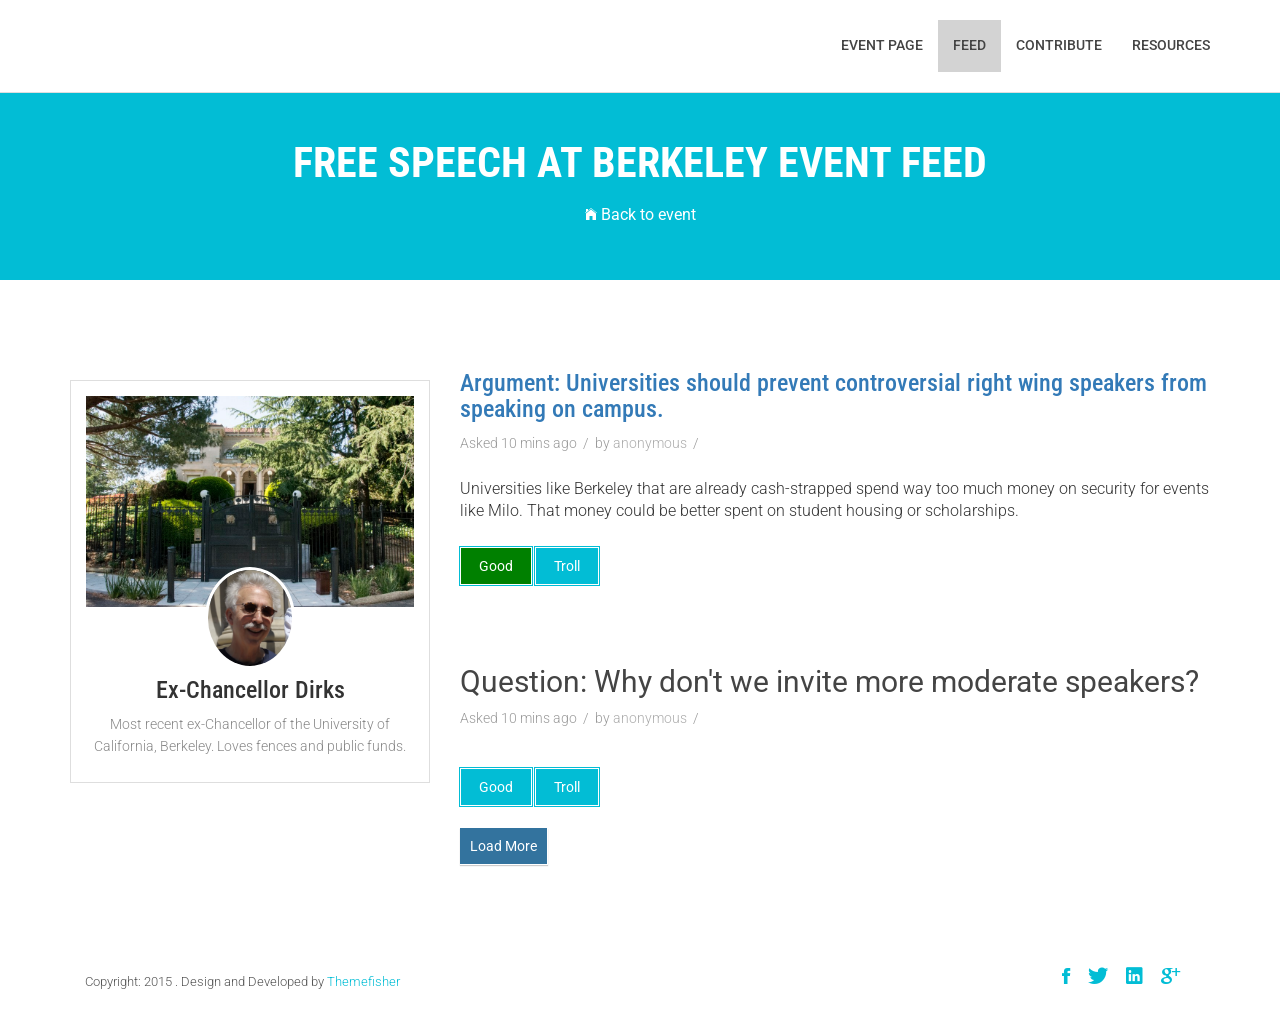
<file: 160final/feedgood.html>
<!DOCTYPE html>
<html class="no-js">
    <head>
        <!-- Basic Page Needs
        ================================================== -->
        <meta charset="utf-8">
        <meta http-equiv="Content-Type" content="text/html; charset=utf-8">
        <title>Eventual</title>
        <meta name="description" content="">
        <meta name="keywords" content="">
        <meta name="author" content="">
        <!-- Mobile Specific Metas
        ================================================== -->
        <meta name="format-detection" content="telephone=no">
        <meta name="viewport" content="width=device-width, initial-scale=1">

        <!-- Template CSS Files
        ================================================== -->
        <!-- Twitter Bootstrs CSS -->
        <link rel="stylesheet" href="css/bootstrap.min.css">
        <!-- Ionicons Fonts Css -->
        <link rel="stylesheet" href="css/ionicons.min.css">
        <!-- animate css -->
        <link rel="stylesheet" href="css/animate.css">
        <!-- Hero area slider css-->
        <link rel="stylesheet" href="css/slider.css">
        <!-- owl craousel css -->
        <link rel="stylesheet" href="css/owl.carousel.css">
        <link rel="stylesheet" href="css/owl.theme.css">
        <link rel="stylesheet" href="css/jquery.fancybox.css">
        <!-- template main css file -->
        <link rel="stylesheet" href="css/main.css">
        <!-- responsive css -->
        <link rel="stylesheet" href="css/responsive.css">

        <!-- Template Javascript Files
        ================================================== -->
        <!-- modernizr js -->
        <script src="js/vendor/modernizr-2.6.2.min.js"></script>
        <!-- jquery -->
        <script src="//ajax.googleapis.com/ajax/libs/jquery/1.10.2/jquery.min.js"></script>
        <!-- owl carouserl js -->
        <script src="js/owl.carousel.min.js"></script>
        <!-- bootstrap js -->

        <script src="js/bootstrap.min.js"></script>
        <!-- wow js -->
        <script src="js/wow.min.js"></script>
        <!-- slider js -->
        <script src="js/slider.js"></script>
        <script src="js/jquery.fancybox.js"></script>
        <!-- template main js -->
        <script src="js/main.js"></script>
    </head>
    <body>
        <!--
        ==================================================
        Header Section Start
        ================================================== -->
        <header id="top-bar" class="navbar-fixed-top animated-header">
            <div class="container">
                <div class="navbar-header">
                    <!-- responsive nav button -->
                    <button type="button" class="navbar-toggle" data-toggle="collapse" data-target=".navbar-collapse">
                    <span class="sr-only">Toggle navigation</span>
                    <span class="icon-bar"></span>
                    <span class="icon-bar"></span>
                    <span class="icon-bar"></span>
                    </button>
                    <!-- /responsive nav button -->

                    <!-- logo -->
                    <div class="navbar-brand">
                        <a href="index.html">HOME</a>
                    </div>
                    <!-- /logo -->
                </div>
                <!-- main menu -->
                <nav class="collapse navbar-collapse navbar-right" role="navigation">
                    <div class="main-menu">
                        <ul class="nav navbar-nav navbar-right">
                            <li>
                                <a href="eventpage.html">Event Page</a>
                            </li>
                            <li><a href="feed.html", style="background-color:lightgrey">Feed</a></li>
                            <li><a href="contribute.html">Contribute</a></li>
                            <li><a href="resource.html">Resources</a></li>
                        </ul>
                    </div>
                </nav>
                <!-- /main nav -->
            </div>
        </header>
        <!--
        ==================================================
        Global Page Section Start
        ================================================== -->
        <section class="global-page-header">
            <div class="container">
                <div class="row">
                    <div class="col-md-12">
                        <div class="block">
                            <h2>Free Speech at Berkeley Event Feed</h2>
                            <ol class="breadcrumb">
                                <li>
                                    <a href="eventpage.html">
                                        <i class="ion-ios-home"></i>
                                        Back to event
                                    </a>
                                </li>
                            </ol>
                        </div>
                    </div>
                </div>
            </div>
            </section><!--/#Page header-->
            <section id="blog-full-width">
                <div class="container">
                    <div class="row">
                        <div class="col-md-4">
                            <div class="sidebar">
                                    <div class="author widget">
                                        <img class="img-responsive" src="images/author/fences.jpg">
                                        <div class="author-body text-center">
                                            <div class="author-img">
                                                <img src="images/author/dirks.png">
                                            </div>
                                            <div class="author-bio">
                                                <h3>Ex-Chancellor Dirks</h3>
                                                <p>Most recent ex-Chancellor of the University of California, Berkeley. Loves fences and public funds.</p>
                                            </div>
                                        </div>
                                    </div>
                                </div>
                            </div>
                            <div class="col-md-8">
                                <article class="wow fadeInDown" data-wow-delay=".3s" data-wow-duration="500ms">
                                    <div class="blog-content">
                                        <h3 class="blogpost-title">
                                        <a href="argumentpage.html">Argument: Universities should prevent controversial right wing speakers from speaking on campus.</a>
                                        </h3>
                                        <div class="blog-meta">
                                            <span>Asked 10 mins ago</span>
                                            <span>by <a href="">anonymous</a></span>
                                        </div>
                                        <p>
                                            Universities like Berkeley that are already cash-strapped spend way too much money on security for events like Milo. That money could be better spent on student housing or scholarships. 
                                        </p>
                                        <a href="feedgood.html" class="btn btn-dafault btn-details" style="background-color:green;">Good</a>
                                        <a href="feedbad.html" class="btn btn-dafault btn-details">Troll</a>
                                    </div>
                                </article>
                                <article class="wow fadeInDown" data-wow-delay=".3s" data-wow-duration="500ms">
                                    <div class="blog-content">
                                        <h2 class="blogpost-title">
                                        <a href="post-fullwidth.html">Question: Why don't we invite more moderate speakers?</a>
                                        </h2>
                                        <div class="blog-meta">
                                            <span>Asked 10 mins ago</span>
                                            <span>by <a href="">anonymous</a></span>
                                        </div>
                                        <a href="feed.html" class="btn btn-dafault btn-details">Good</a>
                                        <a href="feed.html" class="btn btn-dafault btn-details">Troll</a>
                                    </div>
                                </article>
                                <div class="col-md-20">
                                    <a href="#" id="loadMore">Load More</a>
                                </div>
                            </div>
                        </div>
                    </section>
                    <!--
                    ==================================================
                    Call To Action Section Start
                    ================================================== -->
                    <!--
                    ==================================================
                    Footer Section Start
                    ================================================== -->
                    <footer id="footer">
                        <div class="container">
                            <div class="col-md-8">
                                <p class="copyright">Copyright: <span>2015</span> . Design and Developed by <a href="http://www.Themefisher.com">Themefisher</a></p>
                            </div>
                            <div class="col-md-4">
                                <!-- Social Media -->
                                <ul class="social">
                                    <li>
                                        <a href="#" class="Facebook">
                                            <i class="ion-social-facebook"></i>
                                        </a>
                                    </li>
                                    <li>
                                        <a href="#" class="Twitter">
                                            <i class="ion-social-twitter"></i>
                                        </a>
                                    </li>
                                    <li>
                                        <a href="#" class="Linkedin">
                                            <i class="ion-social-linkedin"></i>
                                        </a>
                                    </li>
                                    <li>
                                        <a href="#" class="Google Plus">
                                            <i class="ion-social-googleplus"></i>
                                        </a>
                                    </li>
                                </ul>
                            </div>
                        </div>
                    </footer> <!-- /#footer -->
                </body>
            </html>
        </html>
</file>
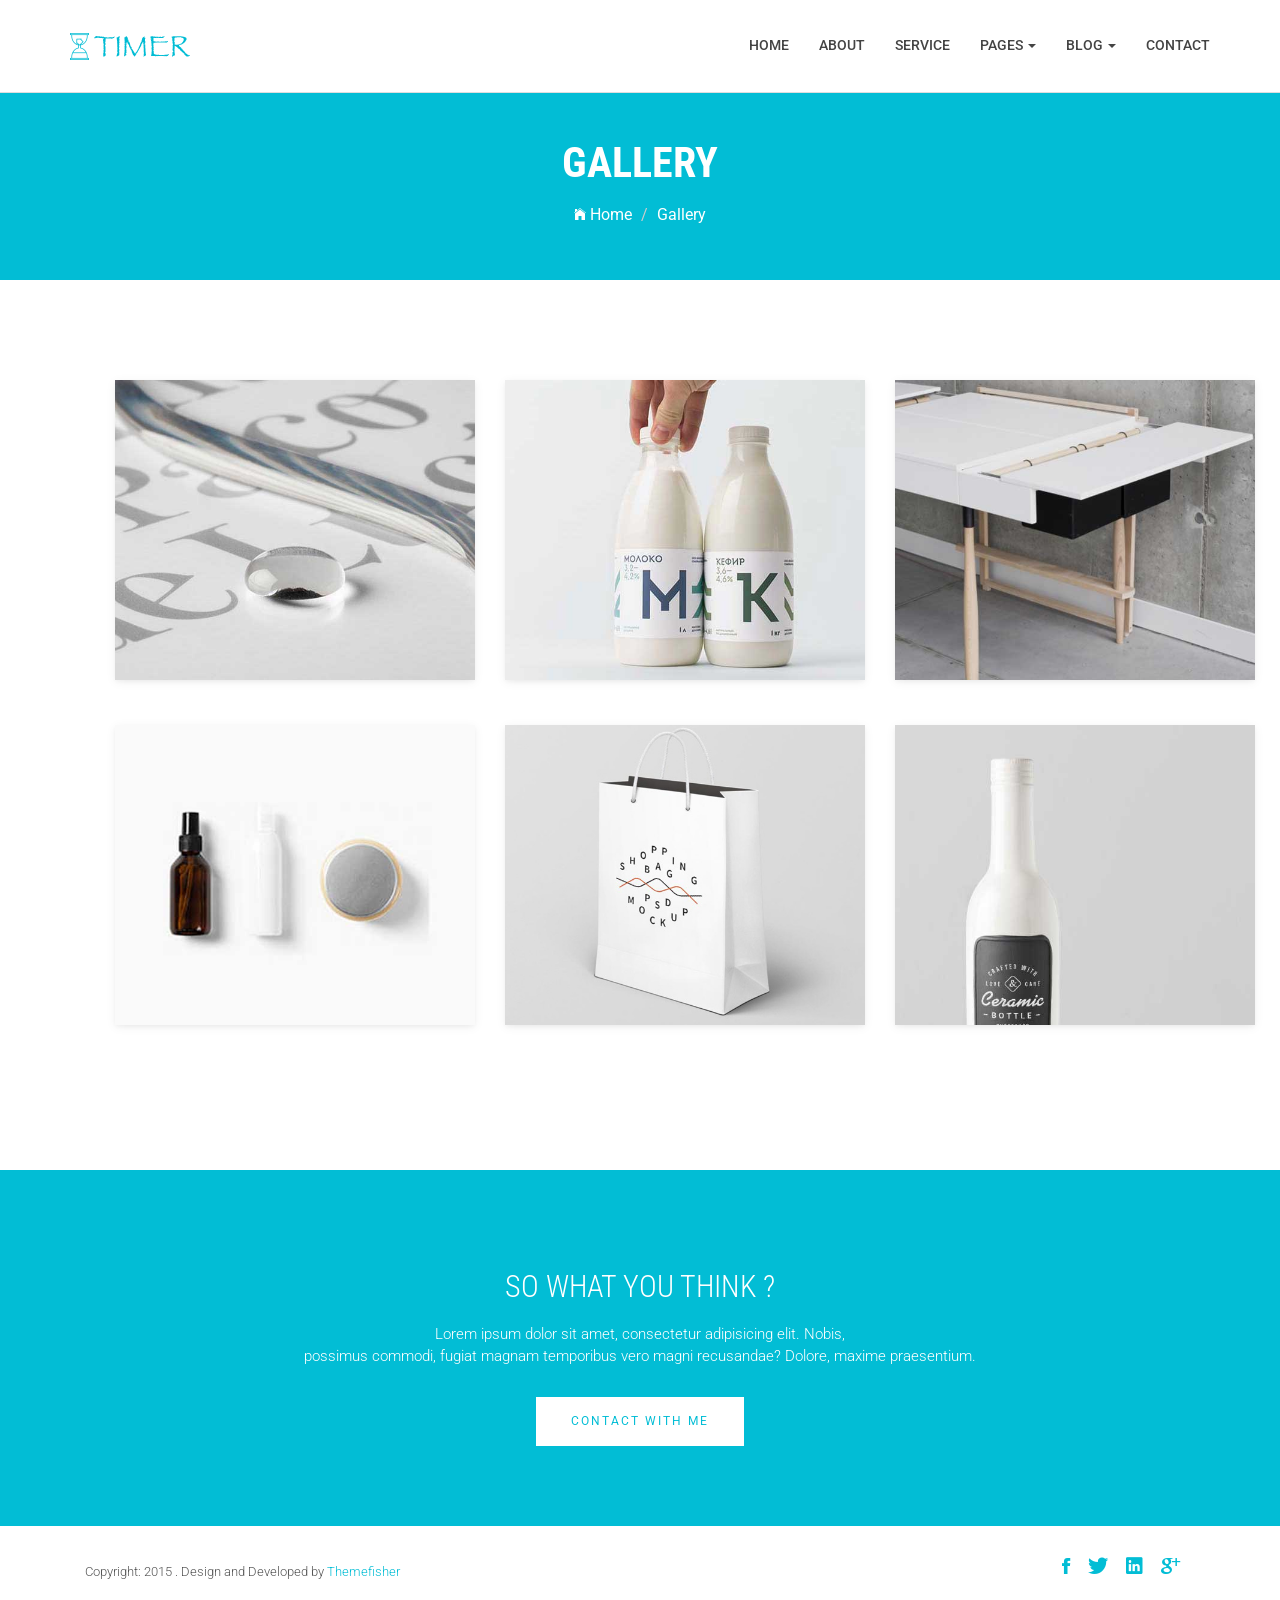
<file: 160final/gallery.html>
<!DOCTYPE html>
<html class="no-js">
    <head>
        <!-- Basic Page Needs
        ================================================== -->
        <meta charset="utf-8">
        <meta http-equiv="Content-Type" content="text/html; charset=utf-8">
        <link rel="icon" type="image/png" href="images/favicon.png">
        <title>Timer Agency Template</title>
        <meta name="description" content="">
        <meta name="keywords" content="">
        <meta name="author" content="">
        <!-- Mobile Specific Metas
        ================================================== -->
        <meta name="format-detection" content="telephone=no">
        <meta name="viewport" content="width=device-width, initial-scale=1">
        
        <!-- Template CSS Files
        ================================================== -->
        <!-- Twitter Bootstrs CSS -->
        <link rel="stylesheet" href="css/bootstrap.min.css">
        <!-- Ionicons Fonts Css -->
        <link rel="stylesheet" href="css/ionicons.min.css">
        <!-- animate css -->
        <link rel="stylesheet" href="css/animate.css">
        <!-- Hero area slider css-->
        <link rel="stylesheet" href="css/slider.css">
        <!-- owl craousel css -->
        <link rel="stylesheet" href="css/owl.carousel.css">
        <link rel="stylesheet" href="css/owl.theme.css">
        <link rel="stylesheet" href="css/jquery.fancybox.css">
        <!-- template main css file -->
        <link rel="stylesheet" href="css/main.css">
        <!-- responsive css -->
        <link rel="stylesheet" href="css/responsive.css">
        
        <!-- Template Javascript Files
        ================================================== -->
        <!-- modernizr js -->
        <script src="js/vendor/modernizr-2.6.2.min.js"></script>
        <!-- jquery -->
        <script src="//ajax.googleapis.com/ajax/libs/jquery/1.10.2/jquery.min.js"></script>
        <!-- owl carouserl js -->
        <script src="js/owl.carousel.min.js"></script>
        <!-- bootstrap js -->

        <script src="js/bootstrap.min.js"></script>
        <!-- wow js -->
        <script src="js/wow.min.js"></script>
        <!-- slider js -->
        <script src="js/slider.js"></script>
        <script src="js/jquery.fancybox.js"></script>
        <!-- template main js -->
        <script src="js/main.js"></script>
    </head>
    <body>
        <!--
        ==================================================
        Header Section Start
        ================================================== -->
        <header id="top-bar" class="navbar-fixed-top animated-header">
            <div class="container">
                <div class="navbar-header">
                    <!-- responsive nav button -->
                    <button type="button" class="navbar-toggle" data-toggle="collapse" data-target=".navbar-collapse">
                    <span class="sr-only">Toggle navigation</span>
                    <span class="icon-bar"></span>
                    <span class="icon-bar"></span>
                    <span class="icon-bar"></span>
                    </button>
                    <!-- /responsive nav button -->
                    
                    <!-- logo -->
                    <div class="navbar-brand">
                        <a href="index.html" >
                            <img src="images/logo.png" alt="">
                        </a>
                    </div>
                    <!-- /logo -->
                </div>
                <!-- main menu -->
                <nav class="collapse navbar-collapse navbar-right" role="navigation">
                    <div class="main-menu">
                        <ul class="nav navbar-nav navbar-right">
                            <li>
                                <a href="index.html" >Home</a>
                            </li>
                            <li><a href="about.html">About</a></li>
                            <li><a href="service.html">Service</a></li>
                            <li class="dropdown">
                                <a href="#" class="dropdown-toggle" data-toggle="dropdown">Pages <span class="caret"></span></a>
                                <div class="dropdown-menu">
                                    <ul>
                                        <li><a href="404.html">404 Page</a></li>
                                        <li><a href="gallery.html">Gallery</a></li>
                                    </ul>
                                </div>
                            </li>
                            <li class="dropdown">
                                <a href="#" class="dropdown-toggle" data-toggle="dropdown">Blog <span class="caret"></span></a>
                                <div class="dropdown-menu">
                                    <ul>
                                        <li><a href="blog-fullwidth.html">Blog Full</a></li>
                                        <li><a href="blog-left-sidebar.html">Blog Left sidebar</a></li>
                                        <li><a href="blog-right-sidebar.html">Blog Right sidebar</a></li>
                                    </ul>
                                </div>
                            </li>
                            <li><a href="contact.html">Contact</a></li>
                            
                        </ul>
                    </div>
                </nav>
                <!-- /main nav -->
            </div>
        </header>
        <!--
        ==================================================
        Global Page Section Start
        ================================================== -->
        <section class="global-page-header">
            <div class="container">
                <div class="row">
                    <div class="col-md-12">
                        <div class="block">
                            <h2>Gallery</h2>
                            <ol class="breadcrumb">
                                <li>
                                    <a href="index.html">
                                        <i class="ion-ios-home"></i>
                                        Home
                                    </a>
                                </li>
                                <li class="active">Gallery</li>
                            </ol>
                        </div>
                    </div>
                </div>
            </div>
            </section><!--/#Page header-->
            <section id="gallery" class="gallery">
                <div class="container">
                    <div class="row">
                        <div class="col-sm-4 col-xs-12">
                            <figure class="wow fadeInLeft animated portfolio-item animated" data-wow-duration="500ms" data-wow-delay="0ms" style="visibility: visible; animation-duration: 300ms; -webkit-animation-duration: 300ms; animation-delay: 0ms; -webkit-animation-delay: 0ms; animation-name: fadeInLeft; -webkit-animation-name: fadeInLeft;">
                                <div class="img-wrapper">
                                    <img src="images/portfolio/item-1.jpg" class="img-responsive" alt="this is a title">
                                    <div class="overlay">
                                        <div class="buttons">
                                            <a rel="gallery" class="fancybox" href="images/portfolio/item-1.jpg">Demo</a>
                                        </div>
                                    </div>
                                </div>
                            </figure>
                        </div>
                        <div class="col-sm-4 col-xs-12">
                            <figure class="wow fadeInLeft animated animated" data-wow-duration="500ms" data-wow-delay="300ms" style="visibility: visible; animation-duration: 300ms; -webkit-animation-duration: 300ms; animation-delay: 300ms; -webkit-animation-delay: 300ms; animation-name: fadeInLeft; -webkit-animation-name: fadeInLeft;">
                                <div class="img-wrapper">
                                    <img src="images/portfolio/item-2.jpg" class="img-responsive" alt="this is a title">
                                    <div class="overlay">
                                        <div class="buttons">
                                            <a rel="gallery" class="fancybox" href="images/portfolio/item-2.jpg">Demo</a>
                                        </div>
                                    </div>
                                </div>
                            </figure>
                        </div>
                        <div class="col-sm-4 col-xs-12">
                            <figure class="wow fadeInLeft animated animated" data-wow-duration="500ms" data-wow-delay="500ms" style="visibility: visible; animation-duration: 300ms; -webkit-animation-duration: 300ms; animation-delay: 300ms; -webkit-animation-delay: 300ms; animation-name: fadeInLeft; -webkit-animation-name: fadeInLeft;">
                                <div class="img-wrapper">
                                    <img src="images/portfolio/item-3.jpg" class="img-responsive" alt="">
                                    <div class="overlay">
                                        <div class="buttons">
                                            <a rel="gallery" class="fancybox" href="images/portfolio/item-3.jpg">Demo</a>
                                        </div>
                                    </div>
                                </div>
                            </figure>
                        </div>
                        <div class="col-sm-4 col-xs-12">
                            <figure class="wow fadeInLeft animated" data-wow-duration="500ms" data-wow-delay="700ms" style="visibility: hidden; animation-duration: 300ms; -webkit-animation-duration: 300ms; animation-delay: 600ms; -webkit-animation-delay: 600ms; animation-name: none; -webkit-animation-name: none;">
                                <div class="img-wrapper">
                                    <img src="images/portfolio/item-4.jpg" class="img-responsive" alt="">
                                    <div class="overlay">
                                        <div class="buttons">
                                            <a rel="gallery" class="fancybox" href="images/portfolio/item-4.jpg">Demo</a>
                                        </div>
                                    </div>
                                </div>
                            </figure>
                        </div>
                        <div class="col-sm-4 col-xs-12">
                            <figure class="wow fadeInLeft animated" data-wow-duration="500ms" data-wow-delay="900ms" style="visibility: hidden; animation-duration: 300ms; -webkit-animation-duration: 300ms; animation-delay: 900ms; -webkit-animation-delay: 900ms; animation-name: none; -webkit-animation-name: none;">
                                <div class="img-wrapper">
                                    <img src="images/portfolio/item-5.jpg" class="img-responsive" alt="">
                                    <div class="overlay">
                                        <div class="buttons">
                                            <a rel="gallery" class="fancybox" href="images/portfolio/item-5.jpg">Demo</a>
                                        </div>
                                    </div>
                                </div>
                            </figure>
                        </div>
                        <div class="col-sm-4 col-xs-12">
                            <figure class="wow fadeInLeft animated" data-wow-duration="500ms" data-wow-delay="1100ms" style="visibility: hidden; animation-duration: 300ms; -webkit-animation-duration: 300ms; animation-delay: 1200ms; -webkit-animation-delay: 1200ms; animation-name: none; -webkit-animation-name: none;">
                                <div class="img-wrapper">
                                    <img src="images/portfolio/item-6.jpg" class="img-responsive" alt="">
                                    <div class="overlay">
                                        <div class="buttons">
                                            <a rel="gallery" class="fancybox" href="images/portfolio/item-6.jpg">Demo</a>
                                        </div>
                                    </div>
                                </div>
                            </figure>
                        </div>
                    </div>
                </div>
            </section>
            <!--
            ==================================================
            Call To Action Section Start
            ================================================== -->
            <section id="call-to-action">
                <div class="container">
                    <div class="row">
                        <div class="col-md-12">
                            <div class="block">
                                <h2 class="title wow fadeInDown" data-wow-delay=".3s" data-wow-duration="500ms">SO WHAT YOU THINK ?</h1>
                                <p class="wow fadeInDown" data-wow-delay=".5s" data-wow-duration="500ms">Lorem ipsum dolor sit amet, consectetur adipisicing elit. Nobis,<br>possimus commodi, fugiat magnam temporibus vero magni recusandae? Dolore, maxime praesentium.</p>
                                <a href="#" class="btn btn-default btn-contact wow fadeInDown" data-wow-delay=".7s" data-wow-duration="500ms">Contact With Me</a>
                            </div>
                        </div>
                        
                    </div>
                </div>
            </section>
            <!--
            ==================================================
            Footer Section Start
            ================================================== -->
            <footer id="footer">
                <div class="container">
                    <div class="col-md-8">
                        <p class="copyright">Copyright: <span>2015</span> . Design and Developed by <a href="http://www.Themefisher.com">Themefisher</a></p>
                    </div>
                    <div class="col-md-4">
                        <!-- Social Media -->
                        <ul class="social">
                            <li>
                                <a href="#" class="Facebook">
                                    <i class="ion-social-facebook"></i>
                                </a>
                            </li>
                            <li>
                                <a href="#" class="Twitter">
                                    <i class="ion-social-twitter"></i>
                                </a>
                            </li>
                            <li>
                                <a href="#" class="Linkedin">
                                    <i class="ion-social-linkedin"></i>
                                </a>
                            </li>
                            <li>
                                <a href="#" class="Google Plus">
                                    <i class="ion-social-googleplus"></i>
                                </a>
                            </li>
                            
                        </ul>
                    </div>
                </div>
                </footer> <!-- /#footer -->
                
            </body>
        </html>
    </html>
</file>
<file: Larry_Zhou_Proj1/css/skel.css>
/* Resets (http://meyerweb.com/eric/tools/css/reset/ | v2.0 | 20110126 | License: none (public domain)) */

	html,body,div,span,applet,object,iframe,h1,h2,h3,h4,h5,h6,p,blockquote,pre,a,abbr,acronym,address,big,cite,code,del,dfn,em,img,ins,kbd,q,s,samp,small,strike,strong,sub,sup,tt,var,b,u,i,center,dl,dt,dd,ol,ul,li,fieldset,form,label,legend,table,caption,tbody,tfoot,thead,tr,th,td,article,aside,canvas,details,embed,figure,figcaption,footer,header,hgroup,menu,nav,output,ruby,section,summary,time,mark,audio,video{margin:0;padding:0;border:0;font-size:100%;font:inherit;vertical-align:baseline;}article,aside,details,figcaption,figure,footer,header,hgroup,menu,nav,section{display:block;}body{line-height:1;}ol,ul{list-style:none;}blockquote,q{quotes:none;}blockquote:before,blockquote:after,q:before,q:after{content:'';content:none;}table{border-collapse:collapse;border-spacing:0;}body{-webkit-text-size-adjust:none}

/* Box Model */

	*, *:before, *:after {
		-moz-box-sizing: border-box;
		-webkit-box-sizing: border-box;
		box-sizing: border-box;
	}

/* Container */

	body {
		/* min-width: (containers) */
		min-width: 1200px;
	}

	.container {
		margin-left: auto;
		margin-right: auto;
		
		/* width: (containers) */
		width: 1200px;
	}

	/* Modifiers */

		/* 125% */
			.container.\31 25\25 {
				width: 100%;
				
				/* max-width: (containers * 1.25) */
				max-width: 1500px;

				/* min-width: (containers) */
				min-width: 1200px;
			}

		/* 75% */
			.container.\37 5\25 {
				
				/* width: (containers * 0.75) */
				width: 900px;

			}

		/* 50% */
			.container.\35 0\25 {
				
				/* width: (containers * 0.50) */
				width: 600px;

			}

		/* 25% */
			.container.\32 5\25 {
				
				/* width: (containers * 0.25) */
				width: 300px;

			}

/* Grid */

	.row {
		border-bottom: solid 1px transparent;
	}
	
	.row > * {
		float: left;
	}
	
	.row:after, .row:before {
		content: '';
		display: block;
		clear: both;
		height: 0;
	}
	
	.row.uniform > * > :first-child {
		margin-top: 0;
	}
	
	.row.uniform > * > :last-child {
		margin-bottom: 0;
	}

	/* Gutters */

		/* Normal */
		
			.row > * {
				/* padding: (gutters.horizontal) 0 0 (gutters.vertical) */
				padding: 0 0 0 2em;
			}

			.row {
				/* margin: -(gutters.horizontal) 0 0 -(gutters.vertical) */
				margin: 0 0 0 -2em;
			}
			
			.row.uniform > * {
				/* padding: (gutters.vertical) 0 0 (gutters.vertical) */
				padding: 2em 0 0 2em;
			}

			.row.uniform {
				/* margin: -(gutters.vertical) 0 0 -(gutters.vertical) */
				margin: -2em 0 0 -2em;
			}
			
		/* 200% */
		
			.row.\32 00\25 > * {
				/* padding: (gutters.horizontal) 0 0 (gutters.vertical) */
				padding: 0 0 0 4em;
			}

			.row.\32 00\25 {
				/* margin: -(gutters.horizontal) 0 0 -(gutters.vertical) */
				margin: 0 0 0 -4em;
			}

			.row.uniform.\32 00\25 > * {
				/* padding: (gutters.vertical) 0 0 (gutters.vertical) */
				padding: 4em 0 0 4em;
			}

			.row.uniform.\32 00\25 {
				/* margin: -(gutters.vertical) 0 0 -(gutters.vertical) */
				margin: -4em 0 0 -4em;
			}

		/* 150% */
		
			.row.\31 50\25 > * {
				/* padding: (gutters.horizontal) 0 0 (gutters.vertical) */
				padding: 0 0 0 1.5em;
			}

			.row.\31 50\25 {
				/* margin: -(gutters.horizontal) 0 0 -(gutters.vertical) */
				margin: 0 0 0 -1.5em;
			}

			.row.uniform.\31 50\25 > * {
				/* padding: (gutters.vertical) 0 0 (gutters.vertical) */
				padding: 1.5em 0 0 1.5em;
			}

			.row.uniform.\31 50\25 {
				/* margin: -(gutters.vertical) 0 0 -(gutters.vertical) */
				margin: -1.5em 0 0 -1.5em;
			}

		/* 50% */
		
			.row.\35 0\25 > * {
				/* padding: (gutters.horizontal) 0 0 (gutters.vertical) */
				padding: 0 0 0 1em;
			}

			.row.\35 0\25 {
				/* margin: -(gutters.horizontal) 0 0 -(gutters.vertical) */
				margin: 0 0 0 -1em;
			}

			.row.uniform.\35 0\25 > * {
				/* padding: (gutters.vertical) 0 0 (gutters.vertical) */
				padding: 1em 0 0 1em;
			}

			.row.uniform.\35 0\25 {
				/* margin: -(gutters.vertical) 0 0 -(gutters.vertical) */
				margin: -1em 0 0 -1em;
			}

		/* 25% */
		
			.row.\32 5\25 > * {
				/* padding: (gutters.horizontal) 0 0 (gutters.vertical) */
				padding: 0 0 0 0.5em;
			}

			.row.\32 5\25 {
				/* margin: -(gutters.horizontal) 0 0 -(gutters.vertical) */
				margin: 0 0 0 -0.5em;
			}

			.row.uniform.\32 5\25 > * {
				/* padding: (gutters.vertical) 0 0 (gutters.vertical) */
				padding: 0.5em 0 0 0.5em;
			}

			.row.uniform.\32 5\25 {
				/* margin: -(gutters.vertical) 0 0 -(gutters.vertical) */
				margin: -0.5em 0 0 -0.5em;
			}

		/* 0% */
		
			.row.\30 \25 > * {
				/* padding: (gutters.horizontal) 0 0 (gutters.vertical) */
				padding: 0;
			}

			.row.\30 \25 {
				/* margin: -(gutters.horizontal) 0 0 -(gutters.vertical) */
				margin: 0;
			}

	/* Cells */

		.\31 2u, .\31 2u\24, .\31 2u\28 1\29, .\31 2u\24\28 1\29 { width: 100%; clear: none; }
		.\31 1u, .\31 1u\24, .\31 1u\28 1\29, .\31 1u\24\28 1\29 { width: 91.6666666667%; clear: none; }
		.\31 0u, .\31 0u\24, .\31 0u\28 1\29, .\31 0u\24\28 1\29 { width: 83.3333333333%; clear: none; }
		.\39 u, .\39 u\24, .\39 u\28 1\29, .\39 u\24\28 1\29 { width: 75%; clear: none; }
		.\38 u, .\38 u\24, .\38 u\28 1\29, .\38 u\24\28 1\29 { width: 66.6666666667%; clear: none; }
		.\37 u, .\37 u\24, .\37 u\28 1\29, .\37 u\24\28 1\29 { width: 58.3333333333%; clear: none; }
		.\36 u, .\36 u\24, .\36 u\28 1\29, .\36 u\24\28 1\29 { width: 50%; clear: none; }
		.\35 u, .\35 u\24, .\35 u\28 1\29, .\35 u\24\28 1\29 { width: 41.6666666667%; clear: none; }
		.\34 u, .\34 u\24, .\34 u\28 1\29, .\34 u\24\28 1\29 { width: 33.3333333333%; clear: none; }
		.\33 u, .\33 u\24, .\33 u\28 1\29, .\33 u\24\28 1\29 { width: 25%; clear: none; }
		.\32 u, .\32 u\24, .\32 u\28 1\29, .\32 u\24\28 1\29 { width: 16.6666666667%; clear: none; }
		.\31 u, .\31 u\24, .\31 u\28 1\29, .\31 u\24\28 1\29 { width: 8.3333333333%; clear: none; }

		.\31 2u\24 + *, .\31 2u\24\28 1\29 + *,
		.\31 1u\24 + *, .\31 1u\24\28 1\29 + *,
		.\31 0u\24 + *, .\31 0u\24\28 1\29 + *,
		.\39 u\24 + *, .\39 u\24\28 1\29 + *,
		.\38 u\24 + *, .\38 u\24\28 1\29 + *,
		.\37 u\24 + *, .\37 u\24\28 1\29 + *,
		.\36 u\24 + *, .\36 u\24\28 1\29 + *,
		.\35 u\24 + *, .\35 u\24\28 1\29 + *,
		.\34 u\24 + *, .\34 u\24\28 1\29 + *,
		.\33 u\24 + *, .\33 u\24\28 1\29 + *,
		.\32 u\24 + *, .\32 u\24\28 1\29 + *,
		.\31 u\24  + *,  .\31 u\24\28 1\29 + * {
			clear: left;
		}
			
		.\-11u { margin-left: 91.6666666667% }
		.\-10u { margin-left: 83.3333333333% }
		.\-9u { margin-left: 75% }
		.\-8u { margin-left: 66.6666666667% }
		.\-7u { margin-left: 58.3333333333% }
		.\-6u { margin-left: 50% }
		.\-5u { margin-left: 41.6666666667% }
		.\-4u { margin-left: 33.3333333333% }
		.\-3u { margin-left: 25% }
		.\-2u { margin-left: 16.6666666667% }
		.\-1u { margin-left: 8.3333333333% }
</file>
<file: Larry_Zhou_Proj1/css/style-xlarge.css>
/*
	Drift by Pixelarity
	pixelarity.com @pixelarity
	License: pixelarity.com/license
*/

/* Basic */

	body, input, select, textarea {
		font-size: 12pt;
	}

/* Banner */

	#banner {
		padding: 12em 0;
	}
</file>
<file: Larry_Zhou_Proj1/css/ie/v9.css>
/*
	Drift by Pixelarity
	pixelarity.com @pixelarity
	License: pixelarity.com/license
*/

/* Banner */

	#banner:after {
		display: none;
	}
</file>
<file: Larry_Zhou_Proj1/css/ie/v8.css>
/*
	Drift by Pixelarity
	pixelarity.com @pixelarity
	License: pixelarity.com/license
*/

/* Border Fix */

	.image,
	.image > img,
	.box,
	.slider .viewer,
	.slider .nav-next,
	.slider .nav-previous,
	#main > .container {
		-ms-behavior: url("css/ie/PIE.htc");
	}

	code,
	table td,
	ul.icons li .icon,
	.feature:before,
	input[type="submit"],
	input[type="reset"],
	input[type="button"],
	.button,
	input[type="text"],
	input[type="password"],
	input[type="email"],
	select,
	textarea {
		border: solid 1px #ccc;
	}

/* Box */

	.box {
		position: relative;
	}

		.box.post .image:first-child {
			margin: 0 0 2em;
			width: 100%;
		}

/* Header */

	#header {
		border-bottom: solid 1px #ccc;
	}

		#header.alt {
			border-bottom: 0;
		}

	.dropotron {
		border: solid 1px #ccc;
	}

		.dropotron.level-0 {
			margin-top: -4px;
			border-top: 0;
		}

			.dropotron.level-0:before {
				display: none;
			}

/* Banner */

	#banner {
		background-image: url("../../images/banner.jpg");
		background-repeat: no-repeat;
		background-size: cover;
		-ms-behavior: url("css/ie/backgroundsize.min.htc");
	}
</file>
<file: 160final/css/slider.css>
/* -------------------------------- 

Primary style

-------------------------------- */


.cd-words-wrapper {
  display: inline-block;
  position: relative;
  text-align: left;
}
.cd-words-wrapper b {
  display: inline-block;
  position: absolute;
  white-space: nowrap;
  left: 0;
  top: 0;
}
.cd-words-wrapper b.is-visible {
  position: relative;
}
.no-js .cd-words-wrapper b {
  opacity: 0;
}
.no-js .cd-words-wrapper b.is-visible {
  opacity: 1;
}


xslide 

-------------------------------- */
.cd-headline.slide span {
  display: inline-block;
  padding: .2em 0;
}
.cd-headline.slide .cd-words-wrapper {
  overflow: hidden;
  vertical-align: top;
  width: auto!important;
}
.cd-headline.slide b {
  opacity: 0;
  top: .2em;
}
.cd-headline.slide b.is-visible {
  top: 0;
  opacity: 1;
  -webkit-animation: slide-in 0.6s;
  -moz-animation: slide-in 0.6s;
  animation: slide-in 0.6s;
}
.cd-headline.slide b.is-hidden {
  -webkit-animation: slide-out 0.6s;
  -moz-animation: slide-out 0.6s;
  animation: slide-out 0.6s;
}

@-webkit-keyframes slide-in {
  0% {
    opacity: 0;
    -webkit-transform: translateY(-100%);
  }
  60% {
    opacity: 1;
    -webkit-transform: translateY(20%);
  }
  100% {
    opacity: 1;
    -webkit-transform: translateY(0);
  }
}
@-moz-keyframes slide-in {
  0% {
    opacity: 0;
    -moz-transform: translateY(-100%);
  }
  60% {
    opacity: 1;
    -moz-transform: translateY(20%);
  }
  100% {
    opacity: 1;
    -moz-transform: translateY(0);
  }
}
@keyframes slide-in {
  0% {
    opacity: 0;
    -webkit-transform: translateY(-100%);
    -moz-transform: translateY(-100%);
    -ms-transform: translateY(-100%);
    -o-transform: translateY(-100%);
    transform: translateY(-100%);
  }
  60% {
    opacity: 1;
    -webkit-transform: translateY(20%);
    -moz-transform: translateY(20%);
    -ms-transform: translateY(20%);
    -o-transform: translateY(20%);
    transform: translateY(20%);
  }
  100% {
    opacity: 1;
    -webkit-transform: translateY(0);
    -moz-transform: translateY(0);
    -ms-transform: translateY(0);
    -o-transform: translateY(0);
    transform: translateY(0);
  }
}
@-webkit-keyframes slide-out {
  0% {
    opacity: 1;
    -webkit-transform: translateY(0);
  }
  60% {
    opacity: 0;
    -webkit-transform: translateY(120%);
  }
  100% {
    opacity: 0;
    -webkit-transform: translateY(100%);
  }
}
@-moz-keyframes slide-out {
  0% {
    opacity: 1;
    -moz-transform: translateY(0);
  }
  60% {
    opacity: 0;
    -moz-transform: translateY(120%);
  }
  100% {
    opacity: 0;
    -moz-transform: translateY(100%);
  }
}
@keyframes slide-out {
  0% {
    opacity: 1;
    -webkit-transform: translateY(0);
    -moz-transform: translateY(0);
    -ms-transform: translateY(0);
    -o-transform: translateY(0);
    transform: translateY(0);
  }
  60% {
    opacity: 0;
    -webkit-transform: translateY(120%);
    -moz-transform: translateY(120%);
    -ms-transform: translateY(120%);
    -o-transform: translateY(120%);
    transform: translateY(120%);
  }
  100% {
    opacity: 0;
    -webkit-transform: translateY(100%);
    -moz-transform: translateY(100%);
    -ms-transform: translateY(100%);
    -o-transform: translateY(100%);
    transform: translateY(100%);
  }
}
/* --------------------------------
</file>
<file: 160final/css/main.css>
@import url(http://fonts.googleapis.com/css?family=Roboto:400,300,100,500,700);
@import url(http://fonts.googleapis.com/css?family=Roboto+Condensed:400,300,700);
@import url(http://fonts.googleapis.com/css?family=Glegoo);
body {
  font-family: 'Roboto', sans-serif;
}
h1,
h2,
h3,
h4,
h5,
h6 {
  font-family: 'Roboto Condensed', sans-serif;
}
p {
  font-family: 'Roboto', sans-serif;
  line-height: 22px;
  font-size: 16px;
  font-weight: 300;
}
ul {
  padding-left: 0;
}
ul li {
  list-style: none;
}
h2 {
  font-size: 26px;
}
a:hover {
  text-decoration: none;
}
.section-heading {
  text-align: center;
  margin-bottom: 65px;
}
.section-heading p {
  font-size: 14px;
  font-weight: 300;
  color: #727272;
  line-height: 20px;
}
.title {
  font-size: 30px;
  line-height: 1.1;
  font-weight: 300;
  color: #333;
  text-transform: uppercase;
  margin-bottom: 20px;
}
.subtitle {
  font-size: 24px;
  font-weight: 600;
  margin-bottom: 18px;
  text-transform: uppercase;
}
.subtitle-des {
  color: #727272;
  font-size: 14px;
  margin-bottom: 35px;
  font-weight: 300;
}
.pages {
  padding: 80px 0 40px;
}
.moduler {
  padding: 140px 0;
}
.navbar-default .navbar-nav > li > a:hover {
  color: #02bdd5;
}
.navbar.navbar-default {
  border: 0;
  border-radius: 0;
  margin-bottom: 0;
}
.navbar.navbar-default .navbar-toggle {
  margin-top: 32px;
}
.navbar-header .navbar-brand {
  padding: 5px 0;
}
.navbar-header .navbar-brand a {
  height: auto;
  display: inline-block;
  margin-top: 8px;
}
.navbar-inverse .navbar-toggle:focus,
.navbar-inverse .navbar-toggle {
  background: #444;
}
#top-bar {
  background: #fff;
  color: #fff;
  -webkit-transition: all 0.2s ease-out 0s;
  transition: all 0.2s ease-out 0s;
  padding: 15px 0;
  -webkit-box-shadow: 0 0 3px 0 rgba(0, 0, 0, 0.1);
  box-shadow: 0 0 3px 0 rgba(0, 0, 0, 0.1);
  border-bottom: 1px solid #dedede;
}
#top-bar .navbar-nav > li > a:hover {
  background: transparent;
}
#top-bar.animated-header {
  padding: 20px 0;
  background: #ffffff;
  box-shadow: none;
}
#top-bar .main-menu li > a {
  color: #444;
}
#top-bar .main-menu li {
  position: relative;
}
#top-bar .main-menu li a {
  font-size: 14px;
  font-weight: 500;
  border-bottom: 2px solid transparent;
  -webkit-transition: .3s all;
  -o-transition: .3s all;
  transition: .3s all;
  text-transform: uppercase;
}
#top-bar .main-menu li a:hover {
  color: #02bdd5;
}
.navbar-custom .nav li > a {
  position: relative;
  color: #000;
}
.navbar-right .dropdown-menu {
  right: auto;
  left: 0;
}
.navbar-custom .dropdown-menu {
  position: absolute;
  display: block;
  visibility: hidden;
  opacity: 0;
}
#hero-area {
  background: url('../images/slider.jpg') no-repeat 50%;
  background-size: cover;
  background-attachment: fixed;
  padding: 230px 0;
  color: #fff;
  box-shadow: 0 0 8px rgba(0, 0, 0, 0.3);
  position: relative;
}
#hero-area:before {
  content: '';
  z-index: 9;
  background: rgba(255, 255, 255, 0.78);
  position: absolute;
  top: 0;
  left: 0;
  right: 0;
  bottom: 0;
}
#hero-area .block {
  position: relative;
  z-index: 999;
}
#hero-area h1 {
  font-size: 40px;
  line-height: 50px;
  color: #333;
  font-weight: 700;
  margin-bottom: 15px;
  text-transform: uppercase;
}
#hero-area h2 {
  font-size: 18px;
  font-weight: 300;
  margin-bottom: 38px;
  line-height: 27px;
  text-transform: uppercase;
  color: #666;
  font-family: 'Roboto', sans-serif;
  margin-top: 25px;
}
#hero-area .btn {
  background: #414141;
  border: none;
  color: #fff;
  padding: 20px 35px;
  margin-top: 30px;
  font-size: 16px;
  font-size: 13px;
  line-height: 1em;
  text-transform: uppercase;
  letter-spacing: normal;
  border-radius: 0;
}
#call-to-action {
  background: #02bdd5;
  background-size: cover;
  background-attachment: fixed;
  padding: 80px 0;
  text-align: center;
  position: relative;
  color: #fff;
}
#call-to-action .block {
  position: relative;
  z-index: 99;
  color: #fff;
}
#call-to-action .block h2 {
  margin-bottom: 15px;
  color: #fff;
}
#call-to-action .block p {
  font-size: 15px;
  font-weight: 300;
  font-family: 'Roboto', sans-serif;
  margin-top: 20px;
}
#call-to-action .block .btn-contact {
  background: #fff;
  border: none;
  color: #02bdd5;
  padding: 16px 35px;
  margin-top: 20px;
  font-size: 12px;
  letter-spacing: 2px;
  text-transform: uppercase;
  border-radius: 0;
}
#call-to-action .block .btn-contact i {
  margin-right: 10px;
}
#about {
  padding: 110px 0;
}
#about .block {
  padding: 20px 30px 0 30px;
}
#about .block h2 {
  font-size: 24px;
  font-weight: 600;
  margin-bottom: 30px;
  text-transform: uppercase;
}
#about .block p {
  color: #727272;
  font-size: 16px;
  line-height: 28px;
  margin-bottom: 35px;
}
#about .block img {
  max-width: 100%;
}
.works {
  padding: 80px 0;
  background: #FCFCFC;
}
.works .block {
  position: relative;
  z-index: 99;
}
.works .block:hover .img-overly .overly {
  opacity: 1;
}
.works .block h4 {
  padding: 20px 15px;
  margin-top: 0;
  color: #666;
}
.works .block .img-overly {
  position: relative;
  background: rgba(0, 0, 0, 0.85);
}
.works .block .img-overly img {
  border-radius: 0;
}
.works .block .img-overly .overly {
  background: rgba(57, 181, 74, 0.9);
  position: absolute;
  top: 0;
  right: 0;
  left: 0;
  bottom: 0;
  opacity: 0;
  -webkit-transition: .3s all;
  -o-transition: .3s all;
  transition: .3s all;
}
.works .block .img-overly .overly a {
  position: absolute;
  top: 45%;
  left: 22%;
}
.works .block .img-overly .overly a i {
  font-size: 30px;
  color: #fff;
}
figure {
  background: #fff;
  margin-bottom: 45px;
  box-shadow: 0 2px 5px 0 rgba(0, 0, 0, 0.04), 0 2px 10px 0 rgba(0, 0, 0, 0.06);
}
figure .img-wrapper {
  position: relative;
  overflow: hidden;
}
figure img {
  -webkit-transform: scale3d(1, 1, 1);
  transform: scale3d(1, 1, 1);
  -webkit-transition: -webkit-transform 400ms;
  transition: transform 400ms;
}
figure:hover img {
  -webkit-transform: scale3d(1.2, 1.2, 1);
  transform: scale3d(1.2, 1.2, 1);
}
figure:hover .overlay {
  opacity: 1;
}
figure:hover .overlay .buttons a {
  -webkit-transform: scale3d(1, 1, 1);
  transform: scale3d(1, 1, 1);
}
figure .overlay {
  position: absolute;
  top: 0;
  left: 0;
  right: 0;
  bottom: 0;
  padding: 10px;
  text-align: center;
  background: rgba(0, 0, 0, 0.7);
  opacity: 0;
  -webkit-transition: opacity 400ms;
  transition: opacity 400ms;
}
figure .overlay a {
  display: inline-block;
  color: #fff;
  padding: 10px 23px;
  line-height: 1;
  border: 1px solid #fff;
  border-radius: 0px;
  margin: 4px;
  -webkit-transform: scale3d(0, 0, 0);
  transform: scale3d(0, 0, 0);
  -webkit-transition: all 400ms;
  transition: all 400ms;
}
figure .overlay a:hover {
  text-decoration: none;
}
figure .overlay:hover a {
  -webkit-transform: scale3d(1, 1, 1);
  transform: scale3d(1, 1, 1);
}
figure .buttons {
  position: absolute;
  top: 45%;
  left: 24%;
}
figure figcaption {
  padding: 20px 25px;
  margin-top: 0;
  color: #666;
}
figure figcaption h4 {
  margin: 0;
}
figure figcaption h4 a {
  color: #02bdd5;
}
figure figcaption p {
  font-size: 14px;
  margin-bottom: 0;
  margin-top: 5px;
}
#feature {
  padding: 80px 0;
}
#feature .media {
  margin: 0px 0 70px 0;
}
#feature .media .media-left {
  padding-right: 25px;
}
#feature h3 {
  color: #000;
  font-size: 18px;
  text-transform: uppercase;
  text-align: center;
  margin-bottom: 20px;
  margin: 0px 0px 15px;
  font-weight: 400;
}
#feature p {
  line-height: 25px;
  font-size: 14px;
  color: #777777;
}
#feature .icon {
  text-decoration: none;
  color: #fff;
  background-color: #02bdd5;
  height: 100px;
  text-align: center;
  width: 100px;
  font-size: 50px;
  line-height: 100px;
  overflow: hidden;
  -webkit-border-radius: 50%;
  -moz-border-radius: 50%;
  -ms-border-radius: 50%;
  -o-border-radius: 50%;
  text-shadow: #00a4ba 1px 1px, #00a4ba 2px 2px, #00a4ba 3px 3px, #00a4ba 4px 4px, #00a4ba 5px 5px, #00a4ba 6px 6px, #00a4ba 7px 7px, #00a4ba 8px 8px, #00a4ba 9px 9px, #00a4ba 10px 10px, #00a4ba 11px 11px, #00a4ba 12px 12px, #00a4ba 13px 13px, #00a4ba 14px 14px, #00a4ba 15px 15px, #00a4ba 16px 16px, #00a4ba 17px 17px, #00a4ba 18px 18px, #00a4ba 19px 19px, #00a4ba 20px 20px, #00a4ba 21px 21px, #00a4ba 22px 22px, #00a4ba 23px 23px, #00a4ba 24px 24px, #00a4ba 25px 25px, #00a4ba 26px 26px, #00a4ba 27px 27px, #00a4ba 28px 28px, #00a4ba 29px 29px, #00a4ba 30px 30px, #00a4ba 31px 31px, #00a4ba 32px 32px, #00a4ba 33px 33px, #00a4ba 34px 34px, #00a4ba 35px 35px, #00a4ba 36px 36px, #00a4ba 37px 37px, #00a4ba 38px 38px, #00a4ba 39px 39px, #00a4ba 40px 40px, #00a4ba 41px 41px, #00a4ba 42px 42px, #00a4ba 43px 43px, #00a4ba 44px 44px, #00a4ba 45px 45px, #00a4ba 46px 46px, #00a4ba 47px 47px, #00a4ba 48px 48px, #00a4ba 49px 49px, #00a4ba 50px 50px, #00a4ba 51px 51px, #00a4ba 52px 52px, #00a4ba 53px 53px, #00a4ba 54px 54px, #00a4ba 55px 55px, #00a4ba 56px 56px, #00a4ba 57px 57px, #00a4ba 58px 58px, #00a4ba 59px 59px, #00a4ba 60px 60px, #00a4ba 61px 61px, #00a4ba 62px 62px, #00a4ba 63px 63px, #00a4ba 64px 64px, #00a4ba 65px 65px, #00a4ba 66px 66px, #00a4ba 67px 67px, #00a4ba 68px 68px, #00a4ba 69px 69px, #00a4ba 70px 70px, #00a4ba 71px 71px, #00a4ba 72px 72px, #00a4ba 73px 73px, #00a4ba 74px 74px, #00a4ba 75px 75px, #00a4ba 76px 76px, #00a4ba 77px 77px, #00a4ba 78px 78px, #00a4ba 79px 79px, #00a4ba 80px 80px, #00a4ba 81px 81px, #00a4ba 82px 82px, #00a4ba 83px 83px, #00a4ba 84px 84px, #00a4ba 85px 85px, #00a4ba 86px 86px, #00a4ba 87px 87px, #00a4ba 88px 88px, #00a4ba 89px 89px, #00a4ba 90px 90px, #00a4ba 91px 91px, #00a4ba 92px 92px, #00a4ba 93px 93px, #00a4ba 94px 94px, #00a4ba 95px 95px, #00a4ba 96px 96px, #00a4ba 97px 97px, #00a4ba 98px 98px, #00a4ba 99px 99px, #00a4ba 100px 100px;
}
#contact-section {
  padding: 90px 0;
}
#contact-section .contact-form {
  margin-top: 42px;
}
#contact-section .contact-form .btn-send {
  margin-top: 35px;
  color: #fff;
  outline: none;
  background: #02bdd5;
}
#contact-section .contact-form .btn-send:hover {
  border: 1px solid #02bdd5;
}
#contact-section input {
  display: block;
  height: 40px;
  padding: 6px 12px;
  font-size: 13px;
  line-height: 1.428571429;
  background-color: #fff;
  background-image: none;
  border: 1px solid #ccc;
  border-radius: 4px;
  -webkit-box-shadow: inset 0 1px 1px rgba(0, 0, 0, 0.075);
  box-shadow: inset 0 1px 1px rgba(0, 0, 0, 0.075);
  -webkit-transition: border-color ease-in-out 0.15s, box-shadow ease-in-out 0.15s;
  -o-transition: border-color ease-in-out 0.15s, box-shadow ease-in-out 0.15s;
  transition: border-color ease-in-out 0.15s, box-shadow ease-in-out 0.15s;
  border-radius: 1px;
  border: 1px solid rgba(111, 121, 122, 0.3);
  box-shadow: none;
  -webkit-box-shadow: none;
}
#contact-section textarea {
  display: block;
  border-radius: 0;
  width: 100%;
  padding: 6px 12px;
  font-size: 14px;
  line-height: 1.42857143;
  color: #555555;
  background-color: #ffffff;
  background-image: none;
  border: 1px solid #cccccc;
  box-shadow: none;
  -webkit-transition: border-color ease-in-out 0.15s, box-shadow ease-in-out 0.15s;
  -o-transition: border-color ease-in-out 0.15s, box-shadow ease-in-out 0.15s;
  transition: border-color ease-in-out 0.15s, box-shadow ease-in-out 0.15s;
}
#contact-section .address,
#contact-section .email,
#contact-section .phone {
  text-align: center;
  background: #F7F7F7;
  padding: 20px 0 40px 0;
  margin-bottom: 20px;
}
#contact-section .address i,
#contact-section .email i,
#contact-section .phone i {
  font-size: 45px;
  color: #02bdd5;
}
#contact-section .address h5,
#contact-section .email h5,
#contact-section .phone h5 {
  font-size: 16px;
  line-height: 1.4;
}
#contact-section .address-details {
  padding-top: 70px;
}
#map-canvas {
  width: 100%;
  height: 350px;
  background-color: #CCC;
}
#footer {
  background: #fff;
  padding: 25px 0;
  color: #555;
}
#footer .copyright {
  font-size: 13px;
  margin-bottom: 0;
  margin-top: 10px;
}
#footer .copyright a {
  color: #02bdd5;
}
#footer .social {
  text-align: right;
  margin-bottom: 0;
}
#footer .social li {
  display: inline-block;
  margin-right: 15px;
}
#footer .social li a {
  font-size: 22px;
  color: #02bdd5;
}
.cd-headline.slide .cd-words-wrapper {
  color: #02bdd5;
}
ul.social-icons {
  height: auto;
  overflow: hidden;
  list-style: none !important;
  margin-bottom: 10px;
}
ul.social-icons li {
  float: none;
  display: inline-block;
  height: 36px;
}
#copyright a:hover,
#copyright nav .menu li a:hover {
  color: #e4e4e4!important;
}
#copyright a,
#copyright a:hover {
  text-decoration: none;
}
.global-page-header {
  background-attachment: fixed;
  background-size: cover;
  padding: 120px 0 25px 0;
  position: relative;
  background: #02bdd5;
  color: #fff;
}
.global-page-header h2 {
  font-size: 42px;
  font-weight: bold;
  color: #fff;
  text-transform: uppercase;
}
.global-page-header .breadcrumb {
  background: none;
  font-size: 16px;
  padding: 8px  0;
}
.global-page-header .breadcrumb .active {
  color: #fff;
}
.global-page-header .breadcrumb li a {
  color: #fff;
}
.global-page-header .block {
  position: relative;
  z-index: 99;
  text-align: center;
}
#product-showcase-banner {
  padding-top: 160px;
}
#product-showcase-banner .block {
  padding: 20px 0 20px 50px;
}
#product-showcase-banner .block h2 {
  font-size: 40px;
  color: #02bdd5;
  margin-bottom: 20px;
  margin-top: 0;
}
#product-showcase-banner .block p {
  color: #666;
  line-height: 25px;
}
#product-showcase-banner .block .buttons {
  margin-top: 25px;
}
#product-showcase-banner .block .buttons .btn {
  color: #fff;
  border: none;
  padding: 12px 40px;
  -webkit-transition: .2s all;
  -o-transition: .2s all;
  transition: .2s all;
  letter-spacing: 2px;
  font-size: 15px;
}
#product-showcase-banner .block .buttons .btn-demo {
  background: #5abd4f;
  margin-right: 8px;
  border-bottom: 3px solid #429E38;
}
#product-showcase-banner .block .buttons .btn-demo:hover {
  background: #429E38;
}
#product-showcase-banner .block .buttons .btn-buy {
  background: #00AEDA;
  border-bottom: 3px solid #0190B5;
}
#product-showcase-banner .block .buttons .btn-buy:hover {
  background: #0190B5;
}
#product-showcase-banner .block .buttons .btn-buy span {
  margin-right: 8px;
  font-weight: bold;
}
#product-description {
  padding-top: 80px;
}
#product-description .block {
  height: 400px;
  overflow: hidden;
  margin-top: 35px;
  border-bottom: 1px solid #dedede;
  padding-top: 30px;
  position: relative;
  webkit-transform: translateZ(0);
  -moz-transform: translateZ(0);
  -ms-transform: translateZ(0);
  -o-transform: translateZ(0);
  transform: translateZ(0);
}
#product-description .block:hover img {
  -webkit-transform: translateY(20px);
  -moz-transform: translateY(20px);
  -ms-transform: translateY(20px);
  -o-transform: translateY(20px);
  transform: translateY(20px);
}
#product-description .block img {
  position: absolute;
  top: 10px;
  left: 0;
  -webkit-transform: translateY(60px);
  -moz-transform: translateY(60px);
  -ms-transform: translateY(60px);
  -o-transform: translateY(60px);
  transform: translateY(60px);
  -webkit-transition: -webkit-transform 0.35s cubic-bezier(0.645, 0.045, 0.355, 1);
  -moz-transition: -moz-transform 0.35s cubic-bezier(0.645, 0.045, 0.355, 1);
  -o-transition: -o-transform 0.35s cubic-bezier(0.645, 0.045, 0.355, 1);
  transition: transform 0.35s cubic-bezier(0.645, 0.045, 0.355, 1);
}
#product-description .block .content {
  width: 60%;
  padding-top: 70px;
}
#product-description .block .content h3 {
  font-size: 32px;
  color: #5c5c5c;
}
#product-description .block .content p {
  color: #787f8c;
  line-height: 25px;
}
#related-items {
  padding: 60px 0 110px;
}
#related-items .title {
  border-bottom: 1px solid #dedede;
  padding: 10px 0;
  margin: 5px 15px 30px 15px;
  text-align: left;
  color: #777;
}
#related-items .product-details {
  margin-bottom: 0;
}
#related-items .block {
  position: relative;
  background: #fff;
  margin-bottom: 45px;
  box-shadow: 0 0px 1px rgba(0, 0, 0, 0.14);
}
#related-items .block:hover .img-overly .overly {
  opacity: 1;
}
#related-items .block h4 {
  padding: 20px 15px;
  margin-top: 0;
  color: #666;
}
#related-items .block h4 span {
  float: right;
  color: #02bdd5;
}
#related-items .block .img-overly {
  position: relative;
  background: rgba(0, 0, 0, 0.85);
}
#related-items .block .img-overly img {
  border-radius: 0;
}
#related-items .block .img-overly .overly {
  background: rgba(57, 181, 74, 0.9);
  position: absolute;
  top: 0;
  right: 0;
  left: 0;
  bottom: 0;
  opacity: 0;
  -webkit-transition: .3s all;
  -o-transition: .3s all;
  transition: .3s all;
}
#related-items .block .img-overly .overly a {
  position: absolute;
  top: 45%;
  left: 45%;
}
#related-items .block .img-overly .overly a i {
  font-size: 30px;
  color: #fff;
}
.service-page .service-parts .block {
  margin-bottom: 40px;
  text-align: center;
}
.service-page .service-parts .block i {
  font-size: 35px;
  color: #02bdd5;
}
.service-page .service-parts .block p {
  padding: 0 8px;
  font-size: 14px;
  color: #777;
  line-height: 1.7;
}
.works.service-page figure .buttons {
  position: absolute;
  top: 45%;
  left: 13%;
}
#clients {
  padding: 30px 0 60px;
}
#clients .owl-carousel .owl-item img {
  display: block;
  width: 100%;
  -webkit-transform-style: preserve-3d;
}
#clients .owl-carousel .owl-item {
  margin-right: 10px;
}
.works-fit {
  padding: 40px 0;
}
.works-fit figure .buttons {
  left: 14%;
}
.fancybox-close {
  background: url("../images/icons/close.png") no-repeat scroll 0 0 transparent;
  height: 50px;
  right: 0;
  top: 0;
  width: 50px;
}
.fancybox-next span {
  background: url("../images/icons/right.png") no-repeat scroll center center #009ee3;
  height: 50px;
  width: 50px;
  right: 0;
}
.fancybox-prev span {
  background: url("../images/icons/left.png") no-repeat scroll center center #009ee3;
  height: 50px;
  width: 50px;
  left: 0;
}
.fancybox-title h3 {
  font-size: 15px;
  margin: 0;
}
.fancybox-title {
  padding: 15px 8px;
}
.wrapper_404 h1 {
  font-size: 200px;
  color: #02bdd5;
  line-height: 1;
}
.wrapper_404 h2 {
  font-size: 50px;
  margin-top: 0;
}
.wrapper_404 .btn-home {
  background: #414141;
  border: none;
  color: #fff;
  padding: 20px 35px;
  margin-top: 10px;
  font-size: 16px;
  font-size: 13px;
  line-height: 1em;
  text-transform: uppercase;
  letter-spacing: normal;
  border-radius: 0;
}
.company-description {
  margin-top: 80px;
}
.company-description .block h3 {
  margin-top: 0;
}
.company-description .block p {
  color: #727272;
}
#team {
  margin: 50px 0;
}
.team-member {
  margin-top: 30px;
}
.team-member:hover .team-img img {
  opacity: .8;
}
.team-member .team-img {
  position: relative;
}
.team-member .team-img .team-pic {
  width: 100%;
}
.team-member .team_designation {
  font-size: 13px;
}
.team-member h3 {
  color: #02bdd5;
  margin-bottom: 0;
  font-size: 20px;
}
.team-member p {
  font-size: 14px;
}
.team-member .social-icons a {
  background: #02bdd5;
  color: #fff;
  padding: 4px 8px;
  display: inline-block;
  font-size: 15px;
}
.team-member .social-icons .facebook {
  padding: 4px 12px;
}
.about-feature {
  margin-top: 50px;
}
.about-feature .block {
  color: #fff;
  width: 33.33%;
  padding: 5%;
  float: left;
}
.about-feature .block p {
  font-weight: 300;
}
.about-feature .about-feature-1 {
  background: #02bdd5;
}
.about-feature .about-feature-2 {
  background: #00B0C7;
}
.about-feature .about-feature-3 {
  background: #00A6BB;
}
#blog-full-width {
  padding: 40px 0 80px;
}
article {
  padding: 30px 0;
}
.blog-content h2 {
  font-family: 'Roboto', sans-serif;
}
.blog-content h2 a {
  color: #444;
  font-weight: 400;
  font-size: 30px;
}
.blog-content .blog-meta {
  color: #9a9a9a;
  font-weight: 300;
  margin-bottom: 25px;
}
.blog-content .blog-meta span:after {
  content: '/';
  padding: 0 3px 0 6px;
}
.blog-content .blog-meta a {
  color: #acacac;
}
.blog-content .blog-meta p {
  margin-top: 20px;
}
.blog-content .btn-details {
  color: #02bdd5;
  padding: 0;
  background: #02bdd5;
  color: #fff;
  padding: 8px 18px;
  border-radius: 0;
  margin-top: 15px;
  border: 1px solid #fff;
  box-shadow: 0px 0px 0px 1px #02bdd5;
}
.blog-post-image {
  margin-top: 30px;
}
.sidebar {
  padding-top: 60px;
}
.sidebar .widget {
  margin-bottom: 40px;
  padding: 15px;
  border: 1px solid #dedede;
}
.sidebar .widget h3 {
  margin-top: 8px;
}
.sidebar .search input.form-control {
  border-right: 0;
  border-radius: 0;
  box-shadow: inset 0 0px 0px rgba(0, 0, 0, 0.075);
}
.sidebar .search button {
  border-left: 0;
}
.sidebar .search button:hover {
  background: transparent;
}
.sidebar .author .author-img img {
  width: 90px;
  border-radius: 100%;
  margin-top: -40px;
  border: 3px solid #fff;
}
.sidebar .author .author-bio p {
  font-size: 14px;
  color: #888;
}
.sidebar .categories ul li {
  border-bottom: 1px solid #f0f0f0;
  padding: 10px 0;
  list-style: none;
}
.sidebar .categories ul li span.badge {
  float: right;
  background: transparent;
  color: #444;
  border: 1px solid #dedede;
  border-radius: 0;
}
.sidebar .categories ul li a {
  color: #555;
}
.sidebar .categories ul li:last-child {
  border-bottom: none;
}
.sidebar .recent-post ul li {
  margin: 20px 0;
}
.sidebar .recent-post ul li a {
  color: #555;
  font-size: 15px;
}
.sidebar .recent-post ul li a:hover {
  color: #02bdd5;
}
.sidebar .recent-post time {
  font-weight: 300;
  color: #999;
  font-size: 12px;
}
.gallery {
  padding: 100px;
}
.gallery figure .buttons {
  left: 40%;
}
.portfolio-meta span {
  margin: 5px 10px;
  font-weight: 300;
}
.portfolio-meta span a {
  color: #fff;
}
.portfolio-single {
  padding: 80px 0 20px;
}
.portfolio-single .portfolio-content {
  padding: 40px 0;
}
.single-post {
  padding: 80px 0 20px;
}
.single-post .post-content {
  padding: 40px 0;
}
.single-post .post-content ol li,
.single-post .post-content ul li {
  color: #666;
}
.single-post .media {
  border: 1px solid #dedede;
  padding: 30px 20px;
}
.single-post .media .media-body a {
  color: #02bdd5;
  font-size: 12px;
}
.single-post .media .media {
  border: none;
}
.single-post .comments {
  margin-top: 40px;
}
.single-post .post-comment {
  margin-top: 40px;
}
.single-post .post-comment h3 {
  margin-bottom: 15px;
}
.single-post .post-comment .form-control {
  box-shadow: none;
  border-radius: 0;
}
.single-post .post-comment .btn-send {
  background: #02bdd5;
  color: #fff;
  border-radius: 0;
}
.social-share li {
  display: inline-block;
  margin: 3px 1px;
}
.social-share a {
  font-size: 20px;
  color: #fff;
  background: #02bdd5;
  padding: 4px 10px;
  display: inline-block;
}
.navbar-toggle .icon-bar {
  background: #fff;
}
.navbar-toggle {
  background: #000;
}
.dropdown-menu > ul {
  list-style: none;
  padding: 15px;
  margin-left: auto;
  margin-right: auto;
  margin-bottom: 0;
  margin-top: -5px;
  background: #fff;
  background-color: rgba(0, 0, 0, 0.95);
  box-shadow: 0 2px 0.09px rgba(0, 0, 0, 0.15);
}
.nav .open > a,
.nav .open > a:focus {
  background-color: transparent;
}
#top-bar .dropdown-menu > ul > li > a {
  display: block;
  font-size: 13px;
  font-weight: 400;
  line-height: normal;
  text-decoration: none;
  padding: 8px 0;
  color: #fff;
  border-bottom: 1px solid rgba(0, 0, 0, 0.1);
}

#loadMore {
    padding: 10px;
    text-align: center;
    background-color: #33739E;
    color: #fff;
    border-width: 0 1px 1px 0;
    border-style: solid;
    border-color: #fff;
    box-shadow: 0 1px 1px #ccc;
    transition: all 600ms ease-in-out;
    -webkit-transition: all 600ms ease-in-out;
    -moz-transition: all 600ms ease-in-out;
    -o-transition: all 600ms ease-in-out;
}
#loadMore:hover {
    background-color: #fff;
    color: #33739E;
}
</file>
<file: 160final/css/responsive.css>
/* Responsive styles
================================================== */
/* Large Devices, Wide Screens */
@media (min-width: 1200px) {
  /* Dropdown animation */
  .navbar-nav .dropdown-menu,
  .navbar-nav .dropdown.megamenu div.dropdown-menu {
    background: none;
    border: 0;
    box-shadow: none;
    display: block;
    opacity: 0;
    z-index: 1;
    visibility: hidden;
    -webkit-transform: scale(0.8);
    -moz-transform: scale(0.8);
    -ms-transform: scale(0.8);
    -o-transform: scale(0.8);
    transform: scale(0.8);
    -webkit-transition: visibility 500ms, opacity 500ms, -webkit-transform 500ms cubic-bezier(0.43, 0.26, 0.11, 0.99);
    -moz-transition: visibility 500ms, opacity 500ms, -moz-transform 500ms cubic-bezier(0.43, 0.26, 0.11, 0.99);
    -o-transition: visibility 500ms, opacity 500ms, -o-transform 500ms cubic-bezier(0.43, 0.26, 0.11, 0.99);
    -ms-transition: visibility 500ms, opacity 500ms, -ms-transform 500ms cubic-bezier(0.43, 0.26, 0.11, 0.99);
    transition: visibility 500ms, opacity 500ms, transform 500ms cubic-bezier(0.43, 0.26, 0.11, 0.99);
  }
  .navbar-nav .dropdown:hover div.dropdown-menu,
  .navbar-nav .dropdown.megamenu:hover div.dropdown-menu {
    opacity: 1;
    visibility: visible;
    color: #777;
    -webkit-transform: scale(1);
    -moz-transform: scale(1);
    -ms-transform: scale(1);
    -o-transform: scale(1);
    transform: scale(1);
  }
  .navbar-nav .dropdown-backdrop {
    visibility: hidden;
  }
}
/*		Tablet Layout: 768px.
		Gutters: 24px.
		Outer margins: 28px.
		Inherits styles from: Default Layout.
-----------------------------------------------------------------
cols    1     2      3      4      5      6      7      8
px      68    160    252    344    436    528    620    712    */
/*		Mobile Layout: 320px.
		Gutters: 24px.
		Outer margins: 34px.
		Inherits styles from: Default Layout.
---------------------------------------------
cols    1     2      3
px      68    160    252    */
@media only screen and (max-width: 767px) {
  .title {
    font-size: 40px;
  }
  .navbar-header .navbar-brand a {
    padding: 6px 8px;
  }
  #hero-area {
    padding: 140px 0;
  }
  #hero-area .btn {
    margin-top: 8px;
  }
  #about {
    padding: 70px 0;
  }
  #about .block {
    padding: 0;
  }
  figure .buttons {
    left: 16%;
  }
  #feature .media {
    margin: 0px 0px 35px;
  }
  #footer .copyright {
    text-align: center;
  }
  #footer .social {
    text-align: center;
  }
  .dropdown-menu > ul > li > a {
    display: block;
    font-size: 14px;
    font-weight: 400;
    line-height: normal;
    text-decoration: none;
    padding: 15px;
    color: #333;
    border-bottom: 1px solid rgba(0, 0, 0, 0.1);
  }
  .dropdown-menu > ul {
    list-style: none;
    padding: 0 15px;
    margin-left: auto;
    margin-right: auto;
    margin-bottom: 0;
    margin-top: -5px;
    background: #fff;
    background-color: rgba(255, 255, 255, 0.95);
    box-shadow: 0 2px 0.09px rgba(0, 0, 0, 0.15);
  }
  .navbar-collapse {
    background: #333333;
  }
  #top-bar .main-menu li > a {
    color: #fff;
    padding: 21px 10px;
    background: transparent;
  }
  #top-bar .dropdown-menu > ul {
    list-style: none;
    padding: 0 15px;
    margin-left: auto;
    margin-right: auto;
    margin-bottom: 0;
    margin-top: -5px;
    background: #fff;
    background-color: rgba(255, 255, 255, 0.95);
    box-shadow: 0 2px 0.09px rgba(0, 0, 0, 0.15);
  }
  #top-bar .dropdown-menu > ul > li > a {
    display: block;
    font-size: 14px;
    font-weight: 400;
    line-height: normal;
    text-decoration: none;
    padding: 15px;
    color: #333;
    border-bottom: 1px solid rgba(0, 0, 0, 0.1);
  }
}
/*		Wide Mobile Layout: 480px.
		Gutters: 24px.
		Outer margins: 22px.
		Inherits styles from: Default Layout, Mobile Layout.
------------------------------------------------------------
cols    1     2      3      4      5
px      68    160    252    344    436    */
</file>
<file: Larry_Zhou_Proj1/css/style.css>
@import url(font-awesome.min.css);
@import url("http://fonts.googleapis.com/css?family=Lato:300,700");

/*
	Drift by Pixelarity
	pixelarity.com @pixelarity
	License: pixelarity.com/license
*/

/* Basic */

	body {
		background: #fff;
	}

		body.is-loading * {
			-moz-animation: none !important;
			-webkit-animation: none !important;
			-o-animation: none !important;
			-ms-animation: none !important;
			animation: none !important;
			-moz-transition: none !important;
			-webkit-transition: none !important;
			-o-transition: none !important;
			-ms-transition: none !important;
			transition: none !important;
		}

	body, input, select, textarea {
		color: #646464;
		font-family: "Lato", Helvetica, sans-serif;
		font-size: 15pt;
		font-weight: 300;
		line-height: 1.75em;
	}

	a {
		-moz-transition: color 0.2s ease-in-out, border-color 0.2s ease-in-out;
		-webkit-transition: color 0.2s ease-in-out, border-color 0.2s ease-in-out;
		-o-transition: color 0.2s ease-in-out, border-color 0.2s ease-in-out;
		-ms-transition: color 0.2s ease-in-out, border-color 0.2s ease-in-out;
		transition: color 0.2s ease-in-out, border-color 0.2s ease-in-out;
		color: #e0555a;
		text-decoration: none;
		border-bottom: dotted 1px;
	}

		a:hover {
			text-decoration: none;
			color: #e0555a !important;
			border-bottom-color: transparent;
		}

	strong, b {
		color: #545454;
		font-weight: 700;
	}

	em, i {
		font-style: italic;
	}

	p {
		margin: 0 0 2em 0;
	}

	h1, h2, h3, h4, h5, h6 {
		color: #545454;
		font-weight: 700;
		line-height: 1em;
		margin: 0 0 1em 0;
		letter-spacing: -0.01em;
	}

		h1 a, h2 a, h3 a, h4 a, h5 a, h6 a {
			color: inherit;
			text-decoration: none;
		}

	h2 {
		font-size: 1.75em;
		line-height: 1.5em;
	}

	h3 {
		font-size: 1.25em;
		line-height: 1.5em;
	}

	h4 {
		font-size: 1.1em;
		line-height: 1.5em;
	}

	h5 {
		font-size: 0.9em;
		line-height: 1.5em;
	}

	h6 {
		font-size: 0.7em;
		line-height: 1.5em;
	}

	sub {
		font-size: 0.8em;
		position: relative;
		top: 0.5em;
	}

	sup {
		font-size: 0.8em;
		position: relative;
		top: -0.5em;
	}

	hr {
		border: 0;
		border-bottom: solid 1px rgba(144, 144, 144, 0.25);
		margin: 2em 0;
	}

		hr.major {
			margin: 3em 0;
		}

	blockquote {
		border-left: solid 4px rgba(144, 144, 144, 0.25);
		font-style: italic;
		margin: 0 0 2em 0;
		padding: 0.5em 0 0.5em 2em;
	}

	code {
		background: rgba(144, 144, 144, 0.075);
		border-radius: 0.5em;
		border: solid 1px rgba(144, 144, 144, 0.25);
		font-family: "Courier New", monospace;
		font-size: 0.9em;
		margin: 0 0.25em;
		padding: 0.25em 0.65em;
	}

	pre {
		-webkit-overflow-scrolling: touch;
		font-family: "Courier New", monospace;
		font-size: 0.9em;
		margin: 0 0 2em 0;
	}

		pre code {
			display: block;
			line-height: 1.75em;
			padding: 1em 1.5em;
			overflow-x: auto;
		}

	.align-left {
		text-align: left;
	}

	.align-center {
		text-align: center;
	}

	.align-right {
		text-align: right;
	}

/* Section/Article */

	section.special, article.special {
		text-align: center;
	}

	header p {
		color: #949494;
		position: relative;
		margin: 0 0 1.5em 0;
	}

	header h2 + p {
		font-size: 1.25em;
		margin-top: -1em;
		line-height: 1.75em;
	}

	header h3 + p {
		font-size: 1.1em;
		margin-top: -0.85em;
		line-height: 1.5em;
	}

	header h4 + p,
	header h5 + p,
	header h6 + p {
		font-size: 0.9em;
		margin-top: -0.75em;
		line-height: 1.5em;
	}

	header.major {
		text-align: center;
	}

		header.major h2 {
			font-size: 2.35em;
		}

		header.major p {
			margin: -1em 0 3.5em 0;
		}

/* Form */

	form {
		margin: 0 0 2em 0;
	}

	label {
		color: #545454;
		display: block;
		font-size: 0.9em;
		font-weight: 700;
		margin: 0 0 1em 0;
	}

	input[type="text"],
	input[type="password"],
	input[type="email"],
	select,
	textarea {
		-moz-appearance: none;
		-webkit-appearance: none;
		-o-appearance: none;
		-ms-appearance: none;
		appearance: none;
		background: rgba(144, 144, 144, 0.075);
		border-radius: 0.5em;
		border: none;
		border: solid 1px rgba(144, 144, 144, 0.25);
		color: inherit;
		display: block;
		outline: 0;
		padding: 0 1em;
		text-decoration: none;
		width: 100%;
	}

		input[type="text"]:invalid,
		input[type="password"]:invalid,
		input[type="email"]:invalid,
		select:invalid,
		textarea:invalid {
			box-shadow: none;
		}

		input[type="text"]:focus,
		input[type="password"]:focus,
		input[type="email"]:focus,
		select:focus,
		textarea:focus {
			border-color: #e0555a;
			box-shadow: 0 0 0 1px #e0555a;
		}

	.select-wrapper {
		text-decoration: none;
		display: block;
		position: relative;
	}

		.select-wrapper:before {
			-moz-osx-font-smoothing: grayscale;
			-webkit-font-smoothing: antialiased;
			font-family: FontAwesome;
			font-style: normal;
			font-weight: normal;
			text-transform: none !important;
		}

		.select-wrapper:before {
			content: '\f078';
			color: rgba(144, 144, 144, 0.25);
			display: block;
			height: 2.75em;
			line-height: 2.75em;
			pointer-events: none;
			position: absolute;
			right: 0;
			text-align: center;
			top: 0;
			width: 2.75em;
		}

		.select-wrapper select::-ms-expand {
			display: none;
		}

	input[type="text"],
	input[type="password"],
	input[type="email"],
	select {
		height: 2.75em;
	}

	textarea {
		padding: 0.75em 1em;
	}

	input[type="checkbox"],
	input[type="radio"] {
		-moz-appearance: none;
		-webkit-appearance: none;
		-o-appearance: none;
		-ms-appearance: none;
		appearance: none;
		display: block;
		float: left;
		margin-right: -2em;
		opacity: 0;
		width: 1em;
		z-index: -1;
	}

		input[type="checkbox"] + label,
		input[type="radio"] + label {
			text-decoration: none;
			color: #646464;
			cursor: pointer;
			display: inline-block;
			font-size: 1em;
			font-weight: 300;
			padding-left: 2.4em;
			padding-right: 0.75em;
			position: relative;
		}

			input[type="checkbox"] + label:before,
			input[type="radio"] + label:before {
				-moz-osx-font-smoothing: grayscale;
				-webkit-font-smoothing: antialiased;
				font-family: FontAwesome;
				font-style: normal;
				font-weight: normal;
				text-transform: none !important;
			}

			input[type="checkbox"] + label:before,
			input[type="radio"] + label:before {
				background: rgba(144, 144, 144, 0.075);
				border-radius: 0.5em;
				border: solid 1px rgba(144, 144, 144, 0.25);
				content: '';
				display: inline-block;
				height: 1.65em;
				left: 0;
				line-height: 1.58125em;
				position: absolute;
				text-align: center;
				top: 0;
				width: 1.65em;
			}

		input[type="checkbox"]:checked + label:before,
		input[type="radio"]:checked + label:before {
			background: #494d53;
			border-color: #494d53;
			color: #ffffff;
			content: '\f00c';
		}

		input[type="checkbox"]:focus + label:before,
		input[type="radio"]:focus + label:before {
			border-color: #e0555a;
			box-shadow: 0 0 0 1px #e0555a;
		}

	input[type="checkbox"] + label:before {
		border-radius: 0.5em;
	}

	input[type="radio"] + label:before {
		border-radius: 100%;
	}

	::-webkit-input-placeholder {
		color: #949494 !important;
		opacity: 1.0;
	}

	:-moz-placeholder {
		color: #949494 !important;
		opacity: 1.0;
	}

	::-moz-placeholder {
		color: #949494 !important;
		opacity: 1.0;
	}

	:-ms-input-placeholder {
		color: #949494 !important;
		opacity: 1.0;
	}

	.formerize-placeholder {
		color: #949494 !important;
		opacity: 1.0;
	}

/* Box */

	.box {
		border-radius: 0.5em;
		border: solid 1px rgba(144, 144, 144, 0.25);
		margin-bottom: 2em;
		padding: 2em;
	}

		.box > :last-child,
		.box > :last-child > :last-child,
		.box > :last-child > :last-child > :last-child {
			margin-bottom: 0;
		}

		.box.alt {
			border: 0;
			border-radius: 0;
			padding: 0;
		}

		.box.post {
			margin-left: auto;
			margin-right: auto;
			text-align: center;
		}

			.box.post .image:first-child {
				border-bottom-left-radius: 0;
				border-bottom-right-radius: 0;
				margin: -2em 0 2em -2em;
				width: calc(100% + 4em);
			}

				.box.post .image:first-child img {
					border-bottom-left-radius: 0;
					border-bottom-right-radius: 0;
				}

/* Icon */

	.icon {
		text-decoration: none;
		border-bottom: none;
		position: relative;
	}

		.icon:before {
			-moz-osx-font-smoothing: grayscale;
			-webkit-font-smoothing: antialiased;
			font-family: FontAwesome;
			font-style: normal;
			font-weight: normal;
			text-transform: none !important;
		}

		.icon > .label {
			display: none;
		}

/* Image */

	.image {
		border-radius: 0.5em;
		border: 0;
		display: inline-block;
		position: relative;
	}

		.image img {
			position: relative;
			border-radius: 0.5em;
			display: block;
		}

		.image.left {
			float: left;
			padding: 0 1.5em 1em 0;
			top: 0.25em;
		}

		.image.right {
			float: right;
			padding: 0 0 1em 1.5em;
			top: 0.25em;
		}

		.image.left, .image.right {
			max-width: 40%;
		}

			.image.left img, .image.right img {
				width: 100%;
			}

		.image.fit {
			display: block;
			margin: 0 0 2em 0;
			width: 100%;
		}

			.image.fit img {
				display: block;
				width: 100%;
			}

/* List */

	ol {
		list-style: decimal;
		margin: 0 0 2em 0;
		padding-left: 1.25em;
	}

		ol li {
			padding-left: 0.25em;
		}

	ul {
		list-style: disc;
		margin: 0 0 2em 0;
		padding-left: 1em;
	}

		ul li {
			padding-left: 0.5em;
		}

		ul.alt {
			list-style: none;
			padding-left: 0;
		}

			ul.alt li {
				border-top: solid 1px rgba(144, 144, 144, 0.25);
				padding: 0.5em 0;
			}

				ul.alt li:first-child {
					border-top: 0;
					padding-top: 0;
				}

		ul.icons {
			cursor: default;
			list-style: none;
			padding-left: 0;
		}

			ul.icons li {
				display: inline-block;
				padding: 0 1.25em 0 0;
			}

				ul.icons li:last-child {
					padding-right: 0 !important;
				}

				ul.icons li .icon {
					border-radius: 0.5em;
					border: solid 1px rgba(144, 144, 144, 0.25);
					color: #949494 !important;
					display: inline-block;
					font-size: 1.25em;
					height: 2.75em;
					line-height: 2.75em;
					text-align: center;
					width: 2.75em;
				}

				ul.icons li a.icon {
					-moz-transition: background-color 0.2s ease-in-out, color 0.2s ease-in-out;
					-webkit-transition: background-color 0.2s ease-in-out, color 0.2s ease-in-out;
					-o-transition: background-color 0.2s ease-in-out, color 0.2s ease-in-out;
					-ms-transition: background-color 0.2s ease-in-out, color 0.2s ease-in-out;
					transition: background-color 0.2s ease-in-out, color 0.2s ease-in-out;
				}

					ul.icons li a.icon:hover {
						background-color: rgba(144, 144, 144, 0.075);
					}

					ul.icons li a.icon:active {
						background-color: rgba(144, 144, 144, 0.2);
					}

		ul.actions {
			cursor: default;
			list-style: none;
			padding-left: 0;
		}

			ul.actions li {
				display: inline-block;
				padding: 0 1em 0 0;
				vertical-align: middle;
			}

				ul.actions li:last-child {
					padding-right: 0;
				}

			ul.actions.small li {
				padding: 0 0.5em 0 0;
			}

			ul.actions.vertical li {
				display: block;
				padding: 1em 0 0 0;
			}

				ul.actions.vertical li:first-child {
					padding-top: 0;
				}

				ul.actions.vertical li > * {
					margin-bottom: 0;
				}

			ul.actions.vertical.small li {
				padding: 0.5em 0 0 0;
			}

				ul.actions.vertical.small li:first-child {
					padding-top: 0;
				}

			ul.actions.fit {
				display: table;
				margin-left: -1em;
				padding: 0;
				table-layout: fixed;
				width: calc(100% + 1em);
			}

				ul.actions.fit li {
					display: table-cell;
					padding: 0 0 0 1em;
				}

					ul.actions.fit li > * {
						margin-bottom: 0;
					}

				ul.actions.fit.small {
					margin-left: -0.5em;
					width: calc(100% + 0.5em);
				}

					ul.actions.fit.small li {
						padding: 0 0 0 0.5em;
					}

		ul.menu {
			line-height: 1em;
			list-style: none;
			padding: 0;
		}

			ul.menu li {
				border-left: solid 1px rgba(144, 144, 144, 0.25);
				display: inline-block;
				margin-left: 1em;
				padding-left: 1em;
			}

				ul.menu li:first-child {
					border-left: 0;
					margin-left: 0;
					padding-left: 0;
				}

	dl {
		margin: 0 0 2em 0;
	}

/* Table */

	.table-wrapper {
		-webkit-overflow-scrolling: touch;
		overflow-x: auto;
	}

	table {
		margin: 0 0 2em 0;
		width: 100%;
	}

		table tbody tr {
			border: solid 1px rgba(144, 144, 144, 0.25);
			border-left: 0;
			border-right: 0;
		}

			table tbody tr:nth-child(2n + 1) {
				background-color: rgba(144, 144, 144, 0.075);
			}

		table td {
			padding: 0.75em 0.75em;
		}

		table th {
			color: #545454;
			font-size: 0.9em;
			font-weight: 700;
			padding: 0 0.75em 0.75em 0.75em;
			text-align: left;
		}

		table thead {
			border-bottom: solid 2px rgba(144, 144, 144, 0.25);
		}

		table tfoot {
			border-top: solid 2px rgba(144, 144, 144, 0.25);
		}

		table.alt {
			border-collapse: separate;
		}

			table.alt tbody tr td {
				border: solid 1px rgba(144, 144, 144, 0.25);
				border-left-width: 0;
				border-top-width: 0;
			}

				table.alt tbody tr td:first-child {
					border-left-width: 1px;
				}

			table.alt tbody tr:first-child td {
				border-top-width: 1px;
			}

			table.alt thead {
				border-bottom: 0;
			}

			table.alt tfoot {
				border-top: 0;
			}

/* Button */

	input[type="submit"],
	input[type="reset"],
	input[type="button"],
	.button {
		-moz-appearance: none;
		-webkit-appearance: none;
		-o-appearance: none;
		-ms-appearance: none;
		appearance: none;
		-moz-transition: background-color 0.2s ease-in-out, color 0.2s ease-in-out;
		-webkit-transition: background-color 0.2s ease-in-out, color 0.2s ease-in-out;
		-o-transition: background-color 0.2s ease-in-out, color 0.2s ease-in-out;
		-ms-transition: background-color 0.2s ease-in-out, color 0.2s ease-in-out;
		transition: background-color 0.2s ease-in-out, color 0.2s ease-in-out;
		background-color: transparent;
		border-radius: 0.5em;
		border: solid 1px rgba(144, 144, 144, 0.25) !important;
		color: #545454 !important;
		cursor: pointer;
		display: inline-block;
		font-size: 0.8em;
		font-weight: 700;
		height: 3.5em;
		letter-spacing: 0.1em;
		line-height: 3.5em;
		overflow: hidden;
		padding: 0 2em;
		text-align: center;
		text-decoration: none;
		text-overflow: ellipsis;
		text-transform: uppercase;
		white-space: nowrap;
	}

		input[type="submit"]:hover,
		input[type="reset"]:hover,
		input[type="button"]:hover,
		.button:hover {
			background-color: rgba(144, 144, 144, 0.075);
			color: #545454 !important;
		}

		input[type="submit"]:active,
		input[type="reset"]:active,
		input[type="button"]:active,
		.button:active {
			background-color: rgba(144, 144, 144, 0.2);
		}

		input[type="submit"].icon,
		input[type="reset"].icon,
		input[type="button"].icon,
		.button.icon {
			padding-left: 1.35em;
		}

			input[type="submit"].icon:before,
			input[type="reset"].icon:before,
			input[type="button"].icon:before,
			.button.icon:before {
				margin-right: 0.5em;
			}

		input[type="submit"].fit,
		input[type="reset"].fit,
		input[type="button"].fit,
		.button.fit {
			display: block;
			margin: 0 0 1em 0;
			width: 100%;
		}

		input[type="submit"].small,
		input[type="reset"].small,
		input[type="button"].small,
		.button.small {
			font-size: 0.8em;
		}

		input[type="submit"].big,
		input[type="reset"].big,
		input[type="button"].big,
		.button.big {
			font-size: 1em;
			height: 3.5em;
			line-height: 3.5em;
			padding: 0 2.25em;
		}

		input[type="submit"].special,
		input[type="reset"].special,
		input[type="button"].special,
		.button.special {
			background-color: #e0555a;
			color: #ffffff !important;
		}

			input[type="submit"].special:hover,
			input[type="reset"].special:hover,
			input[type="button"].special:hover,
			.button.special:hover {
				background-color: #E46B6F;
			}

			input[type="submit"].special:active,
			input[type="reset"].special:active,
			input[type="button"].special:active,
			.button.special:active {
				background-color: #DC3F45;
			}

		input[type="submit"].disabled, input[type="submit"]:disabled,
		input[type="reset"].disabled,
		input[type="reset"]:disabled,
		input[type="button"].disabled,
		input[type="button"]:disabled,
		.button.disabled,
		.button:disabled {
			background-color: #646464 !important;
			box-shadow: inset 0 -0.15em 0 0 rgba(0, 0, 0, 0.15);
			color: #fff !important;
			cursor: default;
			opacity: 0.25;
		}

/* Feature */

	.feature {
		text-decoration: none;
		padding-left: 6.5em;
		position: relative;
		text-align: left;
	}

		.feature:before {
			-moz-osx-font-smoothing: grayscale;
			-webkit-font-smoothing: antialiased;
			font-family: FontAwesome;
			font-style: normal;
			font-weight: normal;
			text-transform: none !important;
		}

		.feature:before {
			border-radius: 0.5em;
			border: solid 1px rgba(144, 144, 144, 0.25);
			color: #e0555a;
			display: inline-block;
			font-size: 2.25em;
			height: 2em;
			left: 0;
			line-height: 2em;
			position: absolute;
			text-align: center;
			top: 0;
			width: 2em;
		}

		.feature h3 {
			margin: 0 0 0.7em 0;
		}

/* Slider */

	.slider {
		position: relative;
	}

		.slider .viewer {
			position: relative;
			border-radius: 0.5em;
			border: solid 1.5em #fff;
			height: 20em;
			margin: 0 auto;
			overflow: hidden;
			width: 80%;
		}

		.slider .slide img {
			border-radius: 0.375em;
			display: block;
			width: 100%;
		}

		.slider .nav-next,
		.slider .nav-previous {
			text-decoration: none;
			background: #fff;
			border-radius: 100%;
			color: #ddd;
			cursor: pointer;
			display: block;
			font-size: 3em;
			height: 1.25em;
			line-height: 1.15em;
			margin-top: -0.5em;
			position: absolute;
			text-align: center;
			top: 50%;
			width: 1.25em;
		}

			.slider .nav-next:before,
			.slider .nav-previous:before {
				-moz-osx-font-smoothing: grayscale;
				-webkit-font-smoothing: antialiased;
				font-family: FontAwesome;
				font-style: normal;
				font-weight: normal;
				text-transform: none !important;
			}

			.slider .nav-next:before,
			.slider .nav-previous:before {
				position: relative;
			}

		.slider .nav-next {
			right: 0;
		}

			.slider .nav-next:before {
				content: '\f105';
				right: -0.05em;
			}

		.slider .nav-previous {
			left: 0;
		}

			.slider .nav-previous:before {
				content: '\f104';
				left: -0.05em;
			}

/* Wrapper */

	.wrapper {
		padding: 5em 0 3em 0;
	}

		.wrapper.style1 {
			background: #f2f2f2;
		}

			.wrapper.style1 .box {
				background: #ffffff;
				border: 0;
			}

		.wrapper.style2 {
			background: #ffffff;
		}

		.wrapper.style3 {
			background: #e0555a;
			color: #d1f2f5;
		}

			.wrapper.style3 h1, .wrapper.style3 h2, .wrapper.style3 h3, .wrapper.style3 h4, .wrapper.style3 h5, .wrapper.style3 h6 {
				color: #ffffff;
			}

			.wrapper.style3 header p {
				color: #b5ebef;
			}

			.wrapper.style3 .button {
				border-color: white !important;
				color: #ffffff !important;
			}

				.wrapper.style3 .button:hover {
					background-color: rgba(255, 255, 255, 0.075);
				}

				.wrapper.style3 .button:active {
					background-color: rgba(255, 255, 255, 0.2);
				}

/* Header */

	#skel-layers-wrapper {
		padding-top: 3em;
	}

	body.landing #skel-layers-wrapper {
		padding-top: 0;
	}
	@-moz-keyframes reveal-header { 0% { top: -5em; } 100% { top: 0; } }
	@-webkit-keyframes reveal-header { 0% { top: -5em; } 100% { top: 0; } }
	@-o-keyframes reveal-header { 0% { top: -5em; } 100% { top: 0; } }
	@-ms-keyframes reveal-header { 0% { top: -5em; } 100% { top: 0; } }
	@keyframes reveal-header { 0% { top: -5em; } 100% { top: 0; } }

	#header {
		background-color: #fff;
		box-shadow: 0 1px 2px 0 rgba(0, 0, 0, 0.05);
		color: inherit;
		cursor: default;
		height: 3em;
		left: 0;
		line-height: 3em;
		position: fixed;
		top: 0;
		width: 100%;
		z-index: 10000;
	}

		#header.reveal {
			-moz-animation: reveal-header 0.5s;
			-webkit-animation: reveal-header 0.5s;
			-o-animation: reveal-header 0.5s;
			-ms-animation: reveal-header 0.5s;
			animation: reveal-header 0.5s;
		}

		#header.alt {
			-moz-animation: none;
			-webkit-animation: none;
			-o-animation: none;
			-ms-animation: none;
			animation: none;
			background-color: transparent;
			box-shadow: none;
			color: #fff;
		}

		#header h1 {
			color: inherit;
			font-size: 1em;
			height: inherit;
			left: 1.25em;
			line-height: inherit;
			margin: 0;
			padding: 0;
			position: absolute;
			top: 0;
		}

			#header h1 span {
				font-weight: 300;
			}

			#header h1 a {
				border: 0;
			}

		#header nav {
			height: inherit;
			line-height: inherit;
			position: absolute;
			right: 1.5em;
			top: 0;
			vertical-align: middle;
		}

			#header nav > ul {
				list-style: none;
				margin: 0;
				padding-left: 0;
			}

				#header nav > ul > li {
					border-radius: 0.5em;
					display: inline-block;
					margin-left: 2em;
					padding-left: 0;
				}

					#header nav > ul > li a {
						border: 0;
						color: inherit;
						display: inline-block;
						text-decoration: none;
					}

						#header nav > ul > li a.icon:before {
							margin-right: 0.5em;
						}

					#header nav > ul > li:first-child {
						margin-left: 0;
					}

					#header nav > ul > li .button {
						height: 2.25em;
						line-height: 2.25em;
						margin-bottom: 0;
						padding: 0 1em;
						position: relative;
						top: -0.075em;
						vertical-align: middle;
					}

					#header nav > ul > li > ul {
						display: none;
					}

		#header .container {
			position: relative;
		}

			#header .container h1 {
				left: 0;
			}

			#header .container nav {
				right: 0;
			}

	.dropotron {
		background: #fff;
		border-radius: 0.5em;
		box-shadow: 0 0 3px 1px rgba(0, 0, 0, 0.05);
		list-style: none;
		margin-top: -0.75em;
		min-width: 10em;
		padding: 0.75em 0;
	}

		.dropotron li {
			padding: 0;
		}

			.dropotron li a {
				-moz-transition: none !important;
				-webkit-transition: none !important;
				-o-transition: none !important;
				-ms-transition: none !important;
				transition: none !important;
				border: 0;
				box-shadow: inset 0 1px 0 0 rgba(144, 144, 144, 0.2);
				color: inherit;
				display: block;
				line-height: 2.25em;
				padding: 0 1em;
			}

			.dropotron li:first-child > a {
				box-shadow: none;
			}

			.dropotron li.active > a, .dropotron li:hover > a {
				background: #e0555a;
				color: #ffffff !important;
			}

		.dropotron.level-0 {
			font-size: 0.9em;
			margin-top: 1em;
		}

			.dropotron.level-0:before {
				-moz-transform: rotate(45deg);
				-webkit-transform: rotate(45deg);
				-o-transform: rotate(45deg);
				-ms-transform: rotate(45deg);
				transform: rotate(45deg);
				background: #fff;
				content: '';
				display: block;
				height: 0.75em;
				position: absolute;
				right: 1.5em;
				top: -0.375em;
				width: 0.75em;
				box-shadow: inset 1px 1px 0 0 rgba(0, 0, 0, 0.075);
				box-shadow: -1px -1px 2px 0 rgba(0, 0, 0, 0.05);
			}

/* Banner */

	#banner {
		background-attachment: scroll,						fixed;
		background-color: #494d53;
		background-image: url("images/overlay.png"), url("../images/banner.jpg");
		background-position: top left,					center center;
		background-repeat: repeat,						no-repeat;
		background-size: auto,						cover;
		color: #d1d2d4;
		padding: 16em 0;
		position: relative;
		text-align: center;
	}

		#banner:after {
			-moz-transition: opacity 2s ease-in-out;
			-webkit-transition: opacity 2s ease-in-out;
			-o-transition: opacity 2s ease-in-out;
			-ms-transition: opacity 2s ease-in-out;
			transition: opacity 2s ease-in-out;
			background: #3d4045;
			content: '';
			height: 100%;
			left: 0;
			opacity: 0;
			position: absolute;
			top: 0;
			width: 100%;
			z-index: 1;
		}

		#banner :last-child {
			margin-bottom: 0;
		}

		#banner h1, #banner h2, #banner h3, #banner h4, #banner h5, #banner h6 {
			color: #ffffff;
		}

		#banner .inner {
			position: relative;
			z-index: 2;
		}

		#banner .button {
			border-color: white !important;
			color: #ffffff !important;
		}

			#banner .button:hover {
				background-color: rgba(255, 255, 255, 0.075);
			}

			#banner .button:active {
				background-color: rgba(255, 255, 255, 0.2);
			}

		#banner h2 {
			font-size: 3.25em;
			line-height: 1.25em;
			margin: 0 0 0.5em 0;
			padding: 0;
		}

		#banner p {
			font-size: 1.5em;
			margin-bottom: 1.75em;
		}

	body.is-loading #banner:after {
		opacity: 1.0;
	}

/* One */

	#one {
		padding-bottom: 0;
	}

		#one .slider .viewer {
			border-bottom-left-radius: 0;
			border-bottom-right-radius: 0;
			border-bottom: 0;
		}

		#one .slider .slide img {
			border-bottom-left-radius: 0;
			border-bottom-right-radius: 0;
		}

/* Main */

	#main > .container {
		position: relative;
		background: #ffffff;
		border-radius: 0.5em;
		margin-bottom: 2em;
		padding: 3em;
	}

		#main > .container > :last-child,
		#main > .container > :last-child > :last-child,
		#main > .container > :last-child > :last-child > :last-child {
			margin-bottom: 0;
		}

/* CTA */

	#cta {
		padding: 4em 0;
		text-align: center;
		vertical-align: middle;
	}

		#cta h2 {
			display: inline-block;
			margin: 0 1em 0 0;
			vertical-align: middle;
		}

		#cta .actions {
			display: inline-block;
			margin: 0;
		}

/* Footer */

	#footer {
		color: #949494;
		padding: 4em 0;
		text-align: center;
	}

		#footer .icons {
			margin: 0 0 4em 0;
		}

		#footer .menu a {
			color: inherit;
		}

		#footer .copyright {
			font-size: 0.8em;
		}
</file>
